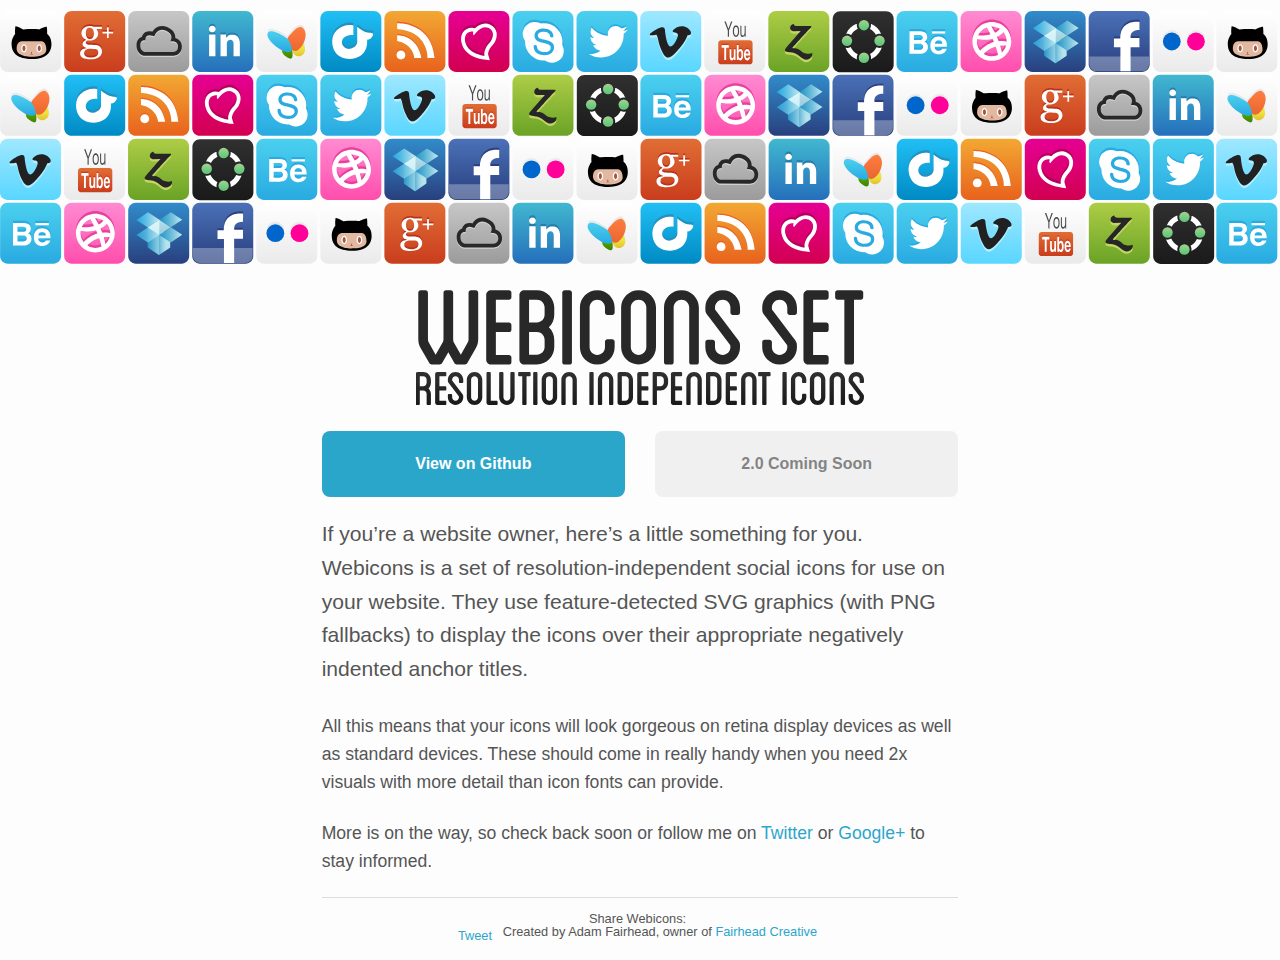
<file: index.html>
<!DOCTYPE html>
<!--[if IE 8]> 				 <html class="no-js lt-ie9" lang="en"> <![endif]-->
<!--[if gt IE 8]><!--> <html class="no-js" lang="en"> <!--<![endif]-->

<head>
	<meta charset="utf-8" />
  <meta name="viewport" content="width=device-width" />
  <title>Webicons</title>

  <link rel="stylesheet" href="/stylesheets/normalize.css" />
  
  <link rel="stylesheet" href="/stylesheets/app.css" />
  

  <script src="/javascripts/vendor/custom.modernizr.js"></script>

</head>
<body>

  <div class="pattern"></div>

	<div class="row">
		<div class="large-8 small-centered columns">
			<h2>Webicons Set - Resolution Independant Icons</h2>
      <div class="row">
        <div class="large-6 columns">
          <a class="button expand" href="http://github.com/adamfairhead/webicons" onClick="_gaq.push(['_trackEvent', 'outbound', 'repo', 'Github Click', 1, false]);">View on Github</a>
        </div>
        <div class="large-6 columns">
          <a class="button disabled expand secondary" href="#">2.0 Coming Soon</a>
        </div>
      </div>

      <p class="lead">If you’re a website owner, here’s a little something for you. Webicons is a set of resolution-independent social icons for use on your website. They use feature-detected SVG graphics (with PNG fallbacks) to display the icons over their appropriate negatively indented anchor titles.</p>

      <p>All this means that your icons will look gorgeous on retina display devices as well as standard devices. These should come in really handy when you need 2x visuals with more detail than icon fonts can provide.</p>

      <p>More is on the way, so check back soon or follow me on <a href="http://twitter.com/adamfairhead">Twitter</a> or <a href="http://plus.google.com/114765637052792459167/">Google+</a> to stay informed.</p>

      <hr />

      <div class="meta">
        <span>Share Webicons: </span>

        <div class="g-plusone" data-size="medium" data-annotation="none"></div>

        <a href="https://twitter.com/share" class="twitter-share-button" data-related="adamfairhead" data-lang="en" data-size="medium" data-count="none">Tweet</a>

        <span> &nbsp; Created by Adam Fairhead, owner of <a href="http://fairheadcreative.com">Fairhead Creative</a></span></p>

		</div>
	</div>

  <script>
  (function(i,s,o,g,r,a,m){i['GoogleAnalyticsObject']=r;i[r]=i[r]||function(){
  (i[r].q=i[r].q||[]).push(arguments)},i[r].l=1*new Date();a=s.createElement(o),
  m=s.getElementsByTagName(o)[0];a.async=1;a.src=g;m.parentNode.insertBefore(a,m)
  })(window,document,'script','//www.google-analytics.com/analytics.js','ga');
  ga('create', 'UA-39778320-1', 'webicons.me');
  ga('send', 'pageview');
  </script>

  <script>
  document.write('<script src=' +
  ('__proto__' in {} ? 'javascripts/vendor/zepto' : 'javascripts/vendor/jquery') +
  '.js><\/script>')
  </script>
  
  <script src="/javascripts/foundation/foundation.js"></script>
	
  <script>
    $(document).foundation();
  </script>

  <!-- Google+ Button -->
  <script type="text/javascript">
    (function() {
      var po = document.createElement('script'); po.type = 'text/javascript'; po.async = true;
      po.src = 'https://apis.google.com/js/plusone.js';
      var s = document.getElementsByTagName('script')[0]; s.parentNode.insertBefore(po, s);
    })();
  </script>

  <!-- Twitter Button -->
  <script>!function(d,s,id){var js,fjs=d.getElementsByTagName(s)[0];if(!d.getElementById(id)){js=d.createElement(s);js.id=id;js.src="https://platform.twitter.com/widgets.js";fjs.parentNode.insertBefore(js,fjs);}}(document,"script","twitter-wjs");</script>
</body>
</html>
</file>
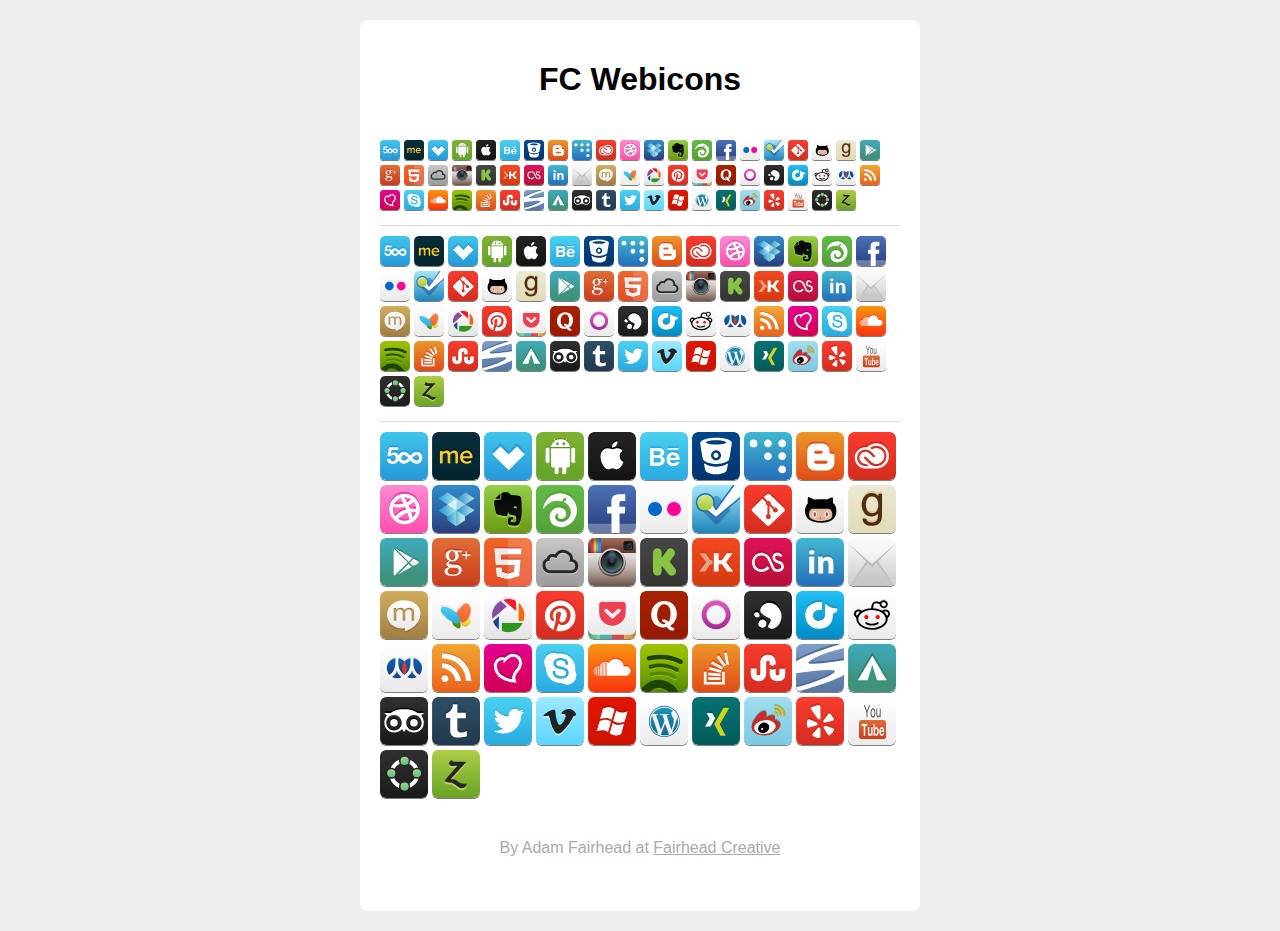
<file: fc-webicons.html>
<!DOCTYPE html>

<!-- FC Webicons by Fairhead Creative http://fairheadcreative.com -->

<html lang="en">
<head>
    <meta charset="utf-8">
    <title>FC Webicons by Adam Fairhead, Fairhead Creative</title>
    <meta name="author" content="Fairhead Creative">
    <link rel="stylesheet" href="fc-webicons.css">
    <!--[if lt IE 9]><script src="http://html5shiv.googlecode.com/svn/trunk/html5.js"></script><![endif]-->
    <style>
        html { background: #eee; padding: 20px; }
        body { background: #fff; padding: 20px; margin: 0 auto; max-width: 520px; border-radius: 8px; }
        h1,p { text-align: center; font-family: helvetica; padding-bottom: 20px; }
        p { padding: 20px 0 0; } p, a { color: #aaa; }
        hr { height: 0; background: none; border: none; border-bottom: 1px solid #ddd; margin: 10px 0; }
    </style>
</head>

<body>
    <h1>FC Webicons</h1>
    
    <!-- START FC Webicons markup ###################################### -->
  
    <a class="fc-webicon f500px small" href="#">500px</a>
    
    <a class="fc-webicon aboutme small" href="#">About.me</a>
    
    <a class="fc-webicon adn small" href="#">ADN (App.net)</a>
    
    <a class="fc-webicon android small" href="#">Android</a>
    
    <a class="fc-webicon apple small" href="#">Apple</a>
    
    <a class="fc-webicon behance small" href="#">Behance</a>
    
    <a class="fc-webicon bitbucket small" href="#">Bitbucket</a>
    
    <a class="fc-webicon blogger small" href="#">Blogger</a>
    
    <a class="fc-webicon coderwall small" href="#">Coderwall</a>
    
    <a class="fc-webicon creativecloud small" href="#">Creative Cloud</a>
    
    <a class="fc-webicon dribbble small" href="#">Dribbble</a>
    
    <a class="fc-webicon dropbox small" href="#">Dropbox</a>
    
    <a class="fc-webicon evernote small" href="#">Evernote</a>
    
    <a class="fc-webicon fairheadcreative small" href="#">Fairhead Creative</a>
    
    <a class="fc-webicon facebook small" href="#">Facebook</a>
    
    <a class="fc-webicon flickr small" href="#">Flickr</a>
    
    <a class="fc-webicon foursquare small" href="#">Foursquare</a>
    
    <a class="fc-webicon git small" href="#">Git</a>
    
    <a class="fc-webicon github small" href="#">Github</a>
    
    <a class="fc-webicon goodreads small" href="#">Goodreads</a>
    
    <a class="fc-webicon googleplay small" href="#">Google Play</a>
    
    <a class="fc-webicon googleplus small" href="#">Google+</a>
    
    <a class="fc-webicon html5 small" href="#">HTML5</a>
    
    <a class="fc-webicon icloud small" href="#">iCloud</a>
    
    <a class="fc-webicon instagram small" href="#">Instagram</a>

    <a class="fc-webicon kickstarter small" href="#">Kickstarter</a>

    <a class="fc-webicon klout small" href="#">Klout</a>
    
    <a class="fc-webicon lastfm small" href="#">Last.fm</a>
    
    <a class="fc-webicon linkedin small" href="#">LinkedIn</a>
    
    <a class="fc-webicon mail small" href="#">Mail</a>
    
    <a class="fc-webicon mixi small" href="#">Mail</a>
    
    <a class="fc-webicon msn small" href="#">MSN</a>
    
    <a class="fc-webicon picasa small" href="#">Picasa</a>
    
    <a class="fc-webicon pinterest small" href="#">Pinterest</a>
    
    <a class="fc-webicon pocket small" href="#">PocketApp</a>
    
    <a class="fc-webicon quora small" href="#">Quora</a>
    
    <a class="fc-webicon orkut small" href="#">Orkut</a>
    
    <a class="fc-webicon mercurial small" href="#">Mercurial</a>
    
    <a class="fc-webicon rdio small" href="#">Rdio</a>

    <a class="fc-webicon reddit small" href="#">Reddit</a>
    
    <a class="fc-webicon renren small" href="#">Renren</a>
    
    <a class="fc-webicon rss small" href="#">RSS</a>
    
    <a class="fc-webicon skitch small" href="#">Skitch</a>
    
    <a class="fc-webicon skype small" href="#">Skype</a>
    
    <a class="fc-webicon soundcloud small" href="#">SoundCloud</a>
    
    <a class="fc-webicon spotify small" href="#">Spotify</a>
    
    <a class="fc-webicon stackoverflow small" href="#">Stack Overflow</a>
    
    <a class="fc-webicon stumbleupon small" href="#">StumbleUpon!</a>
    
    <a class="fc-webicon svn small" href="#">SVN</a>
    
    <a class="fc-webicon tent small" href="#">Tent</a>
    
    <a class="fc-webicon tripadvisor small" href="#">Trip Advisor</a>
    
    <a class="fc-webicon tumblr small" href="#">Tumblr</a>
    
    <a class="fc-webicon twitter small" href="#">Twitter</a>
    
    <a class="fc-webicon vimeo small" href="#">Vimeo</a>
    
    <a class="fc-webicon windows small" href="#">Windows</a>
    
    <a class="fc-webicon wordpress small" href="#">Wordpress</a>
    
    <a class="fc-webicon xing small" href="#">Xing</a>
    
    <a class="fc-webicon weibo small" href="#">Sina Weibo</a>
    
    <a class="fc-webicon yelp small" href="#">Yelp!</a>
    
    <a class="fc-webicon youtube small" href="#">YouTube</a>
    
    <a class="fc-webicon youversion small" href="#">YouVersion</a>
    
    <a class="fc-webicon zerply small" href="#">Zerply</a>
    
    <hr>
    
    <a class="fc-webicon f500px" href="#">500px</a>
    
    <a class="fc-webicon aboutme" href="#">About.me</a>
    
    <a class="fc-webicon adn" href="#">ADN (App.net)</a>
    
    <a class="fc-webicon android" href="#">Android</a>
    
    <a class="fc-webicon apple" href="#">Apple</a>
    
    <a class="fc-webicon behance" href="#">Behance</a>
    
    <a class="fc-webicon bitbucket" href="#">Bitbucket</a>

    <a class="fc-webicon coderwall" href="#">Coderwall</a>
    
    <a class="fc-webicon blogger" href="#">Blogger</a>
    
    <a class="fc-webicon creativecloud" href="#">Creative Cloud</a>
    
    <a class="fc-webicon dribbble" href="#">Dribbble</a>
    
    <a class="fc-webicon dropbox" href="#">Dropbox</a>
    
    <a class="fc-webicon evernote" href="#">Evernote</a>
    
    <a class="fc-webicon fairheadcreative" href="#">Fairhead Creative</a>
    
    <a class="fc-webicon facebook" href="#">Facebook</a>
    
    <a class="fc-webicon flickr" href="#">Flickr</a>
    
    <a class="fc-webicon foursquare" href="#">Foursquare</a>
    
    <a class="fc-webicon git" href="#">Git</a>
    
    <a class="fc-webicon github" href="#">Github</a>
    
    <a class="fc-webicon goodreads" href="#">Goodreads</a>
    
    <a class="fc-webicon googleplay" href="#">Google Play</a>
    
    <a class="fc-webicon googleplus" href="#">Google+</a>
    
    <a class="fc-webicon html5" href="#">HTML5</a>
    
    <a class="fc-webicon icloud" href="#">iCloud</a>
    
    <a class="fc-webicon instagram" href="#">Instagram</a>

    <a class="fc-webicon kickstarter" href="#">Kickstarter</a>

    <a class="fc-webicon klout" href="#">Klout</a>
    
    <a class="fc-webicon lastfm" href="#">Last.fm</a>
    
    <a class="fc-webicon linkedin" href="#">LinkedIn</a>
    
    <a class="fc-webicon mail" href="#">Mail</a>
    
    <a class="fc-webicon mixi" href="#">Mail</a>
    
    <a class="fc-webicon msn" href="#">MSN</a>
    
    <a class="fc-webicon picasa" href="#">Picasa</a>
    
    <a class="fc-webicon pinterest" href="#">Pinterest</a>
    
    <a class="fc-webicon pocket" href="#">PocketApp</a>
    
    <a class="fc-webicon quora" href="#">Quora</a>
    
    <a class="fc-webicon orkut" href="#">Orkut</a>
    
    <a class="fc-webicon mercurial" href="#">Mercurial</a>
    
    <a class="fc-webicon rdio" href="#">Rdio</a>

    <a class="fc-webicon reddit" href="#">Reddit</a>
    
    <a class="fc-webicon renren" href="#">Renren</a>
    
    <a class="fc-webicon rss" href="#">RSS</a>
    
    <a class="fc-webicon skitch" href="#">Skitch</a>
    
    <a class="fc-webicon skype" href="#">Skype</a>
    
    <a class="fc-webicon soundcloud" href="#">SoundCloud</a>
    
    <a class="fc-webicon spotify" href="#">Spotify</a>
    
    <a class="fc-webicon stackoverflow" href="#">Stack Overflow</a>
    
    <a class="fc-webicon stumbleupon" href="#">StumbleUpon!</a>
    
    <a class="fc-webicon svn" href="#">SVN</a>
    
    <a class="fc-webicon tent" href="#">Tent</a>
    
    <a class="fc-webicon tripadvisor" href="#">Trip Advisor</a>
    
    <a class="fc-webicon tumblr" href="#">Tumblr</a>
    
    <a class="fc-webicon twitter" href="#">Twitter</a>
    
    <a class="fc-webicon vimeo" href="#">Vimeo</a>
    
    <a class="fc-webicon windows" href="#">Windows</a>
    
    <a class="fc-webicon wordpress" href="#">Wordpress</a>
    
    <a class="fc-webicon xing" href="#">Xing</a>
    
    <a class="fc-webicon weibo" href="#">Sina Weibo</a>
    
    <a class="fc-webicon yelp" href="#">Yelp!</a>
    
    <a class="fc-webicon youtube" href="#">YouTube</a>
    
    <a class="fc-webicon youversion" href="#">YouVersion</a>
    
    <a class="fc-webicon zerply" href="#">Zerply</a>
    
    <hr>
    
    <a class="fc-webicon f500px large" href="#">500px</a>
    
    <a class="fc-webicon aboutme large" href="#">About.me</a>
    
    <a class="fc-webicon adn large" href="#">ADN (App.net)</a>
    
    <a class="fc-webicon android large" href="#">Android</a>

    <a class="fc-webicon apple large" href="#">Apple</a>
    
    <a class="fc-webicon behance large" href="#">Behance</a>
    
    <a class="fc-webicon bitbucket large" href="#">Bitbucket</a>

    <a class="fc-webicon coderwall large" href="#">Coderwall</a>
    
    <a class="fc-webicon blogger large" href="#">Blogger</a>
    
    <a class="fc-webicon creativecloud large" href="#">Creative Cloud</a>
    
    <a class="fc-webicon dribbble large" href="#">Dribbble</a>
    
    <a class="fc-webicon dropbox large" href="#">Dropbox</a>
    
    <a class="fc-webicon evernote large" href="#">Evernote</a>
    
    <a class="fc-webicon fairheadcreative large" href="#">Fairhead Creative</a>
    
    <a class="fc-webicon facebook large" href="#">Facebook</a>
    
    <a class="fc-webicon flickr large" href="#">Flickr</a>
    
    <a class="fc-webicon foursquare large" href="#">Foursquare</a>
    
    <a class="fc-webicon git large" href="#">Git</a>
    
    <a class="fc-webicon github large" href="#">Github</a>
    
    <a class="fc-webicon goodreads large" href="#">Goodreads</a>
    
    <a class="fc-webicon googleplay large" href="#">Google Play</a>
    
    <a class="fc-webicon googleplus large" href="#">Google+</a>
    
    <a class="fc-webicon html5 large" href="#">HTML5</a>
    
    <a class="fc-webicon icloud large" href="#">iCloud</a>
    
    <a class="fc-webicon instagram large" href="#">Instagram</a>

    <a class="fc-webicon kickstarter large" href="#">Kickstarter</a>

    <a class="fc-webicon klout large" href="#">Klout</a>
    
    <a class="fc-webicon lastfm large" href="#">Last.fm</a>
    
    <a class="fc-webicon linkedin large" href="#">LinkedIn</a>
    
    <a class="fc-webicon mail large" href="#">Mail</a>
    
    <a class="fc-webicon mixi large" href="#">Mail</a>
    
    <a class="fc-webicon msn large" href="#">MSN</a>
    
    <a class="fc-webicon picasa large" href="#">Picasa</a>
    
    <a class="fc-webicon pinterest large" href="#">Pinterest</a>
    
    <a class="fc-webicon pocket large" href="#">PocketApp</a>
    
    <a class="fc-webicon quora large" href="#">Quora</a>
    
    <a class="fc-webicon orkut large" href="#">Orkut</a>
    
    <a class="fc-webicon mercurial large" href="#">Mercurial</a>
    
    <a class="fc-webicon rdio large" href="#">Rdio</a>

    <a class="fc-webicon reddit large" href="#">Reddit</a>
    
    <a class="fc-webicon renren large" href="#">Renren</a>
    
    <a class="fc-webicon rss large" href="#">RSS</a>
    
    <a class="fc-webicon skitch large" href="#">Skitch</a>
    
    <a class="fc-webicon skype large" href="#">Skype</a>
    
    <a class="fc-webicon soundcloud large" href="#">SoundCloud</a>
    
    <a class="fc-webicon spotify large" href="#">Spotify</a>
    
    <a class="fc-webicon stackoverflow large" href="#">Stack Overflow</a>
    
    <a class="fc-webicon stumbleupon large" href="#">StumbleUpon!</a>
    
    <a class="fc-webicon svn large" href="#">SVN</a>
    
    <a class="fc-webicon tent large" href="#">Tent</a>
    
    <a class="fc-webicon tripadvisor large" href="#">Trip Advisor</a>
    
    <a class="fc-webicon tumblr large" href="#">Tumblr</a>
    
    <a class="fc-webicon twitter large" href="#">Twitter</a>
    
    <a class="fc-webicon vimeo large" href="#">Vimeo</a>
    
    <a class="fc-webicon windows large" href="#">Windows</a>
    
    <a class="fc-webicon wordpress large" href="#">Wordpress</a>
    
    <a class="fc-webicon xing large" href="#">Xing</a>
    
    <a class="fc-webicon weibo large" href="#">Sina Weibo</a>
    
    <a class="fc-webicon yelp large" href="#">Yelp!</a>
    
    <a class="fc-webicon youtube large" href="#">YouTube</a>
    
    <a class="fc-webicon youversion large" href="#">YouVersion</a>
    
    <a class="fc-webicon zerply large" href="#">Zerply</a>
    
    <!-- END FC Webicons markup ######################################## -->
    
    
    <p>By Adam Fairhead at <a href="http://fairheadcreative.com">Fairhead Creative</a></p>
    
    <script>
    // Modernizr with SVG detection required. http://modernizr.com
    ;window.Modernizr=function(a,b,c){function B(a){j.cssText=a}function C(a,b){return B(m.join(a+";")+(b||""))}function D(a,b){return typeof a===b}function E(a,b){return!!~(""+a).indexOf(b)}function F(a,b){for(var d in a)if(j[a[d]]!==c)return b=="pfx"?a[d]:!0;return!1}function G(a,b,d){for(var e in a){var f=b[a[e]];if(f!==c)return d===!1?a[e]:D(f,"function")?f.bind(d||b):f}return!1}function H(a,b,c){var d=a.charAt(0).toUpperCase()+a.substr(1),e=(a+" "+o.join(d+" ")+d).split(" ");return D(b,"string")||D(b,"undefined")?F(e,b):(e=(a+" "+p.join(d+" ")+d).split(" "),G(e,b,c))}var d="2.5.3",e={},f=!0,g=b.documentElement,h="modernizr",i=b.createElement(h),j=i.style,k,l={}.toString,m=" -webkit- -moz- -o- -ms- ".split(" "),n="Webkit Moz O ms",o=n.split(" "),p=n.toLowerCase().split(" "),q={svg:"http://www.w3.org/2000/svg"},r={},s={},t={},u=[],v=u.slice,w,x=function(a,c,d,e){var f,i,j,k=b.createElement("div"),l=b.body,m=l?l:b.createElement("body");if(parseInt(d,10))while(d--)j=b.createElement("div"),j.id=e?e[d]:h+(d+1),k.appendChild(j);return f=["&#173;","<style>",a,"</style>"].join(""),k.id=h,m.innerHTML+=f,m.appendChild(k),l||(m.style.background="",g.appendChild(m)),i=c(k,a),l?k.parentNode.removeChild(k):m.parentNode.removeChild(m),!!i},y=function(b){var c=a.matchMedia||a.msMatchMedia;if(c)return c(b).matches;var d;return x("@media "+b+" { #"+h+" { position: absolute; } }",function(b){d=(a.getComputedStyle?getComputedStyle(b,null):b.currentStyle)["position"]=="absolute"}),d},z={}.hasOwnProperty,A;!D(z,"undefined")&&!D(z.call,"undefined")?A=function(a,b){return z.call(a,b)}:A=function(a,b){return b in a&&D(a.constructor.prototype[b],"undefined")},Function.prototype.bind||(Function.prototype.bind=function(b){var c=this;if(typeof c!="function")throw new TypeError;var d=v.call(arguments,1),e=function(){if(this instanceof e){var a=function(){};a.prototype=c.prototype;var f=new a,g=c.apply(f,d.concat(v.call(arguments)));return Object(g)===g?g:f}return c.apply(b,d.concat(v.call(arguments)))};return e});var I=function(c,d){var f=c.join(""),g=d.length;x(f,function(c,d){var f=b.styleSheets[b.styleSheets.length-1],h=f?f.cssRules&&f.cssRules[0]?f.cssRules[0].cssText:f.cssText||"":"",i=c.childNodes,j={};while(g--)j[i[g].id]=i[g];e.touch="ontouchstart"in a||a.DocumentTouch&&b instanceof DocumentTouch||(j.touch&&j.touch.offsetTop)===9},g,d)}([,["@media (",m.join("touch-enabled),("),h,")","{#touch{top:9px;position:absolute}}"].join("")],[,"touch"]);r.touch=function(){return e.touch},r.rgba=function(){return B("background-color:rgba(150,255,150,.5)"),E(j.backgroundColor,"rgba")},r.backgroundsize=function(){return H("backgroundSize")},r.borderradius=function(){return H("borderRadius")},r.textshadow=function(){return b.createElement("div").style.textShadow===""},r.opacity=function(){return C("opacity:.55"),/^0.55$/.test(j.opacity)},r.cssgradients=function(){var a="background-image:",b="gradient(linear,left top,right bottom,from(#9f9),to(white));",c="linear-gradient(left top,#9f9, white);";return B((a+"-webkit- ".split(" ").join(b+a)+m.join(c+a)).slice(0,-a.length)),E(j.backgroundImage,"gradient")},r.csstransitions=function(){return H("transition")},r.svg=function(){return!!b.createElementNS&&!!b.createElementNS(q.svg,"svg").createSVGRect},r.inlinesvg=function(){var a=b.createElement("div");return a.innerHTML="<svg/>",(a.firstChild&&a.firstChild.namespaceURI)==q.svg};for(var J in r)A(r,J)&&(w=J.toLowerCase(),e[w]=r[J](),u.push((e[w]?"":"no-")+w));return B(""),i=k=null,function(a,b){function g(a,b){var c=a.createElement("p"),d=a.getElementsByTagName("head")[0]||a.documentElement;return c.innerHTML="x<style>"+b+"</style>",d.insertBefore(c.lastChild,d.firstChild)}function h(){var a=k.elements;return typeof a=="string"?a.split(" "):a}function i(a){var b={},c=a.createElement,e=a.createDocumentFragment,f=e();a.createElement=function(a){var e=(b[a]||(b[a]=c(a))).cloneNode();return k.shivMethods&&e.canHaveChildren&&!d.test(a)?f.appendChild(e):e},a.createDocumentFragment=Function("h,f","return function(){var n=f.cloneNode(),c=n.createElement;h.shivMethods&&("+h().join().replace(/\w+/g,function(a){return b[a]=c(a),f.createElement(a),'c("'+a+'")'})+");return n}")(k,f)}function j(a){var b;return a.documentShived?a:(k.shivCSS&&!e&&(b=!!g(a,"article,aside,details,figcaption,figure,footer,header,hgroup,nav,section{display:block}audio{display:none}canvas,video{display:inline-block;*display:inline;*zoom:1}[hidden]{display:none}audio[controls]{display:inline-block;*display:inline;*zoom:1}mark{background:#FF0;color:#000}")),f||(b=!i(a)),b&&(a.documentShived=b),a)}var c=a.html5||{},d=/^<|^(?:button|form|map|select|textarea)$/i,e,f;(function(){var a=b.createElement("a");a.innerHTML="<xyz></xyz>",e="hidden"in a,f=a.childNodes.length==1||function(){try{b.createElement("a")}catch(a){return!0}var c=b.createDocumentFragment();return typeof c.cloneNode=="undefined"||typeof c.createDocumentFragment=="undefined"||typeof c.createElement=="undefined"}()})();var k={elements:c.elements||"abbr article aside audio bdi canvas data datalist details figcaption figure footer header hgroup mark meter nav output progress section summary time video",shivCSS:c.shivCSS!==!1,shivMethods:c.shivMethods!==!1,type:"default",shivDocument:j};a.html5=k,j(b)}(this,b),e._version=d,e._prefixes=m,e._domPrefixes=p,e._cssomPrefixes=o,e.mq=y,e.testProp=function(a){return F([a])},e.testAllProps=H,e.testStyles=x,g.className=g.className.replace(/(^|\s)no-js(\s|$)/,"$1$2")+(f?" js "+u.join(" "):""),e}(this,this.document),function(a,b,c){function d(a){return o.call(a)=="[object Function]"}function e(a){return typeof a=="string"}function f(){}function g(a){return!a||a=="loaded"||a=="complete"||a=="uninitialized"}function h(){var a=p.shift();q=1,a?a.t?m(function(){(a.t=="c"?B.injectCss:B.injectJs)(a.s,0,a.a,a.x,a.e,1)},0):(a(),h()):q=0}function i(a,c,d,e,f,i,j){function k(b){if(!o&&g(l.readyState)&&(u.r=o=1,!q&&h(),l.onload=l.onreadystatechange=null,b)){a!="img"&&m(function(){t.removeChild(l)},50);for(var d in y[c])y[c].hasOwnProperty(d)&&y[c][d].onload()}}var j=j||B.errorTimeout,l={},o=0,r=0,u={t:d,s:c,e:f,a:i,x:j};y[c]===1&&(r=1,y[c]=[],l=b.createElement(a)),a=="object"?l.data=c:(l.src=c,l.type=a),l.width=l.height="0",l.onerror=l.onload=l.onreadystatechange=function(){k.call(this,r)},p.splice(e,0,u),a!="img"&&(r||y[c]===2?(t.insertBefore(l,s?null:n),m(k,j)):y[c].push(l))}function j(a,b,c,d,f){return q=0,b=b||"j",e(a)?i(b=="c"?v:u,a,b,this.i++,c,d,f):(p.splice(this.i++,0,a),p.length==1&&h()),this}function k(){var a=B;return a.loader={load:j,i:0},a}var l=b.documentElement,m=a.setTimeout,n=b.getElementsByTagName("script")[0],o={}.toString,p=[],q=0,r="MozAppearance"in l.style,s=r&&!!b.createRange().compareNode,t=s?l:n.parentNode,l=a.opera&&o.call(a.opera)=="[object Opera]",l=!!b.attachEvent&&!l,u=r?"object":l?"script":"img",v=l?"script":u,w=Array.isArray||function(a){return o.call(a)=="[object Array]"},x=[],y={},z={timeout:function(a,b){return b.length&&(a.timeout=b[0]),a}},A,B;B=function(a){function b(a){var a=a.split("!"),b=x.length,c=a.pop(),d=a.length,c={url:c,origUrl:c,prefixes:a},e,f,g;for(f=0;f<d;f++)g=a[f].split("="),(e=z[g.shift()])&&(c=e(c,g));for(f=0;f<b;f++)c=x[f](c);return c}function g(a,e,f,g,i){var j=b(a),l=j.autoCallback;j.url.split(".").pop().split("?").shift(),j.bypass||(e&&(e=d(e)?e:e[a]||e[g]||e[a.split("/").pop().split("?")[0]]||h),j.instead?j.instead(a,e,f,g,i):(y[j.url]?j.noexec=!0:y[j.url]=1,f.load(j.url,j.forceCSS||!j.forceJS&&"css"==j.url.split(".").pop().split("?").shift()?"c":c,j.noexec,j.attrs,j.timeout),(d(e)||d(l))&&f.load(function(){k(),e&&e(j.origUrl,i,g),l&&l(j.origUrl,i,g),y[j.url]=2})))}function i(a,b){function c(a,c){if(a){if(e(a))c||(j=function(){var a=[].slice.call(arguments);k.apply(this,a),l()}),g(a,j,b,0,h);else if(Object(a)===a)for(n in m=function(){var b=0,c;for(c in a)a.hasOwnProperty(c)&&b++;return b}(),a)a.hasOwnProperty(n)&&(!c&&!--m&&(d(j)?j=function(){var a=[].slice.call(arguments);k.apply(this,a),l()}:j[n]=function(a){return function(){var b=[].slice.call(arguments);a&&a.apply(this,b),l()}}(k[n])),g(a[n],j,b,n,h))}else!c&&l()}var h=!!a.test,i=a.load||a.both,j=a.callback||f,k=j,l=a.complete||f,m,n;c(h?a.yep:a.nope,!!i),i&&c(i)}var j,l,m=this.yepnope.loader;if(e(a))g(a,0,m,0);else if(w(a))for(j=0;j<a.length;j++)l=a[j],e(l)?g(l,0,m,0):w(l)?B(l):Object(l)===l&&i(l,m);else Object(a)===a&&i(a,m)},B.addPrefix=function(a,b){z[a]=b},B.addFilter=function(a){x.push(a)},B.errorTimeout=1e4,b.readyState==null&&b.addEventListener&&(b.readyState="loading",b.addEventListener("DOMContentLoaded",A=function(){b.removeEventListener("DOMContentLoaded",A,0),b.readyState="complete"},0)),a.yepnope=k(),a.yepnope.executeStack=h,a.yepnope.injectJs=function(a,c,d,e,i,j){var k=b.createElement("script"),l,o,e=e||B.errorTimeout;k.src=a;for(o in d)k.setAttribute(o,d[o]);c=j?h:c||f,k.onreadystatechange=k.onload=function(){!l&&g(k.readyState)&&(l=1,c(),k.onload=k.onreadystatechange=null)},m(function(){l||(l=1,c(1))},e),i?k.onload():n.parentNode.insertBefore(k,n)},a.yepnope.injectCss=function(a,c,d,e,g,i){var e=b.createElement("link"),j,c=i?h:c||f;e.href=a,e.rel="stylesheet",e.type="text/css";for(j in d)e.setAttribute(j,d[j]);g||(n.parentNode.insertBefore(e,n),m(c,0))}}(this,document),Modernizr.load=function(){yepnope.apply(window,[].slice.call(arguments,0))};
    </script>

</body>
</html>
</file>
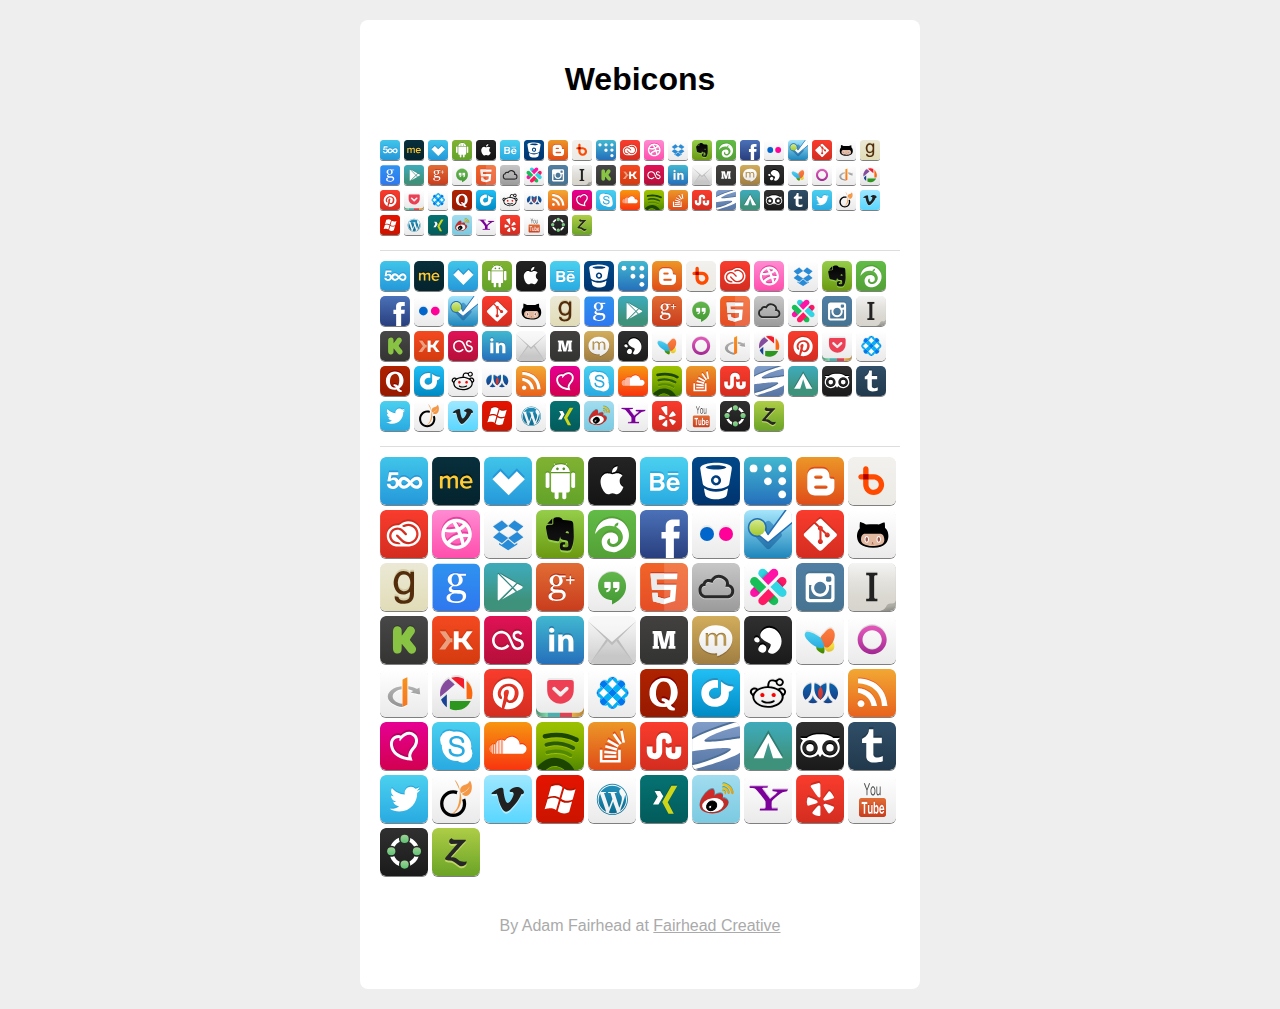
<file: webicons.html>
<!DOCTYPE html>

<!-- Webicons by Fairhead Creative http://fairheadcreative.com -->

<html lang="en">
<head>
    <meta charset="utf-8">
    <title>Webicons by Adam Fairhead, Fairhead Creative</title>
    <meta name="author" content="Fairhead Creative">
    <link rel="stylesheet" href="webicons.css">
    <!--[if lt IE 9]><script src="http://html5shiv.googlecode.com/svn/trunk/html5.js"></script><![endif]-->
    <style>
        html { background: #eee; padding: 20px; }
        body { background: #fff; padding: 20px; margin: 0 auto; max-width: 520px; border-radius: 8px; }
        h1,p { text-align: center; font-family: helvetica; padding-bottom: 20px; }
        p { padding: 20px 0 0; } p, a { color: #aaa; }
        hr { height: 0; background: none; border: none; border-bottom: 1px solid #ddd; margin: 10px 0; }
    </style>
</head>

<body>
    <h1>Webicons</h1>
    
    <!-- START Webicons markup ###################################### -->
  
    <a class="webicon f500px small" href="#">500px</a>
    
    <a class="webicon aboutme small" href="#">About.me</a>
    
    <a class="webicon adn small" href="#">ADN (App.net)</a>
    
    <a class="webicon android small" href="#">Android</a>
    
    <a class="webicon apple small" href="#">Apple</a>
    
    <a class="webicon behance small" href="#">Behance</a>
    
    <a class="webicon bitbucket small" href="#">Bitbucket</a>
    
    <a class="webicon blogger small" href="#">Blogger</a>

    <a class="webicon branch small" href="#">Branch</a>
    
    <a class="webicon coderwall small" href="#">Coderwall</a>
    
    <a class="webicon creativecloud small" href="#">Creative Cloud</a>
    
    <a class="webicon dribbble small" href="#">Dribbble</a>
    
    <a class="webicon dropbox small" href="#">Dropbox</a>
    
    <a class="webicon evernote small" href="#">Evernote</a>
    
    <a class="webicon fairheadcreative small" href="#">Fairhead Creative</a>
    
    <a class="webicon facebook small" href="#">Facebook</a>
    
    <a class="webicon flickr small" href="#">Flickr</a>
    
    <a class="webicon foursquare small" href="#">Foursquare</a>
    
    <a class="webicon git small" href="#">Git</a>
    
    <a class="webicon github small" href="#">Github</a>
    
    <a class="webicon goodreads small" href="#">Goodreads</a>
    
    <a class="webicon google small" href="#">Google</a>

    <a class="webicon googleplay small" href="#">Google Play</a>
    
    <a class="webicon googleplus small" href="#">Google+</a>

    <a class="webicon hangouts small" href="#">Hangouts</a>
    
    <a class="webicon html5 small" href="#">HTML5</a>
    
    <a class="webicon icloud small" href="#">iCloud</a>

    <a class="webicon indiegogo small" href="#">Indiegogo</a>
    
    <a class="webicon instagram small" href="#">Instagram</a>

    <a class="webicon instapaper small" href="#">Instapaper</a>

    <a class="webicon kickstarter small" href="#">Kickstarter</a>

    <a class="webicon klout small" href="#">Klout</a>
    
    <a class="webicon lastfm small" href="#">Last.fm</a>
    
    <a class="webicon linkedin small" href="#">LinkedIn</a>
    
    <a class="webicon mail small" href="#">Mail</a>

    <a class="webicon medium small" href="#">Medium</a>
    
    <a class="webicon mixi small" href="#">Mixi</a>

    <a class="webicon mercurial small" href="#">Mercurial</a>
    
    <a class="webicon msn small" href="#">MSN</a>

    <a class="webicon orkut small" href="#">Orkut</a>

    <a class="webicon openid small" href="#">OpenID</a>
    
    <a class="webicon picasa small" href="#">Picasa</a>
    
    <a class="webicon pinterest small" href="#">Pinterest</a>
    
    <a class="webicon pocketapp small" href="#">PocketApp</a>

    <a class="webicon potluck small" href="#">Potluck</a>
    
    <a class="webicon quora small" href="#">Quora</a>    
    
    <a class="webicon rdio small" href="#">Rdio</a>

    <a class="webicon reddit small" href="#">Reddit</a>
    
    <a class="webicon renren small" href="#">Renren</a>
    
    <a class="webicon rss small" href="#">RSS</a>
    
    <a class="webicon skitch small" href="#">Skitch</a>
    
    <a class="webicon skype small" href="#">Skype</a>
    
    <a class="webicon soundcloud small" href="#">SoundCloud</a>
    
    <a class="webicon spotify small" href="#">Spotify</a>
    
    <a class="webicon stackoverflow small" href="#">Stack Overflow</a>
    
    <a class="webicon stumbleupon small" href="#">StumbleUpon!</a>
    
    <a class="webicon svn small" href="#">SVN</a>
    
    <a class="webicon tent small" href="#">Tent</a>
    
    <a class="webicon tripadvisor small" href="#">Trip Advisor</a>
    
    <a class="webicon tumblr small" href="#">Tumblr</a>
    
    <a class="webicon twitter small" href="#">Twitter</a>
    
    <a class="webicon viadeo small" href="#">Viadeo</a>
    
    <a class="webicon vimeo small" href="#">Vimeo</a>
    
    <a class="webicon windows small" href="#">Windows</a>
    
    <a class="webicon wordpress small" href="#">Wordpress</a>
    
    <a class="webicon xing small" href="#">Xing</a>
    
    <a class="webicon weibo small" href="#">Sina Weibo</a>
    
    <a class="webicon yahoo small" href="#">Yahoo!</a>

    <a class="webicon yelp small" href="#">Yelp!</a>
    
    <a class="webicon youtube small" href="#">YouTube</a>
    
    <a class="webicon youversion small" href="#">YouVersion</a>
    
    <a class="webicon zerply small" href="#">Zerply</a>
    
    <hr>
    
    <a class="webicon f500px" href="#">500px</a>
    
    <a class="webicon aboutme" href="#">About.me</a>
    
    <a class="webicon adn" href="#">ADN (App.net)</a>
    
    <a class="webicon android" href="#">Android</a>
    
    <a class="webicon apple" href="#">Apple</a>
    
    <a class="webicon behance" href="#">Behance</a>
    
    <a class="webicon bitbucket" href="#">Bitbucket</a>

    <a class="webicon coderwall" href="#">Coderwall</a>
    
    <a class="webicon blogger" href="#">Blogger</a>

    <a class="webicon branch" href="#">Branch</a>
    
    <a class="webicon creativecloud" href="#">Creative Cloud</a>
    
    <a class="webicon dribbble" href="#">Dribbble</a>
    
    <a class="webicon dropbox" href="#">Dropbox</a>
    
    <a class="webicon evernote" href="#">Evernote</a>
    
    <a class="webicon fairheadcreative" href="#">Fairhead Creative</a>
    
    <a class="webicon facebook" href="#">Facebook</a>
    
    <a class="webicon flickr" href="#">Flickr</a>
    
    <a class="webicon foursquare" href="#">Foursquare</a>
    
    <a class="webicon git" href="#">Git</a>
    
    <a class="webicon github" href="#">Github</a>
    
    <a class="webicon goodreads" href="#">Goodreads</a>

    <a class="webicon google" href="#">Google</a>
    
    <a class="webicon googleplay" href="#">Google Play</a>
    
    <a class="webicon googleplus" href="#">Google+</a>

    <a class="webicon hangouts" href="#">Hangouts</a>
    
    <a class="webicon html5" href="#">HTML5</a>
    
    <a class="webicon icloud" href="#">iCloud</a>

    <a class="webicon indiegogo" href="#">Indiegogo</a>
    
    <a class="webicon instagram" href="#">Instagram</a>

    <a class="webicon instapaper" href="#">Instapaper</a>

    <a class="webicon kickstarter" href="#">Kickstarter</a>

    <a class="webicon klout" href="#">Klout</a>
    
    <a class="webicon lastfm" href="#">Last.fm</a>
    
    <a class="webicon linkedin" href="#">LinkedIn</a>
    
    <a class="webicon mail" href="#">Mail</a>

    <a class="webicon medium" href="#">Medium</a>
    
    <a class="webicon mixi" href="#">Mixi</a>

    <a class="webicon mercurial" href="#">Mercurial</a>
    
    <a class="webicon msn" href="#">MSN</a>

    <a class="webicon orkut" href="#">Orkut</a>

    <a class="webicon openid" href="#">OpenID</a>
    
    <a class="webicon picasa" href="#">Picasa</a>
    
    <a class="webicon pinterest" href="#">Pinterest</a>
    
    <a class="webicon pocketapp" href="#">PocketApp</a>

    <a class="webicon potluck" href="#">Potluck</a>
    
    <a class="webicon quora" href="#">Quora</a>
    
    <a class="webicon rdio" href="#">Rdio</a>

    <a class="webicon reddit" href="#">Reddit</a>
    
    <a class="webicon renren" href="#">Renren</a>
    
    <a class="webicon rss" href="#">RSS</a>
    
    <a class="webicon skitch" href="#">Skitch</a>
    
    <a class="webicon skype" href="#">Skype</a>
    
    <a class="webicon soundcloud" href="#">SoundCloud</a>
    
    <a class="webicon spotify" href="#">Spotify</a>
    
    <a class="webicon stackoverflow" href="#">Stack Overflow</a>
    
    <a class="webicon stumbleupon" href="#">StumbleUpon!</a>
    
    <a class="webicon svn" href="#">SVN</a>
    
    <a class="webicon tent" href="#">Tent</a>
    
    <a class="webicon tripadvisor" href="#">Trip Advisor</a>
    
    <a class="webicon tumblr" href="#">Tumblr</a>
    
    <a class="webicon twitter" href="#">Twitter</a>
    
    <a class="webicon viadeo" href="#">Viadeo</a>
    
    <a class="webicon vimeo" href="#">Vimeo</a>
    
    <a class="webicon windows" href="#">Windows</a>
    
    <a class="webicon wordpress" href="#">Wordpress</a>
    
    <a class="webicon xing" href="#">Xing</a>
    
    <a class="webicon weibo" href="#">Sina Weibo</a>
    
    <a class="webicon yahoo" href="#">Yahoo!</a>

    <a class="webicon yelp" href="#">Yelp!</a>
    
    <a class="webicon youtube" href="#">YouTube</a>
    
    <a class="webicon youversion" href="#">YouVersion</a>
    
    <a class="webicon zerply" href="#">Zerply</a>
    
    <hr>
    
    <a class="webicon f500px large" href="#">500px</a>
    
    <a class="webicon aboutme large" href="#">About.me</a>
    
    <a class="webicon adn large" href="#">ADN (App.net)</a>
    
    <a class="webicon android large" href="#">Android</a>

    <a class="webicon apple large" href="#">Apple</a>
    
    <a class="webicon behance large" href="#">Behance</a>
    
    <a class="webicon bitbucket large" href="#">Bitbucket</a>

    <a class="webicon coderwall large" href="#">Coderwall</a>
    
    <a class="webicon blogger large" href="#">Blogger</a>

    <a class="webicon branch large" href="#">Branch</a>
    
    <a class="webicon creativecloud large" href="#">Creative Cloud</a>
    
    <a class="webicon dribbble large" href="#">Dribbble</a>
    
    <a class="webicon dropbox large" href="#">Dropbox</a>
    
    <a class="webicon evernote large" href="#">Evernote</a>
    
    <a class="webicon fairheadcreative large" href="#">Fairhead Creative</a>
    
    <a class="webicon facebook large" href="#">Facebook</a>
    
    <a class="webicon flickr large" href="#">Flickr</a>
    
    <a class="webicon foursquare large" href="#">Foursquare</a>
    
    <a class="webicon git large" href="#">Git</a>
    
    <a class="webicon github large" href="#">Github</a>
    
    <a class="webicon goodreads large" href="#">Goodreads</a>

    <a class="webicon google large" href="#">Google</a>
    
    <a class="webicon googleplay large" href="#">Google Play</a>
    
    <a class="webicon googleplus large" href="#">Google+</a>

    <a class="webicon hangouts large" href="#">Hangouts</a>
    
    <a class="webicon html5 large" href="#">HTML5</a>
    
    <a class="webicon icloud large" href="#">iCloud</a>

    <a class="webicon indiegogo large" href="#">Indiegogo</a>
    
    <a class="webicon instagram large" href="#">Instagram</a>

    <a class="webicon instapaper large" href="#">Instapaper</a>

    <a class="webicon kickstarter large" href="#">Kickstarter</a>

    <a class="webicon klout large" href="#">Klout</a>
    
    <a class="webicon lastfm large" href="#">Last.fm</a>
    
    <a class="webicon linkedin large" href="#">LinkedIn</a>
    
    <a class="webicon mail large" href="#">Mail</a>

    <a class="webicon medium large" href="#">Medium</a>
    
    <a class="webicon mixi large" href="#">Mixi</a>

    <a class="webicon mercurial large" href="#">Mercurial</a>
    
    <a class="webicon msn large" href="#">MSN</a>

    <a class="webicon orkut large" href="#">Orkut</a>

    <a class="webicon openid large" href="#">OpenID</a>
    
    <a class="webicon picasa large" href="#">Picasa</a>
    
    <a class="webicon pinterest large" href="#">Pinterest</a>
    
    <a class="webicon pocketapp large" href="#">PocketApp</a>

    <a class="webicon potluck large" href="#">Potluck</a>
    
    <a class="webicon quora large" href="#">Quora</a>
    
    <a class="webicon rdio large" href="#">Rdio</a>

    <a class="webicon reddit large" href="#">Reddit</a>
    
    <a class="webicon renren large" href="#">Renren</a>
    
    <a class="webicon rss large" href="#">RSS</a>
    
    <a class="webicon skitch large" href="#">Skitch</a>
    
    <a class="webicon skype large" href="#">Skype</a>
    
    <a class="webicon soundcloud large" href="#">SoundCloud</a>
    
    <a class="webicon spotify large" href="#">Spotify</a>
    
    <a class="webicon stackoverflow large" href="#">Stack Overflow</a>
    
    <a class="webicon stumbleupon large" href="#">StumbleUpon!</a>
    
    <a class="webicon svn large" href="#">SVN</a>
    
    <a class="webicon tent large" href="#">Tent</a>
    
    <a class="webicon tripadvisor large" href="#">Trip Advisor</a>
    
    <a class="webicon tumblr large" href="#">Tumblr</a>
    
    <a class="webicon twitter large" href="#">Twitter</a>
    
    <a class="webicon viadeo large" href="#">Viadeo</a>
    
    <a class="webicon vimeo large" href="#">Vimeo</a>
    
    <a class="webicon windows large" href="#">Windows</a>
    
    <a class="webicon wordpress large" href="#">Wordpress</a>
    
    <a class="webicon xing large" href="#">Xing</a>
    
    <a class="webicon weibo large" href="#">Sina Weibo</a>
    
    <a class="webicon yahoo large" href="#">Yahoo!</a>

    <a class="webicon yelp large" href="#">Yelp!</a>
    
    <a class="webicon youtube large" href="#">YouTube</a>
    
    <a class="webicon youversion large" href="#">YouVersion</a>
    
    <a class="webicon zerply large" href="#">Zerply</a>
    
    <!-- END Webicons markup ######################################## -->
    
    
    <p>By Adam Fairhead at <a href="http://fairheadcreative.com">Fairhead Creative</a></p>
    
    <script>
    // Modernizr with SVG detection required. http://modernizr.com
    ;window.Modernizr=function(a,b,c){function B(a){j.cssText=a}function C(a,b){return B(m.join(a+";")+(b||""))}function D(a,b){return typeof a===b}function E(a,b){return!!~(""+a).indexOf(b)}function F(a,b){for(var d in a)if(j[a[d]]!==c)return b=="pfx"?a[d]:!0;return!1}function G(a,b,d){for(var e in a){var f=b[a[e]];if(f!==c)return d===!1?a[e]:D(f,"function")?f.bind(d||b):f}return!1}function H(a,b,c){var d=a.charAt(0).toUpperCase()+a.substr(1),e=(a+" "+o.join(d+" ")+d).split(" ");return D(b,"string")||D(b,"undefined")?F(e,b):(e=(a+" "+p.join(d+" ")+d).split(" "),G(e,b,c))}var d="2.5.3",e={},f=!0,g=b.documentElement,h="modernizr",i=b.createElement(h),j=i.style,k,l={}.toString,m=" -webkit- -moz- -o- -ms- ".split(" "),n="Webkit Moz O ms",o=n.split(" "),p=n.toLowerCase().split(" "),q={svg:"http://www.w3.org/2000/svg"},r={},s={},t={},u=[],v=u.slice,w,x=function(a,c,d,e){var f,i,j,k=b.createElement("div"),l=b.body,m=l?l:b.createElement("body");if(parseInt(d,10))while(d--)j=b.createElement("div"),j.id=e?e[d]:h+(d+1),k.appendChild(j);return f=["&#173;","<style>",a,"</style>"].join(""),k.id=h,m.innerHTML+=f,m.appendChild(k),l||(m.style.background="",g.appendChild(m)),i=c(k,a),l?k.parentNode.removeChild(k):m.parentNode.removeChild(m),!!i},y=function(b){var c=a.matchMedia||a.msMatchMedia;if(c)return c(b).matches;var d;return x("@media "+b+" { #"+h+" { position: absolute; } }",function(b){d=(a.getComputedStyle?getComputedStyle(b,null):b.currentStyle)["position"]=="absolute"}),d},z={}.hasOwnProperty,A;!D(z,"undefined")&&!D(z.call,"undefined")?A=function(a,b){return z.call(a,b)}:A=function(a,b){return b in a&&D(a.constructor.prototype[b],"undefined")},Function.prototype.bind||(Function.prototype.bind=function(b){var c=this;if(typeof c!="function")throw new TypeError;var d=v.call(arguments,1),e=function(){if(this instanceof e){var a=function(){};a.prototype=c.prototype;var f=new a,g=c.apply(f,d.concat(v.call(arguments)));return Object(g)===g?g:f}return c.apply(b,d.concat(v.call(arguments)))};return e});var I=function(c,d){var f=c.join(""),g=d.length;x(f,function(c,d){var f=b.styleSheets[b.styleSheets.length-1],h=f?f.cssRules&&f.cssRules[0]?f.cssRules[0].cssText:f.cssText||"":"",i=c.childNodes,j={};while(g--)j[i[g].id]=i[g];e.touch="ontouchstart"in a||a.DocumentTouch&&b instanceof DocumentTouch||(j.touch&&j.touch.offsetTop)===9},g,d)}([,["@media (",m.join("touch-enabled),("),h,")","{#touch{top:9px;position:absolute}}"].join("")],[,"touch"]);r.touch=function(){return e.touch},r.rgba=function(){return B("background-color:rgba(150,255,150,.5)"),E(j.backgroundColor,"rgba")},r.backgroundsize=function(){return H("backgroundSize")},r.borderradius=function(){return H("borderRadius")},r.textshadow=function(){return b.createElement("div").style.textShadow===""},r.opacity=function(){return C("opacity:.55"),/^0.55$/.test(j.opacity)},r.cssgradients=function(){var a="background-image:",b="gradient(linear,left top,right bottom,from(#9f9),to(white));",c="linear-gradient(left top,#9f9, white);";return B((a+"-webkit- ".split(" ").join(b+a)+m.join(c+a)).slice(0,-a.length)),E(j.backgroundImage,"gradient")},r.csstransitions=function(){return H("transition")},r.svg=function(){return!!b.createElementNS&&!!b.createElementNS(q.svg,"svg").createSVGRect},r.inlinesvg=function(){var a=b.createElement("div");return a.innerHTML="<svg/>",(a.firstChild&&a.firstChild.namespaceURI)==q.svg};for(var J in r)A(r,J)&&(w=J.toLowerCase(),e[w]=r[J](),u.push((e[w]?"":"no-")+w));return B(""),i=k=null,function(a,b){function g(a,b){var c=a.createElement("p"),d=a.getElementsByTagName("head")[0]||a.documentElement;return c.innerHTML="x<style>"+b+"</style>",d.insertBefore(c.lastChild,d.firstChild)}function h(){var a=k.elements;return typeof a=="string"?a.split(" "):a}function i(a){var b={},c=a.createElement,e=a.createDocumentFragment,f=e();a.createElement=function(a){var e=(b[a]||(b[a]=c(a))).cloneNode();return k.shivMethods&&e.canHaveChildren&&!d.test(a)?f.appendChild(e):e},a.createDocumentFragment=Function("h,f","return function(){var n=f.cloneNode(),c=n.createElement;h.shivMethods&&("+h().join().replace(/\w+/g,function(a){return b[a]=c(a),f.createElement(a),'c("'+a+'")'})+");return n}")(k,f)}function j(a){var b;return a.documentShived?a:(k.shivCSS&&!e&&(b=!!g(a,"article,aside,details,figcaption,figure,footer,header,hgroup,nav,section{display:block}audio{display:none}canvas,video{display:inline-block;*display:inline;*zoom:1}[hidden]{display:none}audio[controls]{display:inline-block;*display:inline;*zoom:1}mark{background:#FF0;color:#000}")),f||(b=!i(a)),b&&(a.documentShived=b),a)}var c=a.html5||{},d=/^<|^(?:button|form|map|select|textarea)$/i,e,f;(function(){var a=b.createElement("a");a.innerHTML="<xyz></xyz>",e="hidden"in a,f=a.childNodes.length==1||function(){try{b.createElement("a")}catch(a){return!0}var c=b.createDocumentFragment();return typeof c.cloneNode=="undefined"||typeof c.createDocumentFragment=="undefined"||typeof c.createElement=="undefined"}()})();var k={elements:c.elements||"abbr article aside audio bdi canvas data datalist details figcaption figure footer header hgroup mark meter nav output progress section summary time video",shivCSS:c.shivCSS!==!1,shivMethods:c.shivMethods!==!1,type:"default",shivDocument:j};a.html5=k,j(b)}(this,b),e._version=d,e._prefixes=m,e._domPrefixes=p,e._cssomPrefixes=o,e.mq=y,e.testProp=function(a){return F([a])},e.testAllProps=H,e.testStyles=x,g.className=g.className.replace(/(^|\s)no-js(\s|$)/,"$1$2")+(f?" js "+u.join(" "):""),e}(this,this.document),function(a,b,c){function d(a){return o.call(a)=="[object Function]"}function e(a){return typeof a=="string"}function f(){}function g(a){return!a||a=="loaded"||a=="complete"||a=="uninitialized"}function h(){var a=p.shift();q=1,a?a.t?m(function(){(a.t=="c"?B.injectCss:B.injectJs)(a.s,0,a.a,a.x,a.e,1)},0):(a(),h()):q=0}function i(a,c,d,e,f,i,j){function k(b){if(!o&&g(l.readyState)&&(u.r=o=1,!q&&h(),l.onload=l.onreadystatechange=null,b)){a!="img"&&m(function(){t.removeChild(l)},50);for(var d in y[c])y[c].hasOwnProperty(d)&&y[c][d].onload()}}var j=j||B.errorTimeout,l={},o=0,r=0,u={t:d,s:c,e:f,a:i,x:j};y[c]===1&&(r=1,y[c]=[],l=b.createElement(a)),a=="object"?l.data=c:(l.src=c,l.type=a),l.width=l.height="0",l.onerror=l.onload=l.onreadystatechange=function(){k.call(this,r)},p.splice(e,0,u),a!="img"&&(r||y[c]===2?(t.insertBefore(l,s?null:n),m(k,j)):y[c].push(l))}function j(a,b,c,d,f){return q=0,b=b||"j",e(a)?i(b=="c"?v:u,a,b,this.i++,c,d,f):(p.splice(this.i++,0,a),p.length==1&&h()),this}function k(){var a=B;return a.loader={load:j,i:0},a}var l=b.documentElement,m=a.setTimeout,n=b.getElementsByTagName("script")[0],o={}.toString,p=[],q=0,r="MozAppearance"in l.style,s=r&&!!b.createRange().compareNode,t=s?l:n.parentNode,l=a.opera&&o.call(a.opera)=="[object Opera]",l=!!b.attachEvent&&!l,u=r?"object":l?"script":"img",v=l?"script":u,w=Array.isArray||function(a){return o.call(a)=="[object Array]"},x=[],y={},z={timeout:function(a,b){return b.length&&(a.timeout=b[0]),a}},A,B;B=function(a){function b(a){var a=a.split("!"),b=x.length,c=a.pop(),d=a.length,c={url:c,origUrl:c,prefixes:a},e,f,g;for(f=0;f<d;f++)g=a[f].split("="),(e=z[g.shift()])&&(c=e(c,g));for(f=0;f<b;f++)c=x[f](c);return c}function g(a,e,f,g,i){var j=b(a),l=j.autoCallback;j.url.split(".").pop().split("?").shift(),j.bypass||(e&&(e=d(e)?e:e[a]||e[g]||e[a.split("/").pop().split("?")[0]]||h),j.instead?j.instead(a,e,f,g,i):(y[j.url]?j.noexec=!0:y[j.url]=1,f.load(j.url,j.forceCSS||!j.forceJS&&"css"==j.url.split(".").pop().split("?").shift()?"c":c,j.noexec,j.attrs,j.timeout),(d(e)||d(l))&&f.load(function(){k(),e&&e(j.origUrl,i,g),l&&l(j.origUrl,i,g),y[j.url]=2})))}function i(a,b){function c(a,c){if(a){if(e(a))c||(j=function(){var a=[].slice.call(arguments);k.apply(this,a),l()}),g(a,j,b,0,h);else if(Object(a)===a)for(n in m=function(){var b=0,c;for(c in a)a.hasOwnProperty(c)&&b++;return b}(),a)a.hasOwnProperty(n)&&(!c&&!--m&&(d(j)?j=function(){var a=[].slice.call(arguments);k.apply(this,a),l()}:j[n]=function(a){return function(){var b=[].slice.call(arguments);a&&a.apply(this,b),l()}}(k[n])),g(a[n],j,b,n,h))}else!c&&l()}var h=!!a.test,i=a.load||a.both,j=a.callback||f,k=j,l=a.complete||f,m,n;c(h?a.yep:a.nope,!!i),i&&c(i)}var j,l,m=this.yepnope.loader;if(e(a))g(a,0,m,0);else if(w(a))for(j=0;j<a.length;j++)l=a[j],e(l)?g(l,0,m,0):w(l)?B(l):Object(l)===l&&i(l,m);else Object(a)===a&&i(a,m)},B.addPrefix=function(a,b){z[a]=b},B.addFilter=function(a){x.push(a)},B.errorTimeout=1e4,b.readyState==null&&b.addEventListener&&(b.readyState="loading",b.addEventListener("DOMContentLoaded",A=function(){b.removeEventListener("DOMContentLoaded",A,0),b.readyState="complete"},0)),a.yepnope=k(),a.yepnope.executeStack=h,a.yepnope.injectJs=function(a,c,d,e,i,j){var k=b.createElement("script"),l,o,e=e||B.errorTimeout;k.src=a;for(o in d)k.setAttribute(o,d[o]);c=j?h:c||f,k.onreadystatechange=k.onload=function(){!l&&g(k.readyState)&&(l=1,c(),k.onload=k.onreadystatechange=null)},m(function(){l||(l=1,c(1))},e),i?k.onload():n.parentNode.insertBefore(k,n)},a.yepnope.injectCss=function(a,c,d,e,g,i){var e=b.createElement("link"),j,c=i?h:c||f;e.href=a,e.rel="stylesheet",e.type="text/css";for(j in d)e.setAttribute(j,d[j]);g||(n.parentNode.insertBefore(e,n),m(c,0))}}(this,document),Modernizr.load=function(){yepnope.apply(window,[].slice.call(arguments,0))};
    </script>

</body>
</html>
</file>
<file: fc-webicons.css>
/* FC Webicons by Fairhead Creative http://fairheadcreative.com */

.fc-webicon { display: inline-block; background-size: 100%; width: 30px; height: 30px; text-indent: -999em; text-align: left; -moz-box-shadow: 0 1px 0 rgba(0, 0, 0, 0.5); -webkit-box-shadow: 0 1px 0 rgba(0, 0, 0, 0.5); box-shadow: 0 1px 0 rgba(0, 0, 0, 0.5); -moz-border-radius: 5px; -webkit-border-radius: 5px; border-radius: 5px; margin-bottom: 5px; }
.fc-webicon:hover { margin: -1px 0 1px; -moz-box-shadow: 0 2px 0 rgba(0, 0, 0, 0.25); -webkit-box-shadow: 0 2px 0 rgba(0, 0, 0, 0.25); box-shadow: 0 2px 0 rgba(0, 0, 0, 0.25); }
.fc-webicon.small { width: 20px; height: 20px; -moz-border-radius: 3px; -webkit-border-radius: 3px; border-radius: 3px; }
.fc-webicon.large { width: 48px; height: 48px; -moz-border-radius: 6px; -webkit-border-radius: 6px; border-radius: 6px; }

/* 500px */
.no-svg .fc-webicon.f500px { background: url("images/fc-webicon-500px-m.png"); }
.no-svg .fc-webicon.f500px.large { background: url("images/fc-webicon-500px"); }
.no-svg .fc-webicon.f500px.small { background: url("images/fc-webicon-500px-s.png"); }
.svg .fc-webicon.f500px { background: url("images/fc-webicon-500px.svg"); }

/* About.me */
.no-svg .fc-webicon.aboutme { background: url("images/fc-webicon-aboutme-m.png"); }
.no-svg .fc-webicon.aboutme.large { background: url("images/fc-webicon-aboutme.png"); }
.no-svg .fc-webicon.aboutme.small { background: url("images/fc-webicon-aboutme-s.png"); }
.svg .fc-webicon.aboutme { background: url("images/fc-webicon-aboutme.svg"); }

/* ADN (App.net) */
.no-svg .fc-webicon.adn { background: url("images/fc-webicon-adn-m.png"); }
.no-svg .fc-webicon.adn.large { background: url("images/fc-webicon-adn.png"); }
.no-svg .fc-webicon.adn.small { background: url("images/fc-webicon-adn-s.png"); }
.svg .fc-webicon.adn { background: url("images/fc-webicon-adn.svg"); }

/* Android */
.no-svg .fc-webicon.android { background: url("images/fc-webicon-android-m.png"); }
.no-svg .fc-webicon.android.large { background: url("images/fc-webicon-android.png"); }
.no-svg .fc-webicon.android.small { background: url("images/fc-webicon-android-s.png"); }
.svg .fc-webicon.android { background: url("images/fc-webicon-android.svg"); }

/* Apple */
.no-svg .fc-webicon.apple { background: url("images/fc-webicon-apple-m.png"); }
.no-svg .fc-webicon.apple.large { background: url("images/fc-webicon-apple.png"); }
.no-svg .fc-webicon.apple.small { background: url("images/fc-webicon-apple-s.png"); }
.svg .fc-webicon.apple { background: url("images/fc-webicon-apple.svg"); }

/* Behance */
.no-svg .fc-webicon.behance { background: url("images/fc-webicon-behance-m.png"); }
.no-svg .fc-webicon.behance.large { background: url("images/fc-webicon-behance.png"); }
.no-svg .fc-webicon.behance.small { background: url("images/fc-webicon-behance-s.png"); }
.svg .fc-webicon.behance { background: url("images/fc-webicon-behance.svg"); }

/* Bitbucket */
.no-svg .fc-webicon.bitbucket { background: url("images/fc-webicon-bitbucket-m.png"); }
.no-svg .fc-webicon.bitbucket.large { background: url("images/fc-webicon-bitbucket.png"); }
.no-svg .fc-webicon.bitbucket.small { background: url("images/fc-webicon-bitbucket-s.png"); }
.svg .fc-webicon.bitbucket { background: url("images/fc-webicon-bitbucket.svg"); }

/* Blogger */
.no-svg .fc-webicon.blogger { background: url("images/fc-webicon-blogger-m.png"); }
.no-svg .fc-webicon.blogger.large { background: url("images/fc-webicon-blogger.png"); }
.no-svg .fc-webicon.blogger.small { background: url("images/fc-webicon-blogger-s.png"); }
.svg .fc-webicon.blogger { background: url("images/fc-webicon-blogger.svg"); }

/* Coderwall */
.no-svg .fc-webicon.coderwall { background: url("images/fc-webicon-coderwall-m.png"); }
.no-svg .fc-webicon.coderwall.large { background: url("images/fc-webicon-coderwall.png"); }
.no-svg .fc-webicon.coderwall.small { background: url("images/fc-webicon-coderwall-s.png"); }
.svg .fc-webicon.coderwall { background: url("images/fc-webicon-coderwall.svg"); }

/* Creative Cloud */
.no-svg .fc-webicon.creativecloud { background: url("images/fc-webicon-creativecloud-m.png"); }
.no-svg .fc-webicon.creativecloud.large { background: url("images/fc-webicon-creativecloud.png"); }
.no-svg .fc-webicon.creativecloud.small { background: url("images/fc-webicon-creativecloud-s.png"); }
.svg .fc-webicon.creativecloud { background: url("images/fc-webicon-creativecloud.svg"); }

/* Dribbble */
.no-svg .fc-webicon.dribbble { background: url("images/fc-webicon-dribbble-m.png"); }
.no-svg .fc-webicon.dribbble.large { background: url("images/fc-webicon-dribbble.png"); }
.no-svg .fc-webicon.dribbble.small { background: url("images/fc-webicon-dribbble-s.png"); }
.svg .fc-webicon.dribbble { background: url("images/fc-webicon-dribbble.svg"); }

/* Dropbox */
.no-svg .fc-webicon.dropbox { background: url("images/fc-webicon-dropbox-m.png"); }
.no-svg .fc-webicon.dropbox.large { background: url("images/fc-webicon-dropbox.png"); }
.no-svg .fc-webicon.dropbox.small { background: url("images/fc-webicon-dropbox-s.png"); }
.svg .fc-webicon.dropbox { background: url("images/fc-webicon-dropbox.svg"); }

/* Evernote */
.no-svg .fc-webicon.evernote { background: url("images/fc-webicon-evernote-m.png"); }
.no-svg .fc-webicon.evernote.large { background: url("images/fc-webicon-evernote.png"); }
.no-svg .fc-webicon.evernote.small { background: url("images/fc-webicon-evernote-s.png"); }
.svg .fc-webicon.evernote { background: url("images/fc-webicon-evernote.svg"); }

/* Fairhead Creative */
.no-svg .fc-webicon.fairheadcreative { background: url("images/fc-webicon-fairheadcreative-m.png"); }
.no-svg .fc-webicon.fairheadcreative.large { background: url("images/fc-webicon-fairheadcreative"); }
.no-svg .fc-webicon.fairheadcreative.small { background: url("images/fc-webicon-fairheadcreative-s.png"); }
.svg .fc-webicon.fairheadcreative { background: url("images/fc-webicon-fairheadcreative.svg"); }

/* Facebook */
.no-svg .fc-webicon.facebook { background: url("images/fc-webicon-facebook-m.png"); }
.no-svg .fc-webicon.facebook.large { background: url("images/fc-webicon-facebook.png"); }
.no-svg .fc-webicon.facebook.small { background: url("images/fc-webicon-facebook-s.png"); }
.svg .fc-webicon.facebook { background: url("images/fc-webicon-facebook.svg"); }

/* Flickr */
.no-svg .fc-webicon.flickr { background: url("images/fc-webicon-flickr-m.png"); }
.no-svg .fc-webicon.flickr.large { background: url("images/fc-webicon-flickr.png"); }
.no-svg .fc-webicon.flickr.small { background: url("images/fc-webicon-flickr-s.png"); }
.svg .fc-webicon.flickr { background: url("images/fc-webicon-flickr.svg"); }

/* Foursquare */
.no-svg .fc-webicon.foursquare { background: url("images/fc-webicon-foursquare-m.png"); }
.no-svg .fc-webicon.foursquare.large { background: url("images/fc-webicon-foursquare.png"); }
.no-svg .fc-webicon.foursquare.small { background: url("images/fc-webicon-foursquare-s.png"); }
.svg .fc-webicon.foursquare { background: url("images/fc-webicon-foursquare.svg"); }

/* Git */
.no-svg .fc-webicon.git { background: url("images/fc-webicon-git-m.png"); }
.no-svg .fc-webicon.git.large { background: url("images/fc-webicon-git.png"); }
.no-svg .fc-webicon.git.small { background: url("images/fc-webicon-git-s.png"); }
.svg .fc-webicon.git { background: url("images/fc-webicon-git.svg"); }

/* Github */
.no-svg .fc-webicon.github { background: url("images/fc-webicon-github-m.png"); }
.no-svg .fc-webicon.github.large { background: url("images/fc-webicon-github.png"); }
.no-svg .fc-webicon.github.small { background: url("images/fc-webicon-github-s.png"); }
.svg .fc-webicon.github { background: url("images/fc-webicon-github.svg"); }

/* Goodreads */
.no-svg .fc-webicon.goodreads { background: url("images/fc-webicon-goodreads-m.png"); }
.no-svg .fc-webicon.goodreads.large { background: url("images/fc-webicon-goodreads"); }
.no-svg .fc-webicon.goodreads.small { background: url("images/fc-webicon-goodreads-s.png"); }
.svg .fc-webicon.goodreads { background: url("images/fc-webicon-goodreads.svg"); }

/* Google */
.no-svg .fc-webicon.google { background: url("images/fc-webicon-google-m.png"); }
.no-svg .fc-webicon.google.large { background: url("images/fc-webicon-google.png"); }
.no-svg .fc-webicon.google.small { background: url("images/fc-webicon-google-s.png"); }
.svg .fc-webicon.google { background: url("images/fc-webicon-google.svg"); }

/* Google Play */
.no-svg .fc-webicon.googleplay { background: url("images/fc-webicon-googleplay-m.png"); }
.no-svg .fc-webicon.googleplay.large { background: url("images/fc-webicon-googleplay.png"); }
.no-svg .fc-webicon.googleplay.small { background: url("images/fc-webicon-googleplay-s.png"); }
.svg .fc-webicon.googleplay { background: url("images/fc-webicon-googleplay.svg"); }

/* Google+ */
.no-svg .fc-webicon.googleplus { background: url("images/fc-webicon-googleplus-m.png"); }
.no-svg .fc-webicon.googleplus.large { background: url("images/fc-webicon-googleplus.png"); }
.no-svg .fc-webicon.googleplus.small { background: url("images/fc-webicon-googleplus-s.png"); }
.svg .fc-webicon.googleplus { background: url("images/fc-webicon-googleplus.svg"); }

/* Hangouts */
.no-svg .fc-webicon.hangouts { background: url("images/fc-webicon-hangouts-m.png"); }
.no-svg .fc-webicon.hangouts.large { background: url("images/fc-webicon-hangouts.png"); }
.no-svg .fc-webicon.hangouts.small { background: url("images/fc-webicon-hangouts-s.png"); }
.svg .fc-webicon.hangouts { background: url("images/fc-webicon-hangouts.svg"); }

/* HTML5 */
.no-svg .fc-webicon.html5 { background: url("images/fc-webicon-html5-m.png"); }
.no-svg .fc-webicon.html5.large { background: url("images/fc-webicon-html5.png"); }
.no-svg .fc-webicon.html5.small { background: url("images/fc-webicon-html5-s.png"); }
.svg .fc-webicon.html5 { background: url("images/fc-webicon-html5.svg"); }

/* iCloud */
.no-svg .fc-webicon.icloud { background: url("images/fc-webicon-icloud-m.png"); }
.no-svg .fc-webicon.icloud.large { background: url("images/fc-webicon-icloud.png"); }
.no-svg .fc-webicon.icloud.small { background: url("images/fc-webicon-icloud-s.png"); }
.svg .fc-webicon.icloud { background: url("images/fc-webicon-icloud.svg"); }

/* Indiegogo */
.no-svg .fc-webicon.indiegogo { background: url("images/fc-webicon-indiegogo-m.png"); }
.no-svg .fc-webicon.indiegogo.large { background: url("images/fc-webicon-indiegogo.png"); }
.no-svg .fc-webicon.indiegogo.small { background: url("images/fc-webicon-indiegogo-s.png"); }
.svg .fc-webicon.indiegogo { background: url("images/fc-webicon-indiegogo.svg"); }

/* Instagram */
.no-svg .fc-webicon.instagram { background: url("images/fc-webicon-instagram-m.png"); }
.no-svg .fc-webicon.instagram.large { background: url("images/fc-webicon-instagram.png"); }
.no-svg .fc-webicon.instagram.small { background: url("images/fc-webicon-instagram-s.png"); }
.svg .fc-webicon.instagram { background: url("images/fc-webicon-instagram.svg"); }

/* Instapaper */
.no-svg .fc-webicon.instapaper { background: url("images/fc-webicon-instapaper-m.png"); }
.no-svg .fc-webicon.instapaper.large { background: url("images/fc-webicon-instapaper.png"); }
.no-svg .fc-webicon.instapaper.small { background: url("images/fc-webicon-instapaper-s.png"); }
.svg .fc-webicon.instapaper { background: url("images/fc-webicon-instapaper.svg"); }

/* Kickstarter */
.no-svg .fc-webicon.kickstarter { background: url("images/fc-webicon-kickstarter-m.png"); }
.no-svg .fc-webicon.kickstarter.large { background: url("images/fc-webicon-kickstarter.png"); }
.no-svg .fc-webicon.kickstarter.small { background: url("images/fc-webicon-kickstarter-s.png"); }
.svg .fc-webicon.kickstarter { background: url("images/fc-webicon-kickstarter.svg"); }

/* Klout */
.no-svg .fc-webicon.klout { background: url("images/fc-webicon-klout-m.png"); }
.no-svg .fc-webicon.klout.large { background: url("images/fc-webicon-klout.png"); }
.no-svg .fc-webicon.klout.small { background: url("images/fc-webicon-klout-s.png"); }
.svg .fc-webicon.klout { background: url("images/fc-webicon-klout.svg"); }

/* Last.fm */
.no-svg .fc-webicon.lastfm { background: url("images/fc-webicon-lastfm-m.png"); }
.no-svg .fc-webicon.lastfm.large { background: url("images/fc-webicon-lastfm.png"); }
.no-svg .fc-webicon.lastfm.small { background: url("images/fc-webicon-lastfm-s.png"); }
.svg .fc-webicon.lastfm { background: url("images/fc-webicon-lastfm.svg"); }

/* LinkedIn */
.no-svg .fc-webicon.linkedin { background: url("images/fc-webicon-linkedin-m.png"); }
.no-svg .fc-webicon.linkedin.large { background: url("images/fc-webicon-linkedin.png"); }
.no-svg .fc-webicon.linkedin.small { background: url("images/fc-webicon-linkedin-s.png"); }
.svg .fc-webicon.linkedin { background: url("images/fc-webicon-linkedin.svg"); }

/* Mail */
.no-svg .fc-webicon.mail { background: url("images/fc-webicon-mail-m.png"); }
.no-svg .fc-webicon.mail.large { background: url("images/fc-webicon-mail.png"); }
.no-svg .fc-webicon.mail.small { background: url("images/fc-webicon-mail-s.png"); }
.svg .fc-webicon.mail { background: url("images/fc-webicon-mail.svg"); }

/* Mixi */
.no-svg .fc-webicon.mixi { background: url("images/fc-webicon-mixi-m.png"); }
.no-svg .fc-webicon.mixi.large { background: url("images/fc-webicon-mixi.png"); }
.no-svg .fc-webicon.mixi.small { background: url("images/fc-webicon-mixi-s.png"); }
.svg .fc-webicon.mixi { background: url("images/fc-webicon-mixi.svg"); }

/* MSN */
.no-svg .fc-webicon.msn { background: url("images/fc-webicon-msn-m.png"); }
.no-svg .fc-webicon.msn.large { background: url("images/fc-webicon-msn.png"); }
.no-svg .fc-webicon.msn.small { background: url("images/fc-webicon-msn-s.png"); }
.svg .fc-webicon.msn { background: url("images/fc-webicon-msn.svg"); }

/* OpenId */
.no-svg .fc-webicon.openid { background: url("images/fc-webicon-openid-m.png"); }
.no-svg .fc-webicon.openid.large { background: url("images/fc-webicon-openid.png"); }
.no-svg .fc-webicon.openid.small { background: url("images/fc-webicon-openid-s.png"); }
.svg .fc-webicon.openid { background: url("images/fc-webicon-openid.svg"); }

/* Picasa */
.no-svg .fc-webicon.picasa { background: url("images/fc-webicon-picasa-m.png"); }
.no-svg .fc-webicon.picasa.large { background: url("images/fc-webicon-picasa"); }
.no-svg .fc-webicon.picasa.small { background: url("images/fc-webicon-picasa-s.png"); }
.svg .fc-webicon.picasa { background: url("images/fc-webicon-picasa.svg"); }

/* Pinterest */
.no-svg .fc-webicon.pinterest { background: url("images/fc-webicon-pinterest-m.png"); }
.no-svg .fc-webicon.pinterest.large { background: url("images/fc-webicon-pinterest.png"); }
.no-svg .fc-webicon.pinterest.small { background: url("images/fc-webicon-pinterest-s.png"); }
.svg .fc-webicon.pinterest { background: url("images/fc-webicon-pinterest.svg"); }

/* PocketApp */
.no-svg .fc-webicon.pocket { background: url("images/fc-webicon-pocketapp-m.png"); }
.no-svg .fc-webicon.pocket.large { background: url("images/fc-webicon-pocketapp.png"); }
.no-svg .fc-webicon.pocket.small { background: url("images/fc-webicon-pocketapp-s.png"); }
.svg .fc-webicon.pocket { background: url("images/fc-webicon-pocketapp.svg"); }

/* Quora */
.no-svg .fc-webicon.quora { background: url("images/fc-webicon-quora-m.png"); }
.no-svg .fc-webicon.quora.large { background: url("images/fc-webicon-quora.png"); }
.no-svg .fc-webicon.quora.small { background: url("images/fc-webicon-quora-s.png"); }
.svg .fc-webicon.quora { background: url("images/fc-webicon-quora.svg"); }

/* Orkut */
.no-svg .fc-webicon.orkut { background: url("images/fc-webicon-orkut-m.png"); }
.no-svg .fc-webicon.orkut.large { background: url("images/fc-webicon-orkut.png"); }
.no-svg .fc-webicon.orkut.small { background: url("images/fc-webicon-orkut-s.png"); }
.svg .fc-webicon.orkut { background: url("images/fc-webicon-orkut.svg"); }

/* Mercurial */
.no-svg .fc-webicon.mercurial { background: url("images/fc-webicon-mercurial-m.png"); }
.no-svg .fc-webicon.mercurial.large { background: url("images/fc-webicon-mercurial.png"); }
.no-svg .fc-webicon.mercurial.small { background: url("images/fc-webicon-mercurial-s.png"); }
.svg .fc-webicon.mercurial { background: url("images/fc-webicon-mercurial.svg"); }

/* Rdio */
.no-svg .fc-webicon.rdio { background: url("images/fc-webicon-rdio-m.png"); }
.no-svg .fc-webicon.rdio.large { background: url("images/fc-webicon-rdio.png"); }
.no-svg .fc-webicon.rdio.small { background: url("images/fc-webicon-rdio-s.png"); }
.svg .fc-webicon.rdio { background: url("images/fc-webicon-rdio.svg"); }

/* Reddit */
.no-svg .fc-webicon.reddit { background: url("images/fc-webicon-reddit-m.png"); }
.no-svg .fc-webicon.reddit.large { background: url("images/fc-webicon-reddit.png"); }
.no-svg .fc-webicon.reddit.small { background: url("images/fc-webicon-reddit-s.png"); }
.svg .fc-webicon.reddit { background: url("images/fc-webicon-reddit.svg"); }

/* Renren */
.no-svg .fc-webicon.renren { background: url("images/fc-webicon-renren-m.png"); }
.no-svg .fc-webicon.renren.large { background: url("images/fc-webicon-renren.png"); }
.no-svg .fc-webicon.renren.small { background: url("images/fc-webicon-renren-s.png"); }
.svg .fc-webicon.renren { background: url("images/fc-webicon-renren.svg"); }

/* RSS */
.no-svg .fc-webicon.rss { background: url("images/fc-webicon-rss-m.png"); }
.no-svg .fc-webicon.rss.large { background: url("images/fc-webicon-rss.png"); }
.no-svg .fc-webicon.rss.small { background: url("images/fc-webicon-rss-s.png"); }
.svg .fc-webicon.rss { background: url("images/fc-webicon-rss.svg"); }

/* Skitch */
.no-svg .fc-webicon.skitch { background: url("images/fc-webicon-skitch-m.png"); }
.no-svg .fc-webicon.skitch.large { background: url("images/fc-webicon-skitch.png"); }
.no-svg .fc-webicon.skitch.small { background: url("images/fc-webicon-skitch-s.png"); }
.svg .fc-webicon.skitch { background: url("images/fc-webicon-skitch.svg"); }

/* Skype */
.no-svg .fc-webicon.skype { background: url("images/fc-webicon-skype-m.png"); }
.no-svg .fc-webicon.skype.large { background: url("images/fc-webicon-skype.png"); }
.no-svg .fc-webicon.skype.small { background: url("images/fc-webicon-skype-s.png"); }
.svg .fc-webicon.skype { background: url("images/fc-webicon-skype.svg"); }

/* SoundCloud */
.no-svg .fc-webicon.soundcloud { background: url("images/fc-webicon-soundcloud-m.png"); }
.no-svg .fc-webicon.soundcloud.large { background: url("images/fc-webicon-soundcloud.png"); }
.no-svg .fc-webicon.soundcloud.small { background: url("images/fc-webicon-soundcloud-s.png"); }
.svg .fc-webicon.soundcloud { background: url("images/fc-webicon-soundcloud.svg"); }

/* Spotify */
.no-svg .fc-webicon.spotify { background: url("images/fc-webicon-spotify-m.png"); }
.no-svg .fc-webicon.spotify.large { background: url("images/fc-webicon-spotify.png"); }
.no-svg .fc-webicon.spotify.small { background: url("images/fc-webicon-spotify-s.png"); }
.svg .fc-webicon.spotify { background: url("images/fc-webicon-spotify.svg"); }

/* Stack Overflow */
.no-svg .fc-webicon.stackoverflow { background: url("images/fc-webicon-stackoverflow-m.png"); }
.no-svg .fc-webicon.stackoverflow.large { background: url("images/fc-webicon-stackoverflow.png"); }
.no-svg .fc-webicon.stackoverflow.small { background: url("images/fc-webicon-stackoverflow-s.png"); }
.svg .fc-webicon.stackoverflow { background: url("images/fc-webicon-stackoverflow.svg"); }

/* StumbleUpon! */
.no-svg .fc-webicon.stumbleupon { background: url("images/fc-webicon-stumbleupon-m.png"); }
.no-svg .fc-webicon.stumbleupon.large { background: url("images/fc-webicon-stumbleupon.png"); }
.no-svg .fc-webicon.stumbleupon.small { background: url("images/fc-webicon-stumbleupon-s.png"); }
.svg .fc-webicon.stumbleupon { background: url("images/fc-webicon-stumbleupon.svg"); }

/* SVN */
.no-svg .fc-webicon.svn { background: url("images/fc-webicon-svn-m.png"); }
.no-svg .fc-webicon.svn.large { background: url("images/fc-webicon-svn.png"); }
.no-svg .fc-webicon.svn.small { background: url("images/fc-webicon-svn-s.png"); }
.svg .fc-webicon.svn { background: url("images/fc-webicon-svn.svg"); }

/* Tent */
.no-svg .fc-webicon.tent { background: url("images/fc-webicon-tent-m.png"); }
.no-svg .fc-webicon.tent.large { background: url("images/fc-webicon-tent.png"); }
.no-svg .fc-webicon.tent.small { background: url("images/fc-webicon-tent-s.png"); }
.svg .fc-webicon.tent { background: url("images/fc-webicon-tent.svg"); }

/* Trip Advisor */
.no-svg .fc-webicon.tripadvisor { background: url("images/fc-webicon-tripadvisor-m.png"); }
.no-svg .fc-webicon.tripadvisor.large { background: url("images/fc-webicon-tripadvisor.png"); }
.no-svg .fc-webicon.tripadvisor.small { background: url("images/fc-webicon-tripadvisor-s.png"); }
.svg .fc-webicon.tripadvisor { background: url("images/fc-webicon-tripadvisor.svg"); }

/* Tumblr */
.no-svg .fc-webicon.tumblr { background: url("images/fc-webicon-tumblr-m.png"); }
.no-svg .fc-webicon.tumblr.large { background: url("images/fc-webicon-tumblr.png"); }
.no-svg .fc-webicon.tumblr.small { background: url("images/fc-webicon-tumblr-s.png"); }
.svg .fc-webicon.tumblr { background: url("images/fc-webicon-tumblr.svg"); }

/* Twitter */
.no-svg .fc-webicon.twitter { background: url("images/fc-webicon-twitter-m.png"); }
.no-svg .fc-webicon.twitter.large { background: url("images/fc-webicon-twitter.png"); }
.no-svg .fc-webicon.twitter.small { background: url("images/fc-webicon-twitter-s.png"); }
.svg .fc-webicon.twitter { background: url("images/fc-webicon-twitter.svg"); }

/* Vimeo */
.no-svg .fc-webicon.vimeo { background: url("images/fc-webicon-vimeo-m.png"); }
.no-svg .fc-webicon.vimeo.large { background: url("images/fc-webicon-vimeo.png"); }
.no-svg .fc-webicon.vimeo.small { background: url("images/fc-webicon-vimeo-s.png"); }
.svg .fc-webicon.vimeo { background: url("images/fc-webicon-vimeo.svg"); }

/* Sina Weibo */
.no-svg .fc-webicon.weibo { background: url("images/fc-webicon-weibo-m.png"); }
.no-svg .fc-webicon.weibo.large { background: url("images/fc-webicon-weibo.png"); }
.no-svg .fc-webicon.weibo.small { background: url("images/fc-webicon-weibo-s.png"); }
.svg .fc-webicon.weibo { background: url("images/fc-webicon-weibo.svg"); }

/* Windows */
.no-svg .fc-webicon.windows { background: url("images/fc-webicon-windows-m.png"); }
.no-svg .fc-webicon.windows.large { background: url("images/fc-webicon-windows.png"); }
.no-svg .fc-webicon.windows.small { background: url("images/fc-webicon-windows-s.png"); }
.svg .fc-webicon.windows { background: url("images/fc-webicon-windows.svg"); }

/* Wordpress */
.no-svg .fc-webicon.wordpress { background: url("images/fc-webicon-wordpress-m.png"); }
.no-svg .fc-webicon.wordpress.large { background: url("images/fc-webicon-wordpress.png"); }
.no-svg .fc-webicon.wordpress.small { background: url("images/fc-webicon-wordpress-s.png"); }
.svg .fc-webicon.wordpress { background: url("images/fc-webicon-wordpress.svg"); }

/* Xing */
.no-svg .fc-webicon.xing { background: url("images/fc-webicon-xing-m.png"); }
.no-svg .fc-webicon.xing.large { background: url("images/fc-webicon-xing.png"); }
.no-svg .fc-webicon.xing.small { background: url("images/fc-webicon-xing-s.png"); }
.svg .fc-webicon.xing { background: url("images/fc-webicon-xing.svg"); }

/* Yahoo! */
.no-svg .fc-webicon.yahoo { background: url("images/fc-webicon-yahoo-m.png"); }
.no-svg .fc-webicon.yahoo.large { background: url("images/fc-webicon-yahoo.png"); }
.no-svg .fc-webicon.yahoo.small { background: url("images/fc-webicon-yahoo-s.png"); }
.svg .fc-webicon.yahoo { background: url("images/fc-webicon-yahoo.svg"); }

/* Yelp! */
.no-svg .fc-webicon.yelp { background: url("images/fc-webicon-yelp-m.png"); }
.no-svg .fc-webicon.yelp.large { background: url("images/fc-webicon-yelp.png"); }
.no-svg .fc-webicon.yelp.small { background: url("images/fc-webicon-yelp-s.png"); }
.svg .fc-webicon.yelp { background: url("images/fc-webicon-yelp.svg"); }

/* YouTube */
.no-svg .fc-webicon.youtube { background: url("images/fc-webicon-youtube-m.png"); }
.no-svg .fc-webicon.youtube.large { background: url("images/fc-webicon-youtube.png"); }
.no-svg .fc-webicon.youtube.small { background: url("images/fc-webicon-youtube-s.png"); }
.svg .fc-webicon.youtube { background: url("images/fc-webicon-youtube.svg"); }

/* YouVersion */
.no-svg .fc-webicon.youversion { background: url("images/fc-webicon-youversion-m.png"); }
.no-svg .fc-webicon.youversion.large { background: url("images/fc-webicon-youversion.png"); }
.no-svg .fc-webicon.youversion.small { background: url("images/fc-webicon-youversion-s.png"); }
.svg .fc-webicon.youversion { background: url("images/fc-webicon-youversion.svg"); }

/* Zerply */
.no-svg .fc-webicon.zerply { background: url("images/fc-webicon-zerply-m.png"); }
.no-svg .fc-webicon.zerply.large { background: url("images/fc-webicon-zerply.png"); }
.no-svg .fc-webicon.zerply.small { background: url("images/fc-webicon-zerply-s.png"); }
.svg .fc-webicon.zerply { background: url("images/fc-webicon-zerply.svg"); }
</file>
<file: webicons.css>
/* Webicons by Adam Fairhead at Fairhead Creative http://fairheadcreative.com */
.webicon {
  display: inline-block;
  background-size: 100%;
  width: 30px;
  height: 30px;
  text-indent: -999em;
  text-align: left;
  -moz-box-shadow: 0 1px 0 rgba(0, 0, 0, 0.5);
  -webkit-box-shadow: 0 1px 0 rgba(0, 0, 0, 0.5);
  box-shadow: 0 1px 0 rgba(0, 0, 0, 0.5);
  -moz-border-radius: 5px;
  -webkit-border-radius: 5px;
  border-radius: 5px;
  margin-bottom: 5px; }

.webicon:hover {
  margin: -1px 0 1px;
  -moz-box-shadow: 0 2px 0 rgba(0, 0, 0, 0.25);
  -webkit-box-shadow: 0 2px 0 rgba(0, 0, 0, 0.25);
  box-shadow: 0 2px 0 rgba(0, 0, 0, 0.25); }

.webicon.small {
  width: 20px;
  height: 20px;
  -moz-border-radius: 3px;
  -webkit-border-radius: 3px;
  border-radius: 3px; }

.webicon.large {
  width: 48px;
  height: 48px;
  -moz-border-radius: 6px;
  -webkit-border-radius: 6px;
  border-radius: 6px; }

/* restore webicons accessibility for print */
@media print {
  * {
      background: transparent !important;
      color: #000 !important;
      -moz-box-shadow: none !important;
      -webkit-box-shadow: none !important;
      box-shadow: none !important;
      text-shadow: none !important;
  }
  .webicon {
    text-indent: 0;
    width: auto !important;
    height: auto !important;
    -moz-border-radius: 0 !important;
    -webkit-border-radius: 0 !important;
    border-radius: 0 !important;
  }
}

.no-svg .webicon.f500px {
  background: url("webicons/webicon-f500px-m.png"); }

.no-svg .webicon.f500px.large {
  background: url("webicons/webicon-f500px.png"); }

.no-svg .webicon.f500px.small {
  background: url("webicons/webicon-f500px-s.png"); }

.svg .webicon.f500px {
  background: url("webicons/webicon-f500px.svg"); }

.no-svg .webicon.aboutme {
  background: url("webicons/webicon-aboutme-m.png"); }

.no-svg .webicon.aboutme.large {
  background: url("webicons/webicon-aboutme.png"); }

.no-svg .webicon.aboutme.small {
  background: url("webicons/webicon-aboutme-s.png"); }

.svg .webicon.aboutme {
  background: url("webicons/webicon-aboutme.svg"); }

.no-svg .webicon.adn {
  background: url("webicons/webicon-adn-m.png"); }

.no-svg .webicon.adn.large {
  background: url("webicons/webicon-adn.png"); }

.no-svg .webicon.adn.small {
  background: url("webicons/webicon-adn-s.png"); }

.svg .webicon.adn {
  background: url("webicons/webicon-adn.svg"); }

.no-svg .webicon.android {
  background: url("webicons/webicon-android-m.png"); }

.no-svg .webicon.android.large {
  background: url("webicons/webicon-android.png"); }

.no-svg .webicon.android.small {
  background: url("webicons/webicon-android-s.png"); }

.svg .webicon.android {
  background: url("webicons/webicon-android.svg"); }

.no-svg .webicon.apple {
  background: url("webicons/webicon-apple-m.png"); }

.no-svg .webicon.apple.large {
  background: url("webicons/webicon-apple.png"); }

.no-svg .webicon.apple.small {
  background: url("webicons/webicon-apple-s.png"); }

.svg .webicon.apple {
  background: url("webicons/webicon-apple.svg"); }

.no-svg .webicon.behance {
  background: url("webicons/webicon-behance-m.png"); }

.no-svg .webicon.behance.large {
  background: url("webicons/webicon-behance.png"); }

.no-svg .webicon.behance.small {
  background: url("webicons/webicon-behance-s.png"); }

.svg .webicon.behance {
  background: url("webicons/webicon-behance.svg"); }

.no-svg .webicon.bitbucket {
  background: url("webicons/webicon-bitbucket-m.png"); }

.no-svg .webicon.bitbucket.large {
  background: url("webicons/webicon-bitbucket.png"); }

.no-svg .webicon.bitbucket.small {
  background: url("webicons/webicon-bitbucket-s.png"); }

.svg .webicon.bitbucket {
  background: url("webicons/webicon-bitbucket.svg"); }

.no-svg .webicon.blogger {
  background: url("webicons/webicon-blogger-m.png"); }

.no-svg .webicon.blogger.large {
  background: url("webicons/webicon-blogger.png"); }

.no-svg .webicon.blogger.small {
  background: url("webicons/webicon-blogger-s.png"); }

.svg .webicon.blogger {
  background: url("webicons/webicon-blogger.svg"); }

.no-svg .webicon.branch {
  background: url("webicons/webicon-branch-m.png"); }

.no-svg .webicon.branch.large {
  background: url("webicons/webicon-branch.png"); }

.no-svg .webicon.branch.small {
  background: url("webicons/webicon-branch-s.png"); }

.svg .webicon.branch {
  background: url("webicons/webicon-branch.svg"); }

.no-svg .webicon.coderwall {
  background: url("webicons/webicon-coderwall-m.png"); }

.no-svg .webicon.coderwall.large {
  background: url("webicons/webicon-coderwall.png"); }

.no-svg .webicon.coderwall.small {
  background: url("webicons/webicon-coderwall-s.png"); }

.svg .webicon.coderwall {
  background: url("webicons/webicon-coderwall.svg"); }

.no-svg .webicon.creativecloud {
  background: url("webicons/webicon-creativecloud-m.png"); }

.no-svg .webicon.creativecloud.large {
  background: url("webicons/webicon-creativecloud.png"); }

.no-svg .webicon.creativecloud.small {
  background: url("webicons/webicon-creativecloud-s.png"); }

.svg .webicon.creativecloud {
  background: url("webicons/webicon-creativecloud.svg"); }

.no-svg .webicon.delicious {
  background: url("webicons/webicon-delicious-m.png"); }

.no-svg .webicon.delicious.large {
  background: url("webicons/webicon-delicious.png"); }

.no-svg .webicon.delicious.small {
  background: url("webicons/webicon-delicious-s.png"); }

.svg .webicon.delicious {
  background: url("webicons/webicon-delicious.svg"); }

.no-svg .webicon.dribbble {
  background: url("webicons/webicon-dribbble-m.png"); }

.no-svg .webicon.dribbble.large {
  background: url("webicons/webicon-dribbble.png"); }

.no-svg .webicon.dribbble.small {
  background: url("webicons/webicon-dribbble-s.png"); }

.svg .webicon.dribbble {
  background: url("webicons/webicon-dribbble.svg"); }

.no-svg .webicon.deviantart {
  background: url("webicons/webicon-deviantart-m.png"); }

.no-svg .webicon.deviantart.large {
  background: url("webicons/webicon-deviantart.png"); }

.no-svg .webicon.deviantart.small {
  background: url("webicons/webicon-deviantart-s.png"); }

.svg .webicon.deviantart {
  background: url("webicons/webicon-deviantart.svg"); }

.no-svg .webicon.dropbox {
  background: url("webicons/webicon-dropbox-m.png"); }

.no-svg .webicon.dropbox.large {
  background: url("webicons/webicon-dropbox.png"); }

.no-svg .webicon.dropbox.small {
  background: url("webicons/webicon-dropbox-s.png"); }

.svg .webicon.dropbox {
  background: url("webicons/webicon-dropbox.svg"); }

.no-svg .webicon.evernote {
  background: url("webicons/webicon-evernote-m.png"); }

.no-svg .webicon.evernote.large {
  background: url("webicons/webicon-evernote.png"); }

.no-svg .webicon.evernote.small {
  background: url("webicons/webicon-evernote-s.png"); }

.svg .webicon.evernote {
  background: url("webicons/webicon-evernote.svg"); }

.no-svg .webicon.fairheadcreative {
  background: url("webicons/webicon-fairheadcreative-m.png"); }

.no-svg .webicon.fairheadcreative.large {
  background: url("webicons/webicon-fairheadcreative.png"); }

.no-svg .webicon.fairheadcreative.small {
  background: url("webicons/webicon-fairheadcreative-s.png"); }

.svg .webicon.fairheadcreative {
  background: url("webicons/webicon-fairheadcreative.svg"); }

.no-svg .webicon.facebook {
  background: url("webicons/webicon-facebook-m.png"); }

.no-svg .webicon.facebook.large {
  background: url("webicons/webicon-facebook.png"); }

.no-svg .webicon.facebook.small {
  background: url("webicons/webicon-facebook-s.png"); }

.svg .webicon.facebook {
  background: url("webicons/webicon-facebook.svg"); }

.no-svg .webicon.flickr {
  background: url("webicons/webicon-flickr-m.png"); }

.no-svg .webicon.flickr.large {
  background: url("webicons/webicon-flickr.png"); }

.no-svg .webicon.flickr.small {
  background: url("webicons/webicon-flickr-s.png"); }

.svg .webicon.flickr {
  background: url("webicons/webicon-flickr.svg"); }

.no-svg .webicon.foursquare {
  background: url("webicons/webicon-foursquare-m.png"); }

.no-svg .webicon.foursquare.large {
  background: url("webicons/webicon-foursquare.png"); }

.no-svg .webicon.foursquare.small {
  background: url("webicons/webicon-foursquare-s.png"); }

.svg .webicon.foursquare {
  background: url("webicons/webicon-foursquare.svg"); }

.no-svg .webicon.git {
  background: url("webicons/webicon-git-m.png"); }

.no-svg .webicon.git.large {
  background: url("webicons/webicon-git.png"); }

.no-svg .webicon.git.small {
  background: url("webicons/webicon-git-s.png"); }

.svg .webicon.git {
  background: url("webicons/webicon-git.svg"); }

.no-svg .webicon.github {
  background: url("webicons/webicon-github-m.png"); }

.no-svg .webicon.github.large {
  background: url("webicons/webicon-github.png"); }

.no-svg .webicon.github.small {
  background: url("webicons/webicon-github-s.png"); }

.svg .webicon.github {
  background: url("webicons/webicon-github.svg"); }

.no-svg .webicon.goodreads {
  background: url("webicons/webicon-goodreads-m.png"); }

.no-svg .webicon.goodreads.large {
  background: url("webicons/webicon-goodreads.png"); }

.no-svg .webicon.goodreads.small {
  background: url("webicons/webicon-goodreads-s.png"); }

.svg .webicon.goodreads {
  background: url("webicons/webicon-goodreads.svg"); }

.no-svg .webicon.google {
  background: url("webicons/webicon-google-m.png"); }

.no-svg .webicon.google.large {
  background: url("webicons/webicon-google.png"); }

.no-svg .webicon.google.small {
  background: url("webicons/webicon-google-s.png"); }

.svg .webicon.google {
  background: url("webicons/webicon-google.svg"); }

.no-svg .webicon.googleplay {
  background: url("webicons/webicon-googleplay-m.png"); }

.no-svg .webicon.googleplay.large {
  background: url("webicons/webicon-googleplay.png"); }

.no-svg .webicon.googleplay.small {
  background: url("webicons/webicon-googleplay-s.png"); }

.svg .webicon.googleplay {
  background: url("webicons/webicon-googleplay.svg"); }

.no-svg .webicon.googleplus {
  background: url("webicons/webicon-googleplus-m.png"); }

.no-svg .webicon.googleplus.large {
  background: url("webicons/webicon-googleplus.png"); }

.no-svg .webicon.googleplus.small {
  background: url("webicons/webicon-googleplus-s.png"); }

.svg .webicon.googleplus {
  background: url("webicons/webicon-googleplus.svg"); }

.no-svg .webicon.hangouts {
  background: url("webicons/webicon-hangouts-m.png"); }

.no-svg .webicon.hangouts.large {
  background: url("webicons/webicon-hangouts.png"); }

.no-svg .webicon.hangouts.small {
  background: url("webicons/webicon-hangouts-s.png"); }

.svg .webicon.hangouts {
  background: url("webicons/webicon-hangouts.svg"); }

.no-svg .webicon.html5 {
  background: url("webicons/webicon-html5-m.png"); }

.no-svg .webicon.html5.large {
  background: url("webicons/webicon-html5.png"); }

.no-svg .webicon.html5.small {
  background: url("webicons/webicon-html5-s.png"); }

.svg .webicon.html5 {
  background: url("webicons/webicon-html5.svg"); }

.no-svg .webicon.icloud {
  background: url("webicons/webicon-icloud-m.png"); }

.no-svg .webicon.icloud.large {
  background: url("webicons/webicon-icloud.png"); }

.no-svg .webicon.icloud.small {
  background: url("webicons/webicon-icloud-s.png"); }

.svg .webicon.icloud {
  background: url("webicons/webicon-icloud.svg"); }

.no-svg .webicon.indiegogo {
  background: url("webicons/webicon-indiegogo-m.png"); }

.no-svg .webicon.indiegogo.large {
  background: url("webicons/webicon-indiegogo.png"); }

.no-svg .webicon.indiegogo.small {
  background: url("webicons/webicon-indiegogo-s.png"); }

.svg .webicon.indiegogo {
  background: url("webicons/webicon-indiegogo.svg"); }

.no-svg .webicon.instagram {
  background: url("webicons/webicon-instagram-m.png"); }

.no-svg .webicon.instagram.large {
  background: url("webicons/webicon-instagram.png"); }

.no-svg .webicon.instagram.small {
  background: url("webicons/webicon-instagram-s.png"); }

.svg .webicon.instagram {
  background: url("webicons/webicon-instagram.svg"); }

.no-svg .webicon.instapaper {
  background: url("webicons/webicon-instapaper-m.png"); }

.no-svg .webicon.instapaper.large {
  background: url("webicons/webicon-instapaper.png"); }

.no-svg .webicon.instapaper.small {
  background: url("webicons/webicon-instapaper-s.png"); }

.svg .webicon.instapaper {
  background: url("webicons/webicon-instapaper.svg"); }

.no-svg .webicon.kickstarter {
  background: url("webicons/webicon-kickstarter-m.png"); }

.no-svg .webicon.kickstarter.large {
  background: url("webicons/webicon-kickstarter.png"); }

.no-svg .webicon.kickstarter.small {
  background: url("webicons/webicon-kickstarter-s.png"); }

.svg .webicon.kickstarter {
  background: url("webicons/webicon-kickstarter.svg"); }

.no-svg .webicon.klout {
  background: url("webicons/webicon-klout-m.png"); }

.no-svg .webicon.klout.large {
  background: url("webicons/webicon-klout.png"); }

.no-svg .webicon.klout.small {
  background: url("webicons/webicon-klout-s.png"); }

.svg .webicon.klout {
  background: url("webicons/webicon-klout.svg"); }

.no-svg .webicon.lastfm {
  background: url("webicons/webicon-lastfm-m.png"); }

.no-svg .webicon.lastfm.large {
  background: url("webicons/webicon-lastfm.png"); }

.no-svg .webicon.lastfm.small {
  background: url("webicons/webicon-lastfm-s.png"); }

.svg .webicon.lastfm {
  background: url("webicons/webicon-lastfm.svg"); }

.no-svg .webicon.linkedin {
  background: url("webicons/webicon-linkedin-m.png"); }

.no-svg .webicon.linkedin.large {
  background: url("webicons/webicon-linkedin.png"); }

.no-svg .webicon.linkedin.small {
  background: url("webicons/webicon-linkedin-s.png"); }

.svg .webicon.linkedin {
  background: url("webicons/webicon-linkedin.svg"); }

.no-svg .webicon.mail {
  background: url("webicons/webicon-mail-m.png"); }

.no-svg .webicon.mail.large {
  background: url("webicons/webicon-mail.png"); }

.no-svg .webicon.mail.small {
  background: url("webicons/webicon-mail-s.png"); }

.svg .webicon.mail {
  background: url("webicons/webicon-mail.svg"); }

.no-svg .webicon.medium {
  background: url("webicons/webicon-medium-m.png"); }

.no-svg .webicon.medium.large {
  background: url("webicons/webicon-medium.png"); }

.no-svg .webicon.medium.small {
  background: url("webicons/webicon-medium-s.png"); }

.svg .webicon.medium {
  background: url("webicons/webicon-medium.svg"); }

.no-svg .webicon.mixi {
  background: url("webicons/webicon-mixi-m.png"); }

.no-svg .webicon.mixi.large {
  background: url("webicons/webicon-mixi.png"); }

.no-svg .webicon.mixi.small {
  background: url("webicons/webicon-mixi-s.png"); }

.svg .webicon.mixi {
  background: url("webicons/webicon-mixi.svg"); }

.no-svg .webicon.msn {
  background: url("webicons/webicon-msn-m.png"); }

.no-svg .webicon.msn.large {
  background: url("webicons/webicon-msn.png"); }

.no-svg .webicon.msn.small {
  background: url("webicons/webicon-msn-s.png"); }

.svg .webicon.msn {
  background: url("webicons/webicon-msn.svg"); }

.no-svg .webicon.openid {
  background: url("webicons/webicon-openid-m.png"); }

.no-svg .webicon.openid.large {
  background: url("webicons/webicon-openid.png"); }

.no-svg .webicon.openid.small {
  background: url("webicons/webicon-openid-s.png"); }

.svg .webicon.openid {
  background: url("webicons/webicon-openid.svg"); }

.no-svg .webicon.picasa {
  background: url("webicons/webicon-picasa-m.png"); }

.no-svg .webicon.picasa.large {
  background: url("webicons/webicon-picasa.png"); }

.no-svg .webicon.picasa.small {
  background: url("webicons/webicon-picasa-s.png"); }

.svg .webicon.picasa {
  background: url("webicons/webicon-picasa.svg"); }

.no-svg .webicon.pinterest {
  background: url("webicons/webicon-pinterest-m.png"); }

.no-svg .webicon.pinterest.large {
  background: url("webicons/webicon-pinterest.png"); }

.no-svg .webicon.pinterest.small {
  background: url("webicons/webicon-pinterest-s.png"); }

.svg .webicon.pinterest {
  background: url("webicons/webicon-pinterest.svg"); }

.no-svg .webicon.pocketapp {
  background: url("webicons/webicon-pocketapp-m.png"); }

.no-svg .webicon.pocketapp.large {
  background: url("webicons/webicon-pocketapp.png"); }

.no-svg .webicon.pocketapp.small {
  background: url("webicons/webicon-pocketapp-s.png"); }

.svg .webicon.pocketapp {
  background: url("webicons/webicon-pocketapp.svg"); }

.no-svg .webicon.potluck {
  background: url("webicons/webicon-potluck-m.png"); }

.no-svg .webicon.potluck.large {
  background: url("webicons/webicon-potluck.png"); }

.no-svg .webicon.potluck.small {
  background: url("webicons/webicon-potluck-s.png"); }

.svg .webicon.potluck {
  background: url("webicons/webicon-potluck.svg"); }

.no-svg .webicon.quora {
  background: url("webicons/webicon-quora-m.png"); }

.no-svg .webicon.quora.large {
  background: url("webicons/webicon-quora.png"); }

.no-svg .webicon.quora.small {
  background: url("webicons/webicon-quora-s.png"); }

.svg .webicon.quora {
  background: url("webicons/webicon-quora.svg"); }

.no-svg .webicon.orkut {
  background: url("webicons/webicon-orkut-m.png"); }

.no-svg .webicon.orkut.large {
  background: url("webicons/webicon-orkut.png"); }

.no-svg .webicon.orkut.small {
  background: url("webicons/webicon-orkut-s.png"); }

.svg .webicon.orkut {
  background: url("webicons/webicon-orkut.svg"); }

.no-svg .webicon.mercurial {
  background: url("webicons/webicon-mercurial-m.png"); }

.no-svg .webicon.mercurial.large {
  background: url("webicons/webicon-mercurial.png"); }

.no-svg .webicon.mercurial.small {
  background: url("webicons/webicon-mercurial-s.png"); }

.svg .webicon.mercurial {
  background: url("webicons/webicon-mercurial.svg"); }

.no-svg .webicon.rdio {
  background: url("webicons/webicon-rdio-m.png"); }

.no-svg .webicon.rdio.large {
  background: url("webicons/webicon-rdio.png"); }

.no-svg .webicon.rdio.small {
  background: url("webicons/webicon-rdio-s.png"); }

.svg .webicon.rdio {
  background: url("webicons/webicon-rdio.svg"); }

.no-svg .webicon.reddit {
  background: url("webicons/webicon-reddit-m.png"); }

.no-svg .webicon.reddit.large {
  background: url("webicons/webicon-reddit.png"); }

.no-svg .webicon.reddit.small {
  background: url("webicons/webicon-reddit-s.png"); }

.svg .webicon.reddit {
  background: url("webicons/webicon-reddit.svg"); }

.no-svg .webicon.renren {
  background: url("webicons/webicon-renren-m.png"); }

.no-svg .webicon.renren.large {
  background: url("webicons/webicon-renren.png"); }

.no-svg .webicon.renren.small {
  background: url("webicons/webicon-renren-s.png"); }

.svg .webicon.renren {
  background: url("webicons/webicon-renren.svg"); }

.no-svg .webicon.rss {
  background: url("webicons/webicon-rss-m.png"); }

.no-svg .webicon.rss.large {
  background: url("webicons/webicon-rss.png"); }

.no-svg .webicon.rss.small {
  background: url("webicons/webicon-rss-s.png"); }

.svg .webicon.rss {
  background: url("webicons/webicon-rss.svg"); }

.no-svg .webicon.skitch {
  background: url("webicons/webicon-skitch-m.png"); }

.no-svg .webicon.skitch.large {
  background: url("webicons/webicon-skitch.png"); }

.no-svg .webicon.skitch.small {
  background: url("webicons/webicon-skitch-s.png"); }

.svg .webicon.skitch {
  background: url("webicons/webicon-skitch.svg"); }

.no-svg .webicon.skype {
  background: url("webicons/webicon-skype-m.png"); }

.no-svg .webicon.skype.large {
  background: url("webicons/webicon-skype.png"); }

.no-svg .webicon.skype.small {
  background: url("webicons/webicon-skype-s.png"); }

.svg .webicon.skype {
  background: url("webicons/webicon-skype.svg"); }

.no-svg .webicon.soundcloud {
  background: url("webicons/webicon-soundcloud-m.png"); }

.no-svg .webicon.soundcloud.large {
  background: url("webicons/webicon-soundcloud.png"); }

.no-svg .webicon.soundcloud.small {
  background: url("webicons/webicon-soundcloud-s.png"); }

.svg .webicon.soundcloud {
  background: url("webicons/webicon-soundcloud.svg"); }

.no-svg .webicon.spotify {
  background: url("webicons/webicon-spotify-m.png"); }

.no-svg .webicon.spotify.large {
  background: url("webicons/webicon-spotify.png"); }

.no-svg .webicon.spotify.small {
  background: url("webicons/webicon-spotify-s.png"); }

.svg .webicon.spotify {
  background: url("webicons/webicon-spotify.svg"); }

.no-svg .webicon.stackoverflow {
  background: url("webicons/webicon-stackoverflow-m.png"); }

.no-svg .webicon.stackoverflow.large {
  background: url("webicons/webicon-stackoverflow.png"); }

.no-svg .webicon.stackoverflow.small {
  background: url("webicons/webicon-stackoverflow-s.png"); }

.svg .webicon.stackoverflow {
  background: url("webicons/webicon-stackoverflow.svg"); }

.no-svg .webicon.stumbleupon {
  background: url("webicons/webicon-stumbleupon-m.png"); }

.no-svg .webicon.stumbleupon.large {
  background: url("webicons/webicon-stumbleupon.png"); }

.no-svg .webicon.stumbleupon.small {
  background: url("webicons/webicon-stumbleupon-s.png"); }

.svg .webicon.stumbleupon {
  background: url("webicons/webicon-stumbleupon.svg"); }

.no-svg .webicon.svtle {
  background: url("webicons/webicon-svtle-m.png"); }

.no-svg .webicon.svtle.large {
  background: url("webicons/webicon-svtle.png"); }

.no-svg .webicon.svtle.small {
  background: url("webicons/webicon-svtle-s.png"); }

.svg .webicon.svtle {
  background: url("webicons/webicon-svtle.svg"); }

.no-svg .webicon.svn {
  background: url("webicons/webicon-svn-m.png"); }

.no-svg .webicon.svn.large {
  background: url("webicons/webicon-svn.png"); }

.no-svg .webicon.svn.small {
  background: url("webicons/webicon-svn-s.png"); }

.svg .webicon.svn {
  background: url("webicons/webicon-svn.svg"); }

.no-svg .webicon.tent {
  background: url("webicons/webicon-tent-m.png"); }

.no-svg .webicon.tent.large {
  background: url("webicons/webicon-tent.png"); }

.no-svg .webicon.tent.small {
  background: url("webicons/webicon-tent-s.png"); }

.svg .webicon.tent {
  background: url("webicons/webicon-tent.svg"); }

.no-svg .webicon.tripadvisor {
  background: url("webicons/webicon-tripadvisor-m.png"); }

.no-svg .webicon.tripadvisor.large {
  background: url("webicons/webicon-tripadvisor.png"); }

.no-svg .webicon.tripadvisor.small {
  background: url("webicons/webicon-tripadvisor-s.png"); }

.svg .webicon.tripadvisor {
  background: url("webicons/webicon-tripadvisor.svg"); }

.no-svg .webicon.tumblr {
  background: url("webicons/webicon-tumblr-m.png"); }

.no-svg .webicon.tumblr.large {
  background: url("webicons/webicon-tumblr.png"); }

.no-svg .webicon.tumblr.small {
  background: url("webicons/webicon-tumblr-s.png"); }

.svg .webicon.tumblr {
  background: url("webicons/webicon-tumblr.svg"); }

.no-svg .webicon.twitter {
  background: url("webicons/webicon-twitter-m.png"); }

.no-svg .webicon.twitter.large {
  background: url("webicons/webicon-twitter.png"); }

.no-svg .webicon.twitter.small {
  background: url("webicons/webicon-twitter-s.png"); }

.svg .webicon.twitter {
  background: url("webicons/webicon-twitter.svg"); }

.no-svg .webicon.viadeo {
  background: url("webicons/webicon-viadeo-m.png"); }

.no-svg .webicon.viadeo.large {
  background: url("webicons/webicon-viadeo.png"); }

.no-svg .webicon.viadeo.small {
  background: url("webicons/webicon-viadeo-s.png"); }

.svg .webicon.viadeo {
  background: url("webicons/webicon-viadeo.svg"); }

.no-svg .webicon.vine {
  background: url("webicons/webicon-vine-m.png"); }

.no-svg .webicon.vine.large {
  background: url("webicons/webicon-vine.png"); }

.no-svg .webicon.vine.small {
  background: url("webicons/webicon-vine-s.png"); }

.svg .webicon.vine {
  background: url("webicons/webicon-vine.svg"); }

.no-svg .webicon.vimeo {
  background: url("webicons/webicon-vimeo-m.png"); }

.no-svg .webicon.vimeo.large {
  background: url("webicons/webicon-vimeo.png"); }

.no-svg .webicon.vimeo.small {
  background: url("webicons/webicon-vimeo-s.png"); }

.svg .webicon.vimeo {
  background: url("webicons/webicon-vimeo.svg"); }

.no-svg .webicon.weibo {
  background: url("webicons/webicon-weibo-m.png"); }

.no-svg .webicon.weibo.large {
  background: url("webicons/webicon-weibo.png"); }

.no-svg .webicon.weibo.small {
  background: url("webicons/webicon-weibo-s.png"); }

.svg .webicon.weibo {
  background: url("webicons/webicon-weibo.svg"); }

.no-svg .webicon.windows {
  background: url("webicons/webicon-windows-m.png"); }

.no-svg .webicon.windows.large {
  background: url("webicons/webicon-windows.png"); }

.no-svg .webicon.windows.small {
  background: url("webicons/webicon-windows-s.png"); }

.svg .webicon.windows {
  background: url("webicons/webicon-windows.svg"); }

.no-svg .webicon.wordpress {
  background: url("webicons/webicon-wordpress-m.png"); }

.no-svg .webicon.wordpress.large {
  background: url("webicons/webicon-wordpress.png"); }

.no-svg .webicon.wordpress.small {
  background: url("webicons/webicon-wordpress-s.png"); }

.svg .webicon.wordpress {
  background: url("webicons/webicon-wordpress.svg"); }

.no-svg .webicon.xing {
  background: url("webicons/webicon-xing-m.png"); }

.no-svg .webicon.xing.large {
  background: url("webicons/webicon-xing.png"); }

.no-svg .webicon.xing.small {
  background: url("webicons/webicon-xing-s.png"); }

.svg .webicon.xing {
  background: url("webicons/webicon-xing.svg"); }

.no-svg .webicon.yahoo {
  background: url("webicons/webicon-yahoo-m.png"); }

.no-svg .webicon.yahoo.large {
  background: url("webicons/webicon-yahoo.png"); }

.no-svg .webicon.yahoo.small {
  background: url("webicons/webicon-yahoo-s.png"); }

.svg .webicon.yahoo {
  background: url("webicons/webicon-yahoo.svg"); }

.no-svg .webicon.yelp {
  background: url("webicons/webicon-yelp-m.png"); }

.no-svg .webicon.yelp.large {
  background: url("webicons/webicon-yelp.png"); }

.no-svg .webicon.yelp.small {
  background: url("webicons/webicon-yelp-s.png"); }

.svg .webicon.yelp {
  background: url("webicons/webicon-yelp.svg"); }

.no-svg .webicon.youtube {
  background: url("webicons/webicon-youtube-m.png"); }

.no-svg .webicon.youtube.large {
  background: url("webicons/webicon-youtube.png"); }

.no-svg .webicon.youtube.small {
  background: url("webicons/webicon-youtube-s.png"); }

.svg .webicon.youtube {
  background: url("webicons/webicon-youtube.svg"); }

.no-svg .webicon.youversion {
  background: url("webicons/webicon-youversion-m.png"); }

.no-svg .webicon.youversion.large {
  background: url("webicons/webicon-youversion.png"); }

.no-svg .webicon.youversion.small {
  background: url("webicons/webicon-youversion-s.png"); }

.svg .webicon.youversion {
  background: url("webicons/webicon-youversion.svg"); }

.no-svg .webicon.zerply {
  background: url("webicons/webicon-zerply-m.png"); }

.no-svg .webicon.zerply.large {
  background: url("webicons/webicon-zerply.png"); }

.no-svg .webicon.zerply.small {
  background: url("webicons/webicon-zerply-s.png"); }

.svg .webicon.zerply {
  background: url("webicons/webicon-zerply.svg"); }
</file>
<file: stylesheets/app.css>
/* line 4, ../../../../../../.rvm/gems/ruby-1.9.3-p385/gems/zurb-foundation-4.0.8/scss/foundation/components/_global.scss */
*,
*:before,
*:after {
  -moz-box-sizing: border-box;
  -webkit-box-sizing: border-box;
  box-sizing: border-box;
}

/* line 9, ../../../../../../.rvm/gems/ruby-1.9.3-p385/gems/zurb-foundation-4.0.8/scss/foundation/components/_global.scss */
html,
body {
  font-size: 100%;
}

/* line 12, ../../../../../../.rvm/gems/ruby-1.9.3-p385/gems/zurb-foundation-4.0.8/scss/foundation/components/_global.scss */
body {
  background: #fdfdfd;
  color: #555555;
  padding: 0;
  margin: 0;
  font-family: "Helvetica Neue", "Helvetica", Helvetica, Arial, sans-serif;
  font-weight: normal;
  font-style: normal;
  line-height: 1;
  position: relative;
}

/* line 25, ../../../../../../.rvm/gems/ruby-1.9.3-p385/gems/zurb-foundation-4.0.8/scss/foundation/components/_global.scss */
a:focus {
  outline: none;
}

/* line 30, ../../../../../../.rvm/gems/ruby-1.9.3-p385/gems/zurb-foundation-4.0.8/scss/foundation/components/_global.scss */
img,
object,
embed {
  max-width: 100%;
  height: auto;
}

/* line 33, ../../../../../../.rvm/gems/ruby-1.9.3-p385/gems/zurb-foundation-4.0.8/scss/foundation/components/_global.scss */
object,
embed {
  height: 100%;
}

/* line 34, ../../../../../../.rvm/gems/ruby-1.9.3-p385/gems/zurb-foundation-4.0.8/scss/foundation/components/_global.scss */
img {
  -ms-interpolation-mode: bicubic;
}

/* line 40, ../../../../../../.rvm/gems/ruby-1.9.3-p385/gems/zurb-foundation-4.0.8/scss/foundation/components/_global.scss */
#map_canvas img,
#map_canvas embed,
#map_canvas object,
.map_canvas img,
.map_canvas embed,
.map_canvas object {
  max-width: none !important;
}

/* line 45, ../../../../../../.rvm/gems/ruby-1.9.3-p385/gems/zurb-foundation-4.0.8/scss/foundation/components/_global.scss */
.left {
  float: left !important;
}

/* line 46, ../../../../../../.rvm/gems/ruby-1.9.3-p385/gems/zurb-foundation-4.0.8/scss/foundation/components/_global.scss */
.right {
  float: right !important;
}

/* line 47, ../../../../../../.rvm/gems/ruby-1.9.3-p385/gems/zurb-foundation-4.0.8/scss/foundation/components/_global.scss */
.text-left {
  text-align: left !important;
}

/* line 48, ../../../../../../.rvm/gems/ruby-1.9.3-p385/gems/zurb-foundation-4.0.8/scss/foundation/components/_global.scss */
.text-right {
  text-align: right !important;
}

/* line 49, ../../../../../../.rvm/gems/ruby-1.9.3-p385/gems/zurb-foundation-4.0.8/scss/foundation/components/_global.scss */
.text-center {
  text-align: center !important;
}

/* line 50, ../../../../../../.rvm/gems/ruby-1.9.3-p385/gems/zurb-foundation-4.0.8/scss/foundation/components/_global.scss */
.text-justify {
  text-align: justify !important;
}

/* line 51, ../../../../../../.rvm/gems/ruby-1.9.3-p385/gems/zurb-foundation-4.0.8/scss/foundation/components/_global.scss */
.hide {
  display: none;
}

/* line 57, ../../../../../../.rvm/gems/ruby-1.9.3-p385/gems/zurb-foundation-4.0.8/scss/foundation/components/_global.scss */
.antialiased {
  -webkit-font-smoothing: antialiased;
}

/* line 60, ../../../../../../.rvm/gems/ruby-1.9.3-p385/gems/zurb-foundation-4.0.8/scss/foundation/components/_global.scss */
img {
  display: inline-block;
}

/* line 67, ../../../../../../.rvm/gems/ruby-1.9.3-p385/gems/zurb-foundation-4.0.8/scss/foundation/components/_global.scss */
textarea {
  height: auto;
  min-height: 50px;
}

/* line 70, ../../../../../../.rvm/gems/ruby-1.9.3-p385/gems/zurb-foundation-4.0.8/scss/foundation/components/_global.scss */
select {
  width: 100%;
}

/* Grid HTML Classes */
/* line 106, ../../../../../../.rvm/gems/ruby-1.9.3-p385/gems/zurb-foundation-4.0.8/scss/foundation/components/_grid.scss */
.row {
  width: 100%;
  margin-left: auto;
  margin-right: auto;
  margin-top: 0;
  margin-bottom: 0;
  max-width: 62.5em;
  *zoom: 1;
}
/* line 184, ../../../../../../.rvm/gems/ruby-1.9.3-p385/gems/zurb-foundation-4.0.8/scss/foundation/_foundation-global.scss */
.row:before, .row:after {
  content: " ";
  display: table;
}
/* line 185, ../../../../../../.rvm/gems/ruby-1.9.3-p385/gems/zurb-foundation-4.0.8/scss/foundation/_foundation-global.scss */
.row:after {
  clear: both;
}
/* line 110, ../../../../../../.rvm/gems/ruby-1.9.3-p385/gems/zurb-foundation-4.0.8/scss/foundation/components/_grid.scss */
.row .column,
.row .columns {
  position: relative;
  padding-left: 0.9375em;
  padding-right: 0.9375em;
  width: 100%;
  float: left;
}
/* line 114, ../../../../../../.rvm/gems/ruby-1.9.3-p385/gems/zurb-foundation-4.0.8/scss/foundation/components/_grid.scss */
.row.collapse .column,
.row.collapse .columns {
  position: relative;
  padding-left: 0;
  padding-right: 0;
  float: left;
}
/* line 117, ../../../../../../.rvm/gems/ruby-1.9.3-p385/gems/zurb-foundation-4.0.8/scss/foundation/components/_grid.scss */
.row .row {
  width: auto;
  margin-left: -0.9375em;
  margin-right: -0.9375em;
  margin-top: 0;
  margin-bottom: 0;
  max-width: none;
  *zoom: 1;
}
/* line 184, ../../../../../../.rvm/gems/ruby-1.9.3-p385/gems/zurb-foundation-4.0.8/scss/foundation/_foundation-global.scss */
.row .row:before, .row .row:after {
  content: " ";
  display: table;
}
/* line 185, ../../../../../../.rvm/gems/ruby-1.9.3-p385/gems/zurb-foundation-4.0.8/scss/foundation/_foundation-global.scss */
.row .row:after {
  clear: both;
}
/* line 118, ../../../../../../.rvm/gems/ruby-1.9.3-p385/gems/zurb-foundation-4.0.8/scss/foundation/components/_grid.scss */
.row .row.collapse {
  width: auto;
  margin: 0;
  max-width: none;
  *zoom: 1;
}
/* line 184, ../../../../../../.rvm/gems/ruby-1.9.3-p385/gems/zurb-foundation-4.0.8/scss/foundation/_foundation-global.scss */
.row .row.collapse:before, .row .row.collapse:after {
  content: " ";
  display: table;
}
/* line 185, ../../../../../../.rvm/gems/ruby-1.9.3-p385/gems/zurb-foundation-4.0.8/scss/foundation/_foundation-global.scss */
.row .row.collapse:after {
  clear: both;
}

@media only screen {
  /* line 125, ../../../../../../.rvm/gems/ruby-1.9.3-p385/gems/zurb-foundation-4.0.8/scss/foundation/components/_grid.scss */
  .row .column,
  .row .columns {
    position: relative;
    padding-left: 0.9375em;
    padding-right: 0.9375em;
    float: left;
  }

  /* line 128, ../../../../../../.rvm/gems/ruby-1.9.3-p385/gems/zurb-foundation-4.0.8/scss/foundation/components/_grid.scss */
  .row .small-1 {
    position: relative;
    width: 8.33333%;
  }

  /* line 128, ../../../../../../.rvm/gems/ruby-1.9.3-p385/gems/zurb-foundation-4.0.8/scss/foundation/components/_grid.scss */
  .row .small-2 {
    position: relative;
    width: 16.66667%;
  }

  /* line 128, ../../../../../../.rvm/gems/ruby-1.9.3-p385/gems/zurb-foundation-4.0.8/scss/foundation/components/_grid.scss */
  .row .small-3 {
    position: relative;
    width: 25%;
  }

  /* line 128, ../../../../../../.rvm/gems/ruby-1.9.3-p385/gems/zurb-foundation-4.0.8/scss/foundation/components/_grid.scss */
  .row .small-4 {
    position: relative;
    width: 33.33333%;
  }

  /* line 128, ../../../../../../.rvm/gems/ruby-1.9.3-p385/gems/zurb-foundation-4.0.8/scss/foundation/components/_grid.scss */
  .row .small-5 {
    position: relative;
    width: 41.66667%;
  }

  /* line 128, ../../../../../../.rvm/gems/ruby-1.9.3-p385/gems/zurb-foundation-4.0.8/scss/foundation/components/_grid.scss */
  .row .small-6 {
    position: relative;
    width: 50%;
  }

  /* line 128, ../../../../../../.rvm/gems/ruby-1.9.3-p385/gems/zurb-foundation-4.0.8/scss/foundation/components/_grid.scss */
  .row .small-7 {
    position: relative;
    width: 58.33333%;
  }

  /* line 128, ../../../../../../.rvm/gems/ruby-1.9.3-p385/gems/zurb-foundation-4.0.8/scss/foundation/components/_grid.scss */
  .row .small-8 {
    position: relative;
    width: 66.66667%;
  }

  /* line 128, ../../../../../../.rvm/gems/ruby-1.9.3-p385/gems/zurb-foundation-4.0.8/scss/foundation/components/_grid.scss */
  .row .small-9 {
    position: relative;
    width: 75%;
  }

  /* line 128, ../../../../../../.rvm/gems/ruby-1.9.3-p385/gems/zurb-foundation-4.0.8/scss/foundation/components/_grid.scss */
  .row .small-10 {
    position: relative;
    width: 83.33333%;
  }

  /* line 128, ../../../../../../.rvm/gems/ruby-1.9.3-p385/gems/zurb-foundation-4.0.8/scss/foundation/components/_grid.scss */
  .row .small-11 {
    position: relative;
    width: 91.66667%;
  }

  /* line 128, ../../../../../../.rvm/gems/ruby-1.9.3-p385/gems/zurb-foundation-4.0.8/scss/foundation/components/_grid.scss */
  .row .small-12 {
    position: relative;
    width: 100%;
  }

  /* line 132, ../../../../../../.rvm/gems/ruby-1.9.3-p385/gems/zurb-foundation-4.0.8/scss/foundation/components/_grid.scss */
  .row .small-offset-1 {
    position: relative;
    margin-left: 8.33333%;
  }

  /* line 132, ../../../../../../.rvm/gems/ruby-1.9.3-p385/gems/zurb-foundation-4.0.8/scss/foundation/components/_grid.scss */
  .row .small-offset-2 {
    position: relative;
    margin-left: 16.66667%;
  }

  /* line 132, ../../../../../../.rvm/gems/ruby-1.9.3-p385/gems/zurb-foundation-4.0.8/scss/foundation/components/_grid.scss */
  .row .small-offset-3 {
    position: relative;
    margin-left: 25%;
  }

  /* line 132, ../../../../../../.rvm/gems/ruby-1.9.3-p385/gems/zurb-foundation-4.0.8/scss/foundation/components/_grid.scss */
  .row .small-offset-4 {
    position: relative;
    margin-left: 33.33333%;
  }

  /* line 132, ../../../../../../.rvm/gems/ruby-1.9.3-p385/gems/zurb-foundation-4.0.8/scss/foundation/components/_grid.scss */
  .row .small-offset-5 {
    position: relative;
    margin-left: 41.66667%;
  }

  /* line 132, ../../../../../../.rvm/gems/ruby-1.9.3-p385/gems/zurb-foundation-4.0.8/scss/foundation/components/_grid.scss */
  .row .small-offset-6 {
    position: relative;
    margin-left: 50%;
  }

  /* line 132, ../../../../../../.rvm/gems/ruby-1.9.3-p385/gems/zurb-foundation-4.0.8/scss/foundation/components/_grid.scss */
  .row .small-offset-7 {
    position: relative;
    margin-left: 58.33333%;
  }

  /* line 132, ../../../../../../.rvm/gems/ruby-1.9.3-p385/gems/zurb-foundation-4.0.8/scss/foundation/components/_grid.scss */
  .row .small-offset-8 {
    position: relative;
    margin-left: 66.66667%;
  }

  /* line 132, ../../../../../../.rvm/gems/ruby-1.9.3-p385/gems/zurb-foundation-4.0.8/scss/foundation/components/_grid.scss */
  .row .small-offset-9 {
    position: relative;
    margin-left: 75%;
  }

  /* line 132, ../../../../../../.rvm/gems/ruby-1.9.3-p385/gems/zurb-foundation-4.0.8/scss/foundation/components/_grid.scss */
  .row .small-offset-10 {
    position: relative;
    margin-left: 83.33333%;
  }

  /* line 135, ../../../../../../.rvm/gems/ruby-1.9.3-p385/gems/zurb-foundation-4.0.8/scss/foundation/components/_grid.scss */
  [class*="column"] + [class*="column"]:last-child {
    float: right;
  }

  /* line 136, ../../../../../../.rvm/gems/ruby-1.9.3-p385/gems/zurb-foundation-4.0.8/scss/foundation/components/_grid.scss */
  [class*="column"] + [class*="column"].end {
    float: left;
  }

  /* line 139, ../../../../../../.rvm/gems/ruby-1.9.3-p385/gems/zurb-foundation-4.0.8/scss/foundation/components/_grid.scss */
  .column.small-centered,
  .columns.small-centered {
    position: relative;
    margin-left: auto;
    margin-right: auto;
    float: none !important;
  }
}
/* Styles for screens that are atleast 768px; */
@media only screen and (min-width: 48em) {
  /* line 146, ../../../../../../.rvm/gems/ruby-1.9.3-p385/gems/zurb-foundation-4.0.8/scss/foundation/components/_grid.scss */
  .row .large-1 {
    position: relative;
    width: 8.33333%;
  }

  /* line 146, ../../../../../../.rvm/gems/ruby-1.9.3-p385/gems/zurb-foundation-4.0.8/scss/foundation/components/_grid.scss */
  .row .large-2 {
    position: relative;
    width: 16.66667%;
  }

  /* line 146, ../../../../../../.rvm/gems/ruby-1.9.3-p385/gems/zurb-foundation-4.0.8/scss/foundation/components/_grid.scss */
  .row .large-3 {
    position: relative;
    width: 25%;
  }

  /* line 146, ../../../../../../.rvm/gems/ruby-1.9.3-p385/gems/zurb-foundation-4.0.8/scss/foundation/components/_grid.scss */
  .row .large-4 {
    position: relative;
    width: 33.33333%;
  }

  /* line 146, ../../../../../../.rvm/gems/ruby-1.9.3-p385/gems/zurb-foundation-4.0.8/scss/foundation/components/_grid.scss */
  .row .large-5 {
    position: relative;
    width: 41.66667%;
  }

  /* line 146, ../../../../../../.rvm/gems/ruby-1.9.3-p385/gems/zurb-foundation-4.0.8/scss/foundation/components/_grid.scss */
  .row .large-6 {
    position: relative;
    width: 50%;
  }

  /* line 146, ../../../../../../.rvm/gems/ruby-1.9.3-p385/gems/zurb-foundation-4.0.8/scss/foundation/components/_grid.scss */
  .row .large-7 {
    position: relative;
    width: 58.33333%;
  }

  /* line 146, ../../../../../../.rvm/gems/ruby-1.9.3-p385/gems/zurb-foundation-4.0.8/scss/foundation/components/_grid.scss */
  .row .large-8 {
    position: relative;
    width: 66.66667%;
  }

  /* line 146, ../../../../../../.rvm/gems/ruby-1.9.3-p385/gems/zurb-foundation-4.0.8/scss/foundation/components/_grid.scss */
  .row .large-9 {
    position: relative;
    width: 75%;
  }

  /* line 146, ../../../../../../.rvm/gems/ruby-1.9.3-p385/gems/zurb-foundation-4.0.8/scss/foundation/components/_grid.scss */
  .row .large-10 {
    position: relative;
    width: 83.33333%;
  }

  /* line 146, ../../../../../../.rvm/gems/ruby-1.9.3-p385/gems/zurb-foundation-4.0.8/scss/foundation/components/_grid.scss */
  .row .large-11 {
    position: relative;
    width: 91.66667%;
  }

  /* line 146, ../../../../../../.rvm/gems/ruby-1.9.3-p385/gems/zurb-foundation-4.0.8/scss/foundation/components/_grid.scss */
  .row .large-12 {
    position: relative;
    width: 100%;
  }

  /* line 150, ../../../../../../.rvm/gems/ruby-1.9.3-p385/gems/zurb-foundation-4.0.8/scss/foundation/components/_grid.scss */
  .row .large-offset-1 {
    position: relative;
    margin-left: 8.33333%;
  }

  /* line 150, ../../../../../../.rvm/gems/ruby-1.9.3-p385/gems/zurb-foundation-4.0.8/scss/foundation/components/_grid.scss */
  .row .large-offset-2 {
    position: relative;
    margin-left: 16.66667%;
  }

  /* line 150, ../../../../../../.rvm/gems/ruby-1.9.3-p385/gems/zurb-foundation-4.0.8/scss/foundation/components/_grid.scss */
  .row .large-offset-3 {
    position: relative;
    margin-left: 25%;
  }

  /* line 150, ../../../../../../.rvm/gems/ruby-1.9.3-p385/gems/zurb-foundation-4.0.8/scss/foundation/components/_grid.scss */
  .row .large-offset-4 {
    position: relative;
    margin-left: 33.33333%;
  }

  /* line 150, ../../../../../../.rvm/gems/ruby-1.9.3-p385/gems/zurb-foundation-4.0.8/scss/foundation/components/_grid.scss */
  .row .large-offset-5 {
    position: relative;
    margin-left: 41.66667%;
  }

  /* line 150, ../../../../../../.rvm/gems/ruby-1.9.3-p385/gems/zurb-foundation-4.0.8/scss/foundation/components/_grid.scss */
  .row .large-offset-6 {
    position: relative;
    margin-left: 50%;
  }

  /* line 150, ../../../../../../.rvm/gems/ruby-1.9.3-p385/gems/zurb-foundation-4.0.8/scss/foundation/components/_grid.scss */
  .row .large-offset-7 {
    position: relative;
    margin-left: 58.33333%;
  }

  /* line 150, ../../../../../../.rvm/gems/ruby-1.9.3-p385/gems/zurb-foundation-4.0.8/scss/foundation/components/_grid.scss */
  .row .large-offset-8 {
    position: relative;
    margin-left: 66.66667%;
  }

  /* line 150, ../../../../../../.rvm/gems/ruby-1.9.3-p385/gems/zurb-foundation-4.0.8/scss/foundation/components/_grid.scss */
  .row .large-offset-9 {
    position: relative;
    margin-left: 75%;
  }

  /* line 150, ../../../../../../.rvm/gems/ruby-1.9.3-p385/gems/zurb-foundation-4.0.8/scss/foundation/components/_grid.scss */
  .row .large-offset-10 {
    position: relative;
    margin-left: 83.33333%;
  }

  /* line 154, ../../../../../../.rvm/gems/ruby-1.9.3-p385/gems/zurb-foundation-4.0.8/scss/foundation/components/_grid.scss */
  .push-2 {
    position: relative;
    left: 16.66667%;
    right: auto;
  }

  /* line 155, ../../../../../../.rvm/gems/ruby-1.9.3-p385/gems/zurb-foundation-4.0.8/scss/foundation/components/_grid.scss */
  .pull-2 {
    position: relative;
    right: 16.66667%;
    left: auto;
  }

  /* line 154, ../../../../../../.rvm/gems/ruby-1.9.3-p385/gems/zurb-foundation-4.0.8/scss/foundation/components/_grid.scss */
  .push-3 {
    position: relative;
    left: 25%;
    right: auto;
  }

  /* line 155, ../../../../../../.rvm/gems/ruby-1.9.3-p385/gems/zurb-foundation-4.0.8/scss/foundation/components/_grid.scss */
  .pull-3 {
    position: relative;
    right: 25%;
    left: auto;
  }

  /* line 154, ../../../../../../.rvm/gems/ruby-1.9.3-p385/gems/zurb-foundation-4.0.8/scss/foundation/components/_grid.scss */
  .push-4 {
    position: relative;
    left: 33.33333%;
    right: auto;
  }

  /* line 155, ../../../../../../.rvm/gems/ruby-1.9.3-p385/gems/zurb-foundation-4.0.8/scss/foundation/components/_grid.scss */
  .pull-4 {
    position: relative;
    right: 33.33333%;
    left: auto;
  }

  /* line 154, ../../../../../../.rvm/gems/ruby-1.9.3-p385/gems/zurb-foundation-4.0.8/scss/foundation/components/_grid.scss */
  .push-5 {
    position: relative;
    left: 41.66667%;
    right: auto;
  }

  /* line 155, ../../../../../../.rvm/gems/ruby-1.9.3-p385/gems/zurb-foundation-4.0.8/scss/foundation/components/_grid.scss */
  .pull-5 {
    position: relative;
    right: 41.66667%;
    left: auto;
  }

  /* line 154, ../../../../../../.rvm/gems/ruby-1.9.3-p385/gems/zurb-foundation-4.0.8/scss/foundation/components/_grid.scss */
  .push-6 {
    position: relative;
    left: 50%;
    right: auto;
  }

  /* line 155, ../../../../../../.rvm/gems/ruby-1.9.3-p385/gems/zurb-foundation-4.0.8/scss/foundation/components/_grid.scss */
  .pull-6 {
    position: relative;
    right: 50%;
    left: auto;
  }

  /* line 154, ../../../../../../.rvm/gems/ruby-1.9.3-p385/gems/zurb-foundation-4.0.8/scss/foundation/components/_grid.scss */
  .push-7 {
    position: relative;
    left: 58.33333%;
    right: auto;
  }

  /* line 155, ../../../../../../.rvm/gems/ruby-1.9.3-p385/gems/zurb-foundation-4.0.8/scss/foundation/components/_grid.scss */
  .pull-7 {
    position: relative;
    right: 58.33333%;
    left: auto;
  }

  /* line 154, ../../../../../../.rvm/gems/ruby-1.9.3-p385/gems/zurb-foundation-4.0.8/scss/foundation/components/_grid.scss */
  .push-8 {
    position: relative;
    left: 66.66667%;
    right: auto;
  }

  /* line 155, ../../../../../../.rvm/gems/ruby-1.9.3-p385/gems/zurb-foundation-4.0.8/scss/foundation/components/_grid.scss */
  .pull-8 {
    position: relative;
    right: 66.66667%;
    left: auto;
  }

  /* line 154, ../../../../../../.rvm/gems/ruby-1.9.3-p385/gems/zurb-foundation-4.0.8/scss/foundation/components/_grid.scss */
  .push-9 {
    position: relative;
    left: 75%;
    right: auto;
  }

  /* line 155, ../../../../../../.rvm/gems/ruby-1.9.3-p385/gems/zurb-foundation-4.0.8/scss/foundation/components/_grid.scss */
  .pull-9 {
    position: relative;
    right: 75%;
    left: auto;
  }

  /* line 154, ../../../../../../.rvm/gems/ruby-1.9.3-p385/gems/zurb-foundation-4.0.8/scss/foundation/components/_grid.scss */
  .push-10 {
    position: relative;
    left: 83.33333%;
    right: auto;
  }

  /* line 155, ../../../../../../.rvm/gems/ruby-1.9.3-p385/gems/zurb-foundation-4.0.8/scss/foundation/components/_grid.scss */
  .pull-10 {
    position: relative;
    right: 83.33333%;
    left: auto;
  }

  /* line 159, ../../../../../../.rvm/gems/ruby-1.9.3-p385/gems/zurb-foundation-4.0.8/scss/foundation/components/_grid.scss */
  .small-push-2 {
    left: inherit;
  }

  /* line 160, ../../../../../../.rvm/gems/ruby-1.9.3-p385/gems/zurb-foundation-4.0.8/scss/foundation/components/_grid.scss */
  .small-pull-2 {
    right: inherit;
  }

  /* line 159, ../../../../../../.rvm/gems/ruby-1.9.3-p385/gems/zurb-foundation-4.0.8/scss/foundation/components/_grid.scss */
  .small-push-3 {
    left: inherit;
  }

  /* line 160, ../../../../../../.rvm/gems/ruby-1.9.3-p385/gems/zurb-foundation-4.0.8/scss/foundation/components/_grid.scss */
  .small-pull-3 {
    right: inherit;
  }

  /* line 159, ../../../../../../.rvm/gems/ruby-1.9.3-p385/gems/zurb-foundation-4.0.8/scss/foundation/components/_grid.scss */
  .small-push-4 {
    left: inherit;
  }

  /* line 160, ../../../../../../.rvm/gems/ruby-1.9.3-p385/gems/zurb-foundation-4.0.8/scss/foundation/components/_grid.scss */
  .small-pull-4 {
    right: inherit;
  }

  /* line 159, ../../../../../../.rvm/gems/ruby-1.9.3-p385/gems/zurb-foundation-4.0.8/scss/foundation/components/_grid.scss */
  .small-push-5 {
    left: inherit;
  }

  /* line 160, ../../../../../../.rvm/gems/ruby-1.9.3-p385/gems/zurb-foundation-4.0.8/scss/foundation/components/_grid.scss */
  .small-pull-5 {
    right: inherit;
  }

  /* line 159, ../../../../../../.rvm/gems/ruby-1.9.3-p385/gems/zurb-foundation-4.0.8/scss/foundation/components/_grid.scss */
  .small-push-6 {
    left: inherit;
  }

  /* line 160, ../../../../../../.rvm/gems/ruby-1.9.3-p385/gems/zurb-foundation-4.0.8/scss/foundation/components/_grid.scss */
  .small-pull-6 {
    right: inherit;
  }

  /* line 159, ../../../../../../.rvm/gems/ruby-1.9.3-p385/gems/zurb-foundation-4.0.8/scss/foundation/components/_grid.scss */
  .small-push-7 {
    left: inherit;
  }

  /* line 160, ../../../../../../.rvm/gems/ruby-1.9.3-p385/gems/zurb-foundation-4.0.8/scss/foundation/components/_grid.scss */
  .small-pull-7 {
    right: inherit;
  }

  /* line 159, ../../../../../../.rvm/gems/ruby-1.9.3-p385/gems/zurb-foundation-4.0.8/scss/foundation/components/_grid.scss */
  .small-push-8 {
    left: inherit;
  }

  /* line 160, ../../../../../../.rvm/gems/ruby-1.9.3-p385/gems/zurb-foundation-4.0.8/scss/foundation/components/_grid.scss */
  .small-pull-8 {
    right: inherit;
  }

  /* line 159, ../../../../../../.rvm/gems/ruby-1.9.3-p385/gems/zurb-foundation-4.0.8/scss/foundation/components/_grid.scss */
  .small-push-9 {
    left: inherit;
  }

  /* line 160, ../../../../../../.rvm/gems/ruby-1.9.3-p385/gems/zurb-foundation-4.0.8/scss/foundation/components/_grid.scss */
  .small-pull-9 {
    right: inherit;
  }

  /* line 159, ../../../../../../.rvm/gems/ruby-1.9.3-p385/gems/zurb-foundation-4.0.8/scss/foundation/components/_grid.scss */
  .small-push-10 {
    left: inherit;
  }

  /* line 160, ../../../../../../.rvm/gems/ruby-1.9.3-p385/gems/zurb-foundation-4.0.8/scss/foundation/components/_grid.scss */
  .small-pull-10 {
    right: inherit;
  }

  /* line 164, ../../../../../../.rvm/gems/ruby-1.9.3-p385/gems/zurb-foundation-4.0.8/scss/foundation/components/_grid.scss */
  .column.large-centered,
  .columns.large-centered {
    position: relative;
    margin-left: auto;
    margin-right: auto;
    float: none !important;
  }
}
/* Foundation Visibility HTML Classes */
/* line 9, ../../../../../../.rvm/gems/ruby-1.9.3-p385/gems/zurb-foundation-4.0.8/scss/foundation/components/_visibility.scss */
.show-for-small,
.show-for-medium-down,
.show-for-large-down {
  display: inherit !important;
}

/* line 15, ../../../../../../.rvm/gems/ruby-1.9.3-p385/gems/zurb-foundation-4.0.8/scss/foundation/components/_visibility.scss */
.show-for-medium,
.show-for-medium-up,
.show-for-large,
.show-for-large-up,
.show-for-xlarge {
  display: none !important;
}

/* line 21, ../../../../../../.rvm/gems/ruby-1.9.3-p385/gems/zurb-foundation-4.0.8/scss/foundation/components/_visibility.scss */
.hide-for-medium,
.hide-for-medium-up,
.hide-for-large,
.hide-for-large-up,
.hide-for-xlarge {
  display: inherit !important;
}

/* line 25, ../../../../../../.rvm/gems/ruby-1.9.3-p385/gems/zurb-foundation-4.0.8/scss/foundation/components/_visibility.scss */
.hide-for-small,
.hide-for-medium-down,
.hide-for-large-down {
  display: none !important;
}

/* Specific visilbity for tables */
/* line 36, ../../../../../../.rvm/gems/ruby-1.9.3-p385/gems/zurb-foundation-4.0.8/scss/foundation/components/_visibility.scss */
table.show-for-small, table.show-for-medium-down, table.show-for-large-down, table.hide-for-medium, table.hide-for-medium-up, table.hide-for-large, table.hide-for-large-up, table.hide-for-xlarge {
  display: table;
}

/* line 46, ../../../../../../.rvm/gems/ruby-1.9.3-p385/gems/zurb-foundation-4.0.8/scss/foundation/components/_visibility.scss */
thead.show-for-small, thead.show-for-medium-down, thead.show-for-large-down, thead.hide-for-medium, thead.hide-for-medium-up, thead.hide-for-large, thead.hide-for-large-up, thead.hide-for-xlarge {
  display: table-header-group !important;
}

/* line 56, ../../../../../../.rvm/gems/ruby-1.9.3-p385/gems/zurb-foundation-4.0.8/scss/foundation/components/_visibility.scss */
tbody.show-for-small, tbody.show-for-medium-down, tbody.show-for-large-down, tbody.hide-for-medium, tbody.hide-for-medium-up, tbody.hide-for-large, tbody.hide-for-large-up, tbody.hide-for-xlarge {
  display: table-row-group !important;
}

/* line 66, ../../../../../../.rvm/gems/ruby-1.9.3-p385/gems/zurb-foundation-4.0.8/scss/foundation/components/_visibility.scss */
tr.show-for-small, tr.show-for-medium-down, tr.show-for-large-down, tr.hide-for-medium, tr.hide-for-medium-up, tr.hide-for-large, tr.hide-for-large-up, tr.hide-for-xlarge {
  display: table-row !important;
}

/* line 77, ../../../../../../.rvm/gems/ruby-1.9.3-p385/gems/zurb-foundation-4.0.8/scss/foundation/components/_visibility.scss */
td.show-for-small, td.show-for-medium-down, td.show-for-large-down, td.hide-for-medium, td.hide-for-medium-up, td.hide-for-large, td.hide-for-large-up, td.hide-for-xlarge,
th.show-for-small,
th.show-for-medium-down,
th.show-for-large-down,
th.hide-for-medium,
th.hide-for-medium-up,
th.hide-for-large,
th.hide-for-large-up,
th.hide-for-xlarge {
  display: table-cell !important;
}

/* Medium Displays: 768px - 1279px */
@media only screen and (min-width: 48em) {
  /* line 83, ../../../../../../.rvm/gems/ruby-1.9.3-p385/gems/zurb-foundation-4.0.8/scss/foundation/components/_visibility.scss */
  .show-for-medium,
  .show-for-medium-up {
    display: inherit !important;
  }

  /* line 85, ../../../../../../.rvm/gems/ruby-1.9.3-p385/gems/zurb-foundation-4.0.8/scss/foundation/components/_visibility.scss */
  .show-for-small {
    display: none !important;
  }

  /* line 87, ../../../../../../.rvm/gems/ruby-1.9.3-p385/gems/zurb-foundation-4.0.8/scss/foundation/components/_visibility.scss */
  .hide-for-small {
    display: inherit !important;
  }

  /* line 90, ../../../../../../.rvm/gems/ruby-1.9.3-p385/gems/zurb-foundation-4.0.8/scss/foundation/components/_visibility.scss */
  .hide-for-medium,
  .hide-for-medium-up {
    display: none !important;
  }

  /* Specific visilbity for tables */
  /* line 96, ../../../../../../.rvm/gems/ruby-1.9.3-p385/gems/zurb-foundation-4.0.8/scss/foundation/components/_visibility.scss */
  table.show-for-medium, table.show-for-medium-up, table.hide-for-small {
    display: table;
  }

  /* line 101, ../../../../../../.rvm/gems/ruby-1.9.3-p385/gems/zurb-foundation-4.0.8/scss/foundation/components/_visibility.scss */
  thead.show-for-medium, thead.show-for-medium-up, thead.hide-for-small {
    display: table-header-group !important;
  }

  /* line 106, ../../../../../../.rvm/gems/ruby-1.9.3-p385/gems/zurb-foundation-4.0.8/scss/foundation/components/_visibility.scss */
  tbody.show-for-medium, tbody.show-for-medium-up, tbody.hide-for-small {
    display: table-row-group !important;
  }

  /* line 111, ../../../../../../.rvm/gems/ruby-1.9.3-p385/gems/zurb-foundation-4.0.8/scss/foundation/components/_visibility.scss */
  tr.show-for-medium, tr.show-for-medium-up, tr.hide-for-small {
    display: table-row !important;
  }

  /* line 117, ../../../../../../.rvm/gems/ruby-1.9.3-p385/gems/zurb-foundation-4.0.8/scss/foundation/components/_visibility.scss */
  td.show-for-medium, td.show-for-medium-up, td.hide-for-small,
  th.show-for-medium,
  th.show-for-medium-up,
  th.hide-for-small {
    display: table-cell !important;
  }
}
/* Large Displays: 1280px - 1440px */
@media only screen and (min-width: 80em) {
  /* line 124, ../../../../../../.rvm/gems/ruby-1.9.3-p385/gems/zurb-foundation-4.0.8/scss/foundation/components/_visibility.scss */
  .show-for-large,
  .show-for-large-up {
    display: inherit !important;
  }

  /* line 127, ../../../../../../.rvm/gems/ruby-1.9.3-p385/gems/zurb-foundation-4.0.8/scss/foundation/components/_visibility.scss */
  .show-for-medium,
  .show-for-medium-down {
    display: none !important;
  }

  /* line 130, ../../../../../../.rvm/gems/ruby-1.9.3-p385/gems/zurb-foundation-4.0.8/scss/foundation/components/_visibility.scss */
  .hide-for-medium,
  .hide-for-medium-down {
    display: inherit !important;
  }

  /* line 133, ../../../../../../.rvm/gems/ruby-1.9.3-p385/gems/zurb-foundation-4.0.8/scss/foundation/components/_visibility.scss */
  .hide-for-large,
  .hide-for-large-up {
    display: none !important;
  }

  /* Specific visilbity for tables */
  /* line 140, ../../../../../../.rvm/gems/ruby-1.9.3-p385/gems/zurb-foundation-4.0.8/scss/foundation/components/_visibility.scss */
  table.show-for-large, table.show-for-large-up, table.hide-for-medium, table.hide-for-medium-down {
    display: table;
  }

  /* line 146, ../../../../../../.rvm/gems/ruby-1.9.3-p385/gems/zurb-foundation-4.0.8/scss/foundation/components/_visibility.scss */
  thead.show-for-large, thead.show-for-large-up, thead.hide-for-medium, thead.hide-for-medium-down {
    display: table-header-group !important;
  }

  /* line 152, ../../../../../../.rvm/gems/ruby-1.9.3-p385/gems/zurb-foundation-4.0.8/scss/foundation/components/_visibility.scss */
  tbody.show-for-large, tbody.show-for-large-up, tbody.hide-for-medium, tbody.hide-for-medium-down {
    display: table-row-group !important;
  }

  /* line 158, ../../../../../../.rvm/gems/ruby-1.9.3-p385/gems/zurb-foundation-4.0.8/scss/foundation/components/_visibility.scss */
  tr.show-for-large, tr.show-for-large-up, tr.hide-for-medium, tr.hide-for-medium-down {
    display: table-row !important;
  }

  /* line 165, ../../../../../../.rvm/gems/ruby-1.9.3-p385/gems/zurb-foundation-4.0.8/scss/foundation/components/_visibility.scss */
  td.show-for-large, td.show-for-large-up, td.hide-for-medium, td.hide-for-medium-down,
  th.show-for-large,
  th.show-for-large-up,
  th.hide-for-medium,
  th.hide-for-medium-down {
    display: table-cell !important;
  }
}
/* X-Large Displays: 1400px and up */
@media only screen and (min-width: 90em) {
  /* line 171, ../../../../../../.rvm/gems/ruby-1.9.3-p385/gems/zurb-foundation-4.0.8/scss/foundation/components/_visibility.scss */
  .show-for-xlarge {
    display: inherit !important;
  }

  /* line 174, ../../../../../../.rvm/gems/ruby-1.9.3-p385/gems/zurb-foundation-4.0.8/scss/foundation/components/_visibility.scss */
  .show-for-large,
  .show-for-large-down {
    display: none !important;
  }

  /* line 177, ../../../../../../.rvm/gems/ruby-1.9.3-p385/gems/zurb-foundation-4.0.8/scss/foundation/components/_visibility.scss */
  .hide-for-large,
  .hide-for-large-down {
    display: inherit !important;
  }

  /* line 179, ../../../../../../.rvm/gems/ruby-1.9.3-p385/gems/zurb-foundation-4.0.8/scss/foundation/components/_visibility.scss */
  .hide-for-xlarge {
    display: none !important;
  }

  /* Specific visilbity for tables */
  /* line 185, ../../../../../../.rvm/gems/ruby-1.9.3-p385/gems/zurb-foundation-4.0.8/scss/foundation/components/_visibility.scss */
  table.show-for-xlarge, table.hide-for-large, table.hide-for-large-down {
    display: table;
  }

  /* line 190, ../../../../../../.rvm/gems/ruby-1.9.3-p385/gems/zurb-foundation-4.0.8/scss/foundation/components/_visibility.scss */
  thead.show-for-xlarge, thead.hide-for-large, thead.hide-for-large-down {
    display: table-header-group !important;
  }

  /* line 195, ../../../../../../.rvm/gems/ruby-1.9.3-p385/gems/zurb-foundation-4.0.8/scss/foundation/components/_visibility.scss */
  tbody.show-for-xlarge, tbody.hide-for-large, tbody.hide-for-large-down {
    display: table-row-group !important;
  }

  /* line 200, ../../../../../../.rvm/gems/ruby-1.9.3-p385/gems/zurb-foundation-4.0.8/scss/foundation/components/_visibility.scss */
  tr.show-for-xlarge, tr.hide-for-large, tr.hide-for-large-down {
    display: table-row !important;
  }

  /* line 206, ../../../../../../.rvm/gems/ruby-1.9.3-p385/gems/zurb-foundation-4.0.8/scss/foundation/components/_visibility.scss */
  td.show-for-xlarge, td.hide-for-large, td.hide-for-large-down,
  th.show-for-xlarge,
  th.hide-for-large,
  th.hide-for-large-down {
    display: table-cell !important;
  }
}
/* Orientation targeting */
/* line 213, ../../../../../../.rvm/gems/ruby-1.9.3-p385/gems/zurb-foundation-4.0.8/scss/foundation/components/_visibility.scss */
.show-for-landscape,
.hide-for-portrait {
  display: inherit !important;
}

/* line 215, ../../../../../../.rvm/gems/ruby-1.9.3-p385/gems/zurb-foundation-4.0.8/scss/foundation/components/_visibility.scss */
.hide-for-landscape,
.show-for-portrait {
  display: none !important;
}

/* Specific visilbity for tables */
/* line 220, ../../../../../../.rvm/gems/ruby-1.9.3-p385/gems/zurb-foundation-4.0.8/scss/foundation/components/_visibility.scss */
table.hide-for-landscape, table.show-for-portrait {
  display: table;
}

/* line 224, ../../../../../../.rvm/gems/ruby-1.9.3-p385/gems/zurb-foundation-4.0.8/scss/foundation/components/_visibility.scss */
thead.hide-for-landscape, thead.show-for-portrait {
  display: table-header-group !important;
}

/* line 228, ../../../../../../.rvm/gems/ruby-1.9.3-p385/gems/zurb-foundation-4.0.8/scss/foundation/components/_visibility.scss */
tbody.hide-for-landscape, tbody.show-for-portrait {
  display: table-row-group !important;
}

/* line 232, ../../../../../../.rvm/gems/ruby-1.9.3-p385/gems/zurb-foundation-4.0.8/scss/foundation/components/_visibility.scss */
tr.hide-for-landscape, tr.show-for-portrait {
  display: table-row !important;
}

/* line 237, ../../../../../../.rvm/gems/ruby-1.9.3-p385/gems/zurb-foundation-4.0.8/scss/foundation/components/_visibility.scss */
td.hide-for-landscape, td.show-for-portrait,
th.hide-for-landscape,
th.show-for-portrait {
  display: table-cell !important;
}

@media only screen and (orientation: landscape) {
  /* line 242, ../../../../../../.rvm/gems/ruby-1.9.3-p385/gems/zurb-foundation-4.0.8/scss/foundation/components/_visibility.scss */
  .show-for-landscape,
  .hide-for-portrait {
    display: inherit !important;
  }

  /* line 244, ../../../../../../.rvm/gems/ruby-1.9.3-p385/gems/zurb-foundation-4.0.8/scss/foundation/components/_visibility.scss */
  .hide-for-landscape,
  .show-for-portrait {
    display: none !important;
  }

  /* Specific visilbity for tables */
  /* line 249, ../../../../../../.rvm/gems/ruby-1.9.3-p385/gems/zurb-foundation-4.0.8/scss/foundation/components/_visibility.scss */
  table.show-for-landscape, table.hide-for-portrait {
    display: table;
  }

  /* line 253, ../../../../../../.rvm/gems/ruby-1.9.3-p385/gems/zurb-foundation-4.0.8/scss/foundation/components/_visibility.scss */
  thead.show-for-landscape, thead.hide-for-portrait {
    display: table-header-group !important;
  }

  /* line 257, ../../../../../../.rvm/gems/ruby-1.9.3-p385/gems/zurb-foundation-4.0.8/scss/foundation/components/_visibility.scss */
  tbody.show-for-landscape, tbody.hide-for-portrait {
    display: table-row-group !important;
  }

  /* line 261, ../../../../../../.rvm/gems/ruby-1.9.3-p385/gems/zurb-foundation-4.0.8/scss/foundation/components/_visibility.scss */
  tr.show-for-landscape, tr.hide-for-portrait {
    display: table-row !important;
  }

  /* line 266, ../../../../../../.rvm/gems/ruby-1.9.3-p385/gems/zurb-foundation-4.0.8/scss/foundation/components/_visibility.scss */
  td.show-for-landscape, td.hide-for-portrait,
  th.show-for-landscape,
  th.hide-for-portrait {
    display: table-cell !important;
  }
}
@media only screen and (orientation: portrait) {
  /* line 272, ../../../../../../.rvm/gems/ruby-1.9.3-p385/gems/zurb-foundation-4.0.8/scss/foundation/components/_visibility.scss */
  .show-for-portrait,
  .hide-for-landscape {
    display: inherit !important;
  }

  /* line 274, ../../../../../../.rvm/gems/ruby-1.9.3-p385/gems/zurb-foundation-4.0.8/scss/foundation/components/_visibility.scss */
  .hide-for-portrait,
  .show-for-landscape {
    display: none !important;
  }

  /* Specific visilbity for tables */
  /* line 279, ../../../../../../.rvm/gems/ruby-1.9.3-p385/gems/zurb-foundation-4.0.8/scss/foundation/components/_visibility.scss */
  table.show-for-portrait, table.hide-for-landscape {
    display: table;
  }

  /* line 283, ../../../../../../.rvm/gems/ruby-1.9.3-p385/gems/zurb-foundation-4.0.8/scss/foundation/components/_visibility.scss */
  thead.show-for-portrait, thead.hide-for-landscape {
    display: table-header-group !important;
  }

  /* line 287, ../../../../../../.rvm/gems/ruby-1.9.3-p385/gems/zurb-foundation-4.0.8/scss/foundation/components/_visibility.scss */
  tbody.show-for-portrait, tbody.hide-for-landscape {
    display: table-row-group !important;
  }

  /* line 291, ../../../../../../.rvm/gems/ruby-1.9.3-p385/gems/zurb-foundation-4.0.8/scss/foundation/components/_visibility.scss */
  tr.show-for-portrait, tr.hide-for-landscape {
    display: table-row !important;
  }

  /* line 296, ../../../../../../.rvm/gems/ruby-1.9.3-p385/gems/zurb-foundation-4.0.8/scss/foundation/components/_visibility.scss */
  td.show-for-portrait, td.hide-for-landscape,
  th.show-for-portrait,
  th.hide-for-landscape {
    display: table-cell !important;
  }
}
/* Touch-enabled device targeting */
/* line 301, ../../../../../../.rvm/gems/ruby-1.9.3-p385/gems/zurb-foundation-4.0.8/scss/foundation/components/_visibility.scss */
.show-for-touch {
  display: none !important;
}

/* line 302, ../../../../../../.rvm/gems/ruby-1.9.3-p385/gems/zurb-foundation-4.0.8/scss/foundation/components/_visibility.scss */
.hide-for-touch {
  display: inherit !important;
}

/* line 303, ../../../../../../.rvm/gems/ruby-1.9.3-p385/gems/zurb-foundation-4.0.8/scss/foundation/components/_visibility.scss */
.touch .show-for-touch {
  display: inherit !important;
}

/* line 304, ../../../../../../.rvm/gems/ruby-1.9.3-p385/gems/zurb-foundation-4.0.8/scss/foundation/components/_visibility.scss */
.touch .hide-for-touch {
  display: none !important;
}

/* Specific visilbity for tables */
/* line 307, ../../../../../../.rvm/gems/ruby-1.9.3-p385/gems/zurb-foundation-4.0.8/scss/foundation/components/_visibility.scss */
table.hide-for-touch {
  display: table;
}

/* line 308, ../../../../../../.rvm/gems/ruby-1.9.3-p385/gems/zurb-foundation-4.0.8/scss/foundation/components/_visibility.scss */
.touch table.show-for-touch {
  display: table;
}

/* line 309, ../../../../../../.rvm/gems/ruby-1.9.3-p385/gems/zurb-foundation-4.0.8/scss/foundation/components/_visibility.scss */
thead.hide-for-touch {
  display: table-header-group !important;
}

/* line 310, ../../../../../../.rvm/gems/ruby-1.9.3-p385/gems/zurb-foundation-4.0.8/scss/foundation/components/_visibility.scss */
.touch thead.show-for-touch {
  display: table-header-group !important;
}

/* line 311, ../../../../../../.rvm/gems/ruby-1.9.3-p385/gems/zurb-foundation-4.0.8/scss/foundation/components/_visibility.scss */
tbody.hide-for-touch {
  display: table-row-group !important;
}

/* line 312, ../../../../../../.rvm/gems/ruby-1.9.3-p385/gems/zurb-foundation-4.0.8/scss/foundation/components/_visibility.scss */
.touch tbody.show-for-touch {
  display: table-row-group !important;
}

/* line 313, ../../../../../../.rvm/gems/ruby-1.9.3-p385/gems/zurb-foundation-4.0.8/scss/foundation/components/_visibility.scss */
tr.hide-for-touch {
  display: table-row !important;
}

/* line 314, ../../../../../../.rvm/gems/ruby-1.9.3-p385/gems/zurb-foundation-4.0.8/scss/foundation/components/_visibility.scss */
.touch tr.show-for-touch {
  display: table-row !important;
}

/* line 315, ../../../../../../.rvm/gems/ruby-1.9.3-p385/gems/zurb-foundation-4.0.8/scss/foundation/components/_visibility.scss */
td.hide-for-touch {
  display: table-cell !important;
}

/* line 316, ../../../../../../.rvm/gems/ruby-1.9.3-p385/gems/zurb-foundation-4.0.8/scss/foundation/components/_visibility.scss */
.touch td.show-for-touch {
  display: table-cell !important;
}

/* line 317, ../../../../../../.rvm/gems/ruby-1.9.3-p385/gems/zurb-foundation-4.0.8/scss/foundation/components/_visibility.scss */
th.hide-for-touch {
  display: table-cell !important;
}

/* line 318, ../../../../../../.rvm/gems/ruby-1.9.3-p385/gems/zurb-foundation-4.0.8/scss/foundation/components/_visibility.scss */
.touch th.show-for-touch {
  display: table-cell !important;
}

/* Foundation Block Grids for below small breakpoint */
@media only screen {
  /* line 48, ../../../../../../.rvm/gems/ruby-1.9.3-p385/gems/zurb-foundation-4.0.8/scss/foundation/components/_block-grid.scss */
  [class*="block-grid-"] {
    display: block;
    padding: 0;
    margin: 0 -10px;
    *zoom: 1;
  }
  /* line 184, ../../../../../../.rvm/gems/ruby-1.9.3-p385/gems/zurb-foundation-4.0.8/scss/foundation/_foundation-global.scss */
  [class*="block-grid-"]:before, [class*="block-grid-"]:after {
    content: " ";
    display: table;
  }
  /* line 185, ../../../../../../.rvm/gems/ruby-1.9.3-p385/gems/zurb-foundation-4.0.8/scss/foundation/_foundation-global.scss */
  [class*="block-grid-"]:after {
    clear: both;
  }
  /* line 26, ../../../../../../.rvm/gems/ruby-1.9.3-p385/gems/zurb-foundation-4.0.8/scss/foundation/components/_block-grid.scss */
  [class*="block-grid-"] > li {
    display: block;
    height: auto;
    float: left;
    padding: 0 10px 10px;
  }

  /* line 35, ../../../../../../.rvm/gems/ruby-1.9.3-p385/gems/zurb-foundation-4.0.8/scss/foundation/components/_block-grid.scss */
  .small-block-grid-1 > li {
    width: 100%;
    padding: 0 10px 10px;
  }
  /* line 39, ../../../../../../.rvm/gems/ruby-1.9.3-p385/gems/zurb-foundation-4.0.8/scss/foundation/components/_block-grid.scss */
  .small-block-grid-1 > li:nth-of-type(1n+1) {
    clear: both;
  }

  /* line 35, ../../../../../../.rvm/gems/ruby-1.9.3-p385/gems/zurb-foundation-4.0.8/scss/foundation/components/_block-grid.scss */
  .small-block-grid-2 > li {
    width: 50%;
    padding: 0 10px 10px;
  }
  /* line 39, ../../../../../../.rvm/gems/ruby-1.9.3-p385/gems/zurb-foundation-4.0.8/scss/foundation/components/_block-grid.scss */
  .small-block-grid-2 > li:nth-of-type(2n+1) {
    clear: both;
  }

  /* line 35, ../../../../../../.rvm/gems/ruby-1.9.3-p385/gems/zurb-foundation-4.0.8/scss/foundation/components/_block-grid.scss */
  .small-block-grid-3 > li {
    width: 33.33333%;
    padding: 0 10px 10px;
  }
  /* line 39, ../../../../../../.rvm/gems/ruby-1.9.3-p385/gems/zurb-foundation-4.0.8/scss/foundation/components/_block-grid.scss */
  .small-block-grid-3 > li:nth-of-type(3n+1) {
    clear: both;
  }

  /* line 35, ../../../../../../.rvm/gems/ruby-1.9.3-p385/gems/zurb-foundation-4.0.8/scss/foundation/components/_block-grid.scss */
  .small-block-grid-4 > li {
    width: 25%;
    padding: 0 10px 10px;
  }
  /* line 39, ../../../../../../.rvm/gems/ruby-1.9.3-p385/gems/zurb-foundation-4.0.8/scss/foundation/components/_block-grid.scss */
  .small-block-grid-4 > li:nth-of-type(4n+1) {
    clear: both;
  }

  /* line 35, ../../../../../../.rvm/gems/ruby-1.9.3-p385/gems/zurb-foundation-4.0.8/scss/foundation/components/_block-grid.scss */
  .small-block-grid-5 > li {
    width: 20%;
    padding: 0 10px 10px;
  }
  /* line 39, ../../../../../../.rvm/gems/ruby-1.9.3-p385/gems/zurb-foundation-4.0.8/scss/foundation/components/_block-grid.scss */
  .small-block-grid-5 > li:nth-of-type(5n+1) {
    clear: both;
  }

  /* line 35, ../../../../../../.rvm/gems/ruby-1.9.3-p385/gems/zurb-foundation-4.0.8/scss/foundation/components/_block-grid.scss */
  .small-block-grid-6 > li {
    width: 16.66667%;
    padding: 0 10px 10px;
  }
  /* line 39, ../../../../../../.rvm/gems/ruby-1.9.3-p385/gems/zurb-foundation-4.0.8/scss/foundation/components/_block-grid.scss */
  .small-block-grid-6 > li:nth-of-type(6n+1) {
    clear: both;
  }

  /* line 35, ../../../../../../.rvm/gems/ruby-1.9.3-p385/gems/zurb-foundation-4.0.8/scss/foundation/components/_block-grid.scss */
  .small-block-grid-7 > li {
    width: 14.28571%;
    padding: 0 10px 10px;
  }
  /* line 39, ../../../../../../.rvm/gems/ruby-1.9.3-p385/gems/zurb-foundation-4.0.8/scss/foundation/components/_block-grid.scss */
  .small-block-grid-7 > li:nth-of-type(7n+1) {
    clear: both;
  }

  /* line 35, ../../../../../../.rvm/gems/ruby-1.9.3-p385/gems/zurb-foundation-4.0.8/scss/foundation/components/_block-grid.scss */
  .small-block-grid-8 > li {
    width: 12.5%;
    padding: 0 10px 10px;
  }
  /* line 39, ../../../../../../.rvm/gems/ruby-1.9.3-p385/gems/zurb-foundation-4.0.8/scss/foundation/components/_block-grid.scss */
  .small-block-grid-8 > li:nth-of-type(8n+1) {
    clear: both;
  }

  /* line 35, ../../../../../../.rvm/gems/ruby-1.9.3-p385/gems/zurb-foundation-4.0.8/scss/foundation/components/_block-grid.scss */
  .small-block-grid-9 > li {
    width: 11.11111%;
    padding: 0 10px 10px;
  }
  /* line 39, ../../../../../../.rvm/gems/ruby-1.9.3-p385/gems/zurb-foundation-4.0.8/scss/foundation/components/_block-grid.scss */
  .small-block-grid-9 > li:nth-of-type(9n+1) {
    clear: both;
  }

  /* line 35, ../../../../../../.rvm/gems/ruby-1.9.3-p385/gems/zurb-foundation-4.0.8/scss/foundation/components/_block-grid.scss */
  .small-block-grid-10 > li {
    width: 10%;
    padding: 0 10px 10px;
  }
  /* line 39, ../../../../../../.rvm/gems/ruby-1.9.3-p385/gems/zurb-foundation-4.0.8/scss/foundation/components/_block-grid.scss */
  .small-block-grid-10 > li:nth-of-type(10n+1) {
    clear: both;
  }

  /* line 35, ../../../../../../.rvm/gems/ruby-1.9.3-p385/gems/zurb-foundation-4.0.8/scss/foundation/components/_block-grid.scss */
  .small-block-grid-11 > li {
    width: 9.09091%;
    padding: 0 10px 10px;
  }
  /* line 39, ../../../../../../.rvm/gems/ruby-1.9.3-p385/gems/zurb-foundation-4.0.8/scss/foundation/components/_block-grid.scss */
  .small-block-grid-11 > li:nth-of-type(11n+1) {
    clear: both;
  }

  /* line 35, ../../../../../../.rvm/gems/ruby-1.9.3-p385/gems/zurb-foundation-4.0.8/scss/foundation/components/_block-grid.scss */
  .small-block-grid-12 > li {
    width: 8.33333%;
    padding: 0 10px 10px;
  }
  /* line 39, ../../../../../../.rvm/gems/ruby-1.9.3-p385/gems/zurb-foundation-4.0.8/scss/foundation/components/_block-grid.scss */
  .small-block-grid-12 > li:nth-of-type(12n+1) {
    clear: both;
  }
}
/* Foundation Block Grids for above small breakpoint */
@media only screen and (min-width: 48em) {
  /* line 35, ../../../../../../.rvm/gems/ruby-1.9.3-p385/gems/zurb-foundation-4.0.8/scss/foundation/components/_block-grid.scss */
  .large-block-grid-1 > li {
    width: 100%;
    padding: 0 10px 10px;
  }
  /* line 39, ../../../../../../.rvm/gems/ruby-1.9.3-p385/gems/zurb-foundation-4.0.8/scss/foundation/components/_block-grid.scss */
  .large-block-grid-1 > li:nth-of-type(1n+1) {
    clear: both;
  }

  /* line 35, ../../../../../../.rvm/gems/ruby-1.9.3-p385/gems/zurb-foundation-4.0.8/scss/foundation/components/_block-grid.scss */
  .large-block-grid-2 > li {
    width: 50%;
    padding: 0 10px 10px;
  }
  /* line 39, ../../../../../../.rvm/gems/ruby-1.9.3-p385/gems/zurb-foundation-4.0.8/scss/foundation/components/_block-grid.scss */
  .large-block-grid-2 > li:nth-of-type(2n+1) {
    clear: both;
  }

  /* line 35, ../../../../../../.rvm/gems/ruby-1.9.3-p385/gems/zurb-foundation-4.0.8/scss/foundation/components/_block-grid.scss */
  .large-block-grid-3 > li {
    width: 33.33333%;
    padding: 0 10px 10px;
  }
  /* line 39, ../../../../../../.rvm/gems/ruby-1.9.3-p385/gems/zurb-foundation-4.0.8/scss/foundation/components/_block-grid.scss */
  .large-block-grid-3 > li:nth-of-type(3n+1) {
    clear: both;
  }

  /* line 35, ../../../../../../.rvm/gems/ruby-1.9.3-p385/gems/zurb-foundation-4.0.8/scss/foundation/components/_block-grid.scss */
  .large-block-grid-4 > li {
    width: 25%;
    padding: 0 10px 10px;
  }
  /* line 39, ../../../../../../.rvm/gems/ruby-1.9.3-p385/gems/zurb-foundation-4.0.8/scss/foundation/components/_block-grid.scss */
  .large-block-grid-4 > li:nth-of-type(4n+1) {
    clear: both;
  }

  /* line 35, ../../../../../../.rvm/gems/ruby-1.9.3-p385/gems/zurb-foundation-4.0.8/scss/foundation/components/_block-grid.scss */
  .large-block-grid-5 > li {
    width: 20%;
    padding: 0 10px 10px;
  }
  /* line 39, ../../../../../../.rvm/gems/ruby-1.9.3-p385/gems/zurb-foundation-4.0.8/scss/foundation/components/_block-grid.scss */
  .large-block-grid-5 > li:nth-of-type(5n+1) {
    clear: both;
  }

  /* line 35, ../../../../../../.rvm/gems/ruby-1.9.3-p385/gems/zurb-foundation-4.0.8/scss/foundation/components/_block-grid.scss */
  .large-block-grid-6 > li {
    width: 16.66667%;
    padding: 0 10px 10px;
  }
  /* line 39, ../../../../../../.rvm/gems/ruby-1.9.3-p385/gems/zurb-foundation-4.0.8/scss/foundation/components/_block-grid.scss */
  .large-block-grid-6 > li:nth-of-type(6n+1) {
    clear: both;
  }

  /* line 35, ../../../../../../.rvm/gems/ruby-1.9.3-p385/gems/zurb-foundation-4.0.8/scss/foundation/components/_block-grid.scss */
  .large-block-grid-7 > li {
    width: 14.28571%;
    padding: 0 10px 10px;
  }
  /* line 39, ../../../../../../.rvm/gems/ruby-1.9.3-p385/gems/zurb-foundation-4.0.8/scss/foundation/components/_block-grid.scss */
  .large-block-grid-7 > li:nth-of-type(7n+1) {
    clear: both;
  }

  /* line 35, ../../../../../../.rvm/gems/ruby-1.9.3-p385/gems/zurb-foundation-4.0.8/scss/foundation/components/_block-grid.scss */
  .large-block-grid-8 > li {
    width: 12.5%;
    padding: 0 10px 10px;
  }
  /* line 39, ../../../../../../.rvm/gems/ruby-1.9.3-p385/gems/zurb-foundation-4.0.8/scss/foundation/components/_block-grid.scss */
  .large-block-grid-8 > li:nth-of-type(8n+1) {
    clear: both;
  }

  /* line 35, ../../../../../../.rvm/gems/ruby-1.9.3-p385/gems/zurb-foundation-4.0.8/scss/foundation/components/_block-grid.scss */
  .large-block-grid-9 > li {
    width: 11.11111%;
    padding: 0 10px 10px;
  }
  /* line 39, ../../../../../../.rvm/gems/ruby-1.9.3-p385/gems/zurb-foundation-4.0.8/scss/foundation/components/_block-grid.scss */
  .large-block-grid-9 > li:nth-of-type(9n+1) {
    clear: both;
  }

  /* line 35, ../../../../../../.rvm/gems/ruby-1.9.3-p385/gems/zurb-foundation-4.0.8/scss/foundation/components/_block-grid.scss */
  .large-block-grid-10 > li {
    width: 10%;
    padding: 0 10px 10px;
  }
  /* line 39, ../../../../../../.rvm/gems/ruby-1.9.3-p385/gems/zurb-foundation-4.0.8/scss/foundation/components/_block-grid.scss */
  .large-block-grid-10 > li:nth-of-type(10n+1) {
    clear: both;
  }

  /* line 35, ../../../../../../.rvm/gems/ruby-1.9.3-p385/gems/zurb-foundation-4.0.8/scss/foundation/components/_block-grid.scss */
  .large-block-grid-11 > li {
    width: 9.09091%;
    padding: 0 10px 10px;
  }
  /* line 39, ../../../../../../.rvm/gems/ruby-1.9.3-p385/gems/zurb-foundation-4.0.8/scss/foundation/components/_block-grid.scss */
  .large-block-grid-11 > li:nth-of-type(11n+1) {
    clear: both;
  }

  /* line 35, ../../../../../../.rvm/gems/ruby-1.9.3-p385/gems/zurb-foundation-4.0.8/scss/foundation/components/_block-grid.scss */
  .large-block-grid-12 > li {
    width: 8.33333%;
    padding: 0 10px 10px;
  }
  /* line 39, ../../../../../../.rvm/gems/ruby-1.9.3-p385/gems/zurb-foundation-4.0.8/scss/foundation/components/_block-grid.scss */
  .large-block-grid-12 > li:nth-of-type(12n+1) {
    clear: both;
  }

  /* line 64, ../../../../../../.rvm/gems/ruby-1.9.3-p385/gems/zurb-foundation-4.0.8/scss/foundation/components/_block-grid.scss */
  [class*="small-block-grid-"] > li {
    clear: none !important;
  }
}
/* line 106, ../../../../../../.rvm/gems/ruby-1.9.3-p385/gems/zurb-foundation-4.0.8/scss/foundation/components/_type.scss */
p.lead {
  font-size: 1.31875em;
  line-height: 1.6;
}

/* line 111, ../../../../../../.rvm/gems/ruby-1.9.3-p385/gems/zurb-foundation-4.0.8/scss/foundation/components/_type.scss */
.subheader {
  line-height: 1.4;
  color: #6f6f6f;
  font-weight: 300;
  margin-top: 0.2em;
  margin-bottom: 0.5em;
}

/* Typography resets */
/* line 139, ../../../../../../.rvm/gems/ruby-1.9.3-p385/gems/zurb-foundation-4.0.8/scss/foundation/components/_type.scss */
div,
dl,
dt,
dd,
ul,
ol,
li,
h1,
h2,
h3,
h4,
h5,
h6,
pre,
form,
p,
blockquote,
th,
td {
  margin: 0;
  padding: 0;
  direction: ltr;
}

/* Default Link Styles */
/* line 146, ../../../../../../.rvm/gems/ruby-1.9.3-p385/gems/zurb-foundation-4.0.8/scss/foundation/components/_type.scss */
a {
  color: #2ba6cb;
  text-decoration: none;
  line-height: inherit;
}
/* line 152, ../../../../../../.rvm/gems/ruby-1.9.3-p385/gems/zurb-foundation-4.0.8/scss/foundation/components/_type.scss */
a:hover, a:focus {
  color: #2795b6;
}
/* line 154, ../../../../../../.rvm/gems/ruby-1.9.3-p385/gems/zurb-foundation-4.0.8/scss/foundation/components/_type.scss */
a img {
  border: none;
}

/* Default paragraph styles */
/* line 158, ../../../../../../.rvm/gems/ruby-1.9.3-p385/gems/zurb-foundation-4.0.8/scss/foundation/components/_type.scss */
p {
  font-family: inherit;
  font-weight: normal;
  font-size: 1.1em;
  line-height: 1.6;
  margin-bottom: 1.25em;
  text-rendering: optimizeLegibility;
}
/* line 168, ../../../../../../.rvm/gems/ruby-1.9.3-p385/gems/zurb-foundation-4.0.8/scss/foundation/components/_type.scss */
p aside {
  font-size: 0.875em;
  line-height: 1.35;
  font-style: italic;
}

/* Default header styles */
/* line 176, ../../../../../../.rvm/gems/ruby-1.9.3-p385/gems/zurb-foundation-4.0.8/scss/foundation/components/_type.scss */
h1, h2, h3, h4, h5, h6 {
  font-family: "Helvetica Neue", "Helvetica", Helvetica, Arial, sans-serif;
  font-weight: bold;
  font-style: normal;
  color: #222222;
  text-rendering: optimizeLegibility;
  margin-top: 0.2em;
  margin-bottom: 0.5em;
  line-height: 1.2125em;
}
/* line 186, ../../../../../../.rvm/gems/ruby-1.9.3-p385/gems/zurb-foundation-4.0.8/scss/foundation/components/_type.scss */
h1 small, h2 small, h3 small, h4 small, h5 small, h6 small {
  font-size: 60%;
  color: #6f6f6f;
  line-height: 0;
}

/* line 193, ../../../../../../.rvm/gems/ruby-1.9.3-p385/gems/zurb-foundation-4.0.8/scss/foundation/components/_type.scss */
h1 {
  font-size: 2.125em;
}

/* line 194, ../../../../../../.rvm/gems/ruby-1.9.3-p385/gems/zurb-foundation-4.0.8/scss/foundation/components/_type.scss */
h2 {
  font-size: 1.6875em;
}

/* line 195, ../../../../../../.rvm/gems/ruby-1.9.3-p385/gems/zurb-foundation-4.0.8/scss/foundation/components/_type.scss */
h3 {
  font-size: 1.375em;
}

/* line 196, ../../../../../../.rvm/gems/ruby-1.9.3-p385/gems/zurb-foundation-4.0.8/scss/foundation/components/_type.scss */
h4 {
  font-size: 1.125em;
}

/* line 197, ../../../../../../.rvm/gems/ruby-1.9.3-p385/gems/zurb-foundation-4.0.8/scss/foundation/components/_type.scss */
h5 {
  font-size: 1.125em;
}

/* line 198, ../../../../../../.rvm/gems/ruby-1.9.3-p385/gems/zurb-foundation-4.0.8/scss/foundation/components/_type.scss */
h6 {
  font-size: 1em;
}

/* line 202, ../../../../../../.rvm/gems/ruby-1.9.3-p385/gems/zurb-foundation-4.0.8/scss/foundation/components/_type.scss */
hr {
  border: solid #dddddd;
  border-width: 1px 0 0;
  clear: both;
  margin: 1.25em 0 1.1875em;
  height: 0;
}

/* Helpful Typography Defaults */
/* line 212, ../../../../../../.rvm/gems/ruby-1.9.3-p385/gems/zurb-foundation-4.0.8/scss/foundation/components/_type.scss */
em,
i {
  font-style: italic;
  line-height: inherit;
}

/* line 218, ../../../../../../.rvm/gems/ruby-1.9.3-p385/gems/zurb-foundation-4.0.8/scss/foundation/components/_type.scss */
strong,
b {
  font-weight: bold;
  line-height: inherit;
}

/* line 223, ../../../../../../.rvm/gems/ruby-1.9.3-p385/gems/zurb-foundation-4.0.8/scss/foundation/components/_type.scss */
small {
  font-size: 60%;
  line-height: inherit;
}

/* line 228, ../../../../../../.rvm/gems/ruby-1.9.3-p385/gems/zurb-foundation-4.0.8/scss/foundation/components/_type.scss */
code {
  font-family: Consolas, "Liberation Mono", Courier, monospace;
  font-weight: bold;
  color: #7f0a0c;
}

/* Lists */
/* line 237, ../../../../../../.rvm/gems/ruby-1.9.3-p385/gems/zurb-foundation-4.0.8/scss/foundation/components/_type.scss */
ul,
ol,
dl {
  font-size: 1.1em;
  line-height: 1.6;
  margin-bottom: 1.25em;
  list-style-position: outside;
  font-family: inherit;
}

/* Unordered Lists */
/* line 249, ../../../../../../.rvm/gems/ruby-1.9.3-p385/gems/zurb-foundation-4.0.8/scss/foundation/components/_type.scss */
ul li ul,
ul li ol {
  margin-left: 1.25em;
  margin-bottom: 0;
  font-size: 1em;
  /* Override nested font-size change */
}
/* line 258, ../../../../../../.rvm/gems/ruby-1.9.3-p385/gems/zurb-foundation-4.0.8/scss/foundation/components/_type.scss */
ul.square li ul, ul.circle li ul, ul.disc li ul {
  list-style: inherit;
}
/* line 261, ../../../../../../.rvm/gems/ruby-1.9.3-p385/gems/zurb-foundation-4.0.8/scss/foundation/components/_type.scss */
ul.square {
  list-style-type: square;
}
/* line 262, ../../../../../../.rvm/gems/ruby-1.9.3-p385/gems/zurb-foundation-4.0.8/scss/foundation/components/_type.scss */
ul.circle {
  list-style-type: circle;
}
/* line 263, ../../../../../../.rvm/gems/ruby-1.9.3-p385/gems/zurb-foundation-4.0.8/scss/foundation/components/_type.scss */
ul.disc {
  list-style-type: disc;
}
/* line 264, ../../../../../../.rvm/gems/ruby-1.9.3-p385/gems/zurb-foundation-4.0.8/scss/foundation/components/_type.scss */
ul.no-bullet {
  list-style: none;
}

/* Ordered Lists */
/* line 271, ../../../../../../.rvm/gems/ruby-1.9.3-p385/gems/zurb-foundation-4.0.8/scss/foundation/components/_type.scss */
ol li ul,
ol li ol {
  margin-left: 1.25em;
  margin-bottom: 0;
}

/* Definition Lists */
/* line 280, ../../../../../../.rvm/gems/ruby-1.9.3-p385/gems/zurb-foundation-4.0.8/scss/foundation/components/_type.scss */
dl dt {
  margin-bottom: 0.3em;
  font-weight: bold;
}
/* line 284, ../../../../../../.rvm/gems/ruby-1.9.3-p385/gems/zurb-foundation-4.0.8/scss/foundation/components/_type.scss */
dl dd {
  margin-bottom: 0.75em;
}

/* Abbreviations */
/* line 289, ../../../../../../.rvm/gems/ruby-1.9.3-p385/gems/zurb-foundation-4.0.8/scss/foundation/components/_type.scss */
abbr,
acronym {
  text-transform: uppercase;
  font-size: 90%;
  color: #555555;
  border-bottom: 1px dotted #dddddd;
  cursor: help;
}

/* line 296, ../../../../../../.rvm/gems/ruby-1.9.3-p385/gems/zurb-foundation-4.0.8/scss/foundation/components/_type.scss */
abbr {
  text-transform: none;
}

/* Blockquotes */
/* line 301, ../../../../../../.rvm/gems/ruby-1.9.3-p385/gems/zurb-foundation-4.0.8/scss/foundation/components/_type.scss */
blockquote {
  margin: 0 0 1.25em;
  padding: 0.5625em 1.25em 0 1.1875em;
  border-left: 1px solid #dddddd;
}
/* line 306, ../../../../../../.rvm/gems/ruby-1.9.3-p385/gems/zurb-foundation-4.0.8/scss/foundation/components/_type.scss */
blockquote cite {
  display: block;
  font-size: 0.8125em;
  color: #555555;
}
/* line 310, ../../../../../../.rvm/gems/ruby-1.9.3-p385/gems/zurb-foundation-4.0.8/scss/foundation/components/_type.scss */
blockquote cite:before {
  content: "\2014 \0020";
}
/* line 315, ../../../../../../.rvm/gems/ruby-1.9.3-p385/gems/zurb-foundation-4.0.8/scss/foundation/components/_type.scss */
blockquote cite a,
blockquote cite a:visited {
  color: #555555;
}

/* line 321, ../../../../../../.rvm/gems/ruby-1.9.3-p385/gems/zurb-foundation-4.0.8/scss/foundation/components/_type.scss */
blockquote,
blockquote p {
  line-height: 1.6;
  color: #6f6f6f;
}

/* Microformats */
/* line 327, ../../../../../../.rvm/gems/ruby-1.9.3-p385/gems/zurb-foundation-4.0.8/scss/foundation/components/_type.scss */
.vcard {
  display: inline-block;
  margin: 0 0 1.25em 0;
  border: 1px solid #dddddd;
  padding: 0.625em 0.75em;
}
/* line 333, ../../../../../../.rvm/gems/ruby-1.9.3-p385/gems/zurb-foundation-4.0.8/scss/foundation/components/_type.scss */
.vcard li {
  margin: 0;
  display: block;
}
/* line 337, ../../../../../../.rvm/gems/ruby-1.9.3-p385/gems/zurb-foundation-4.0.8/scss/foundation/components/_type.scss */
.vcard .fn {
  font-weight: bold;
  font-size: 0.9375em;
}

/* line 344, ../../../../../../.rvm/gems/ruby-1.9.3-p385/gems/zurb-foundation-4.0.8/scss/foundation/components/_type.scss */
.vevent .summary {
  font-weight: bold;
}
/* line 346, ../../../../../../.rvm/gems/ruby-1.9.3-p385/gems/zurb-foundation-4.0.8/scss/foundation/components/_type.scss */
.vevent abbr {
  cursor: default;
  text-decoration: none;
  font-weight: bold;
  border: none;
  padding: 0 0.0625em;
}

@media only screen and (min-width: 48em) {
  /* line 357, ../../../../../../.rvm/gems/ruby-1.9.3-p385/gems/zurb-foundation-4.0.8/scss/foundation/components/_type.scss */
  h1, h2, h3, h4, h5, h6 {
    line-height: 1.4;
  }

  /* line 358, ../../../../../../.rvm/gems/ruby-1.9.3-p385/gems/zurb-foundation-4.0.8/scss/foundation/components/_type.scss */
  h1 {
    font-size: 2.75em;
  }

  /* line 359, ../../../../../../.rvm/gems/ruby-1.9.3-p385/gems/zurb-foundation-4.0.8/scss/foundation/components/_type.scss */
  h2 {
    font-size: 2.3125em;
  }

  /* line 360, ../../../../../../.rvm/gems/ruby-1.9.3-p385/gems/zurb-foundation-4.0.8/scss/foundation/components/_type.scss */
  h3 {
    font-size: 1.6875em;
  }

  /* line 361, ../../../../../../.rvm/gems/ruby-1.9.3-p385/gems/zurb-foundation-4.0.8/scss/foundation/components/_type.scss */
  h4 {
    font-size: 1.4375em;
  }
}
/*
 * Print styles.
 *
 * Inlined to avoid required HTTP connection: www.phpied.com/delay-loading-your-print-css/
 * Credit to Paul Irish and HTML5 Boilerplate (html5boilerplate.com)
*/
/* line 372, ../../../../../../.rvm/gems/ruby-1.9.3-p385/gems/zurb-foundation-4.0.8/scss/foundation/components/_type.scss */
.print-only {
  display: none !important;
}

@media print {
  /* line 374, ../../../../../../.rvm/gems/ruby-1.9.3-p385/gems/zurb-foundation-4.0.8/scss/foundation/components/_type.scss */
  * {
    background: transparent !important;
    color: #000 !important;
    /* Black prints faster: h5bp.com/s */
    box-shadow: none !important;
    text-shadow: none !important;
  }

  /* line 382, ../../../../../../.rvm/gems/ruby-1.9.3-p385/gems/zurb-foundation-4.0.8/scss/foundation/components/_type.scss */
  a,
  a:visited {
    text-decoration: underline;
  }

  /* line 383, ../../../../../../.rvm/gems/ruby-1.9.3-p385/gems/zurb-foundation-4.0.8/scss/foundation/components/_type.scss */
  a[href]:after {
    content: " (" attr(href) ")";
  }

  /* line 385, ../../../../../../.rvm/gems/ruby-1.9.3-p385/gems/zurb-foundation-4.0.8/scss/foundation/components/_type.scss */
  abbr[title]:after {
    content: " (" attr(title) ")";
  }

  /* line 390, ../../../../../../.rvm/gems/ruby-1.9.3-p385/gems/zurb-foundation-4.0.8/scss/foundation/components/_type.scss */
  .ir a:after,
  a[href^="javascript:"]:after,
  a[href^="#"]:after {
    content: "";
  }

  /* line 393, ../../../../../../.rvm/gems/ruby-1.9.3-p385/gems/zurb-foundation-4.0.8/scss/foundation/components/_type.scss */
  pre,
  blockquote {
    border: 1px solid #999;
    page-break-inside: avoid;
  }

  /* line 398, ../../../../../../.rvm/gems/ruby-1.9.3-p385/gems/zurb-foundation-4.0.8/scss/foundation/components/_type.scss */
  thead {
    display: table-header-group;
    /* h5bp.com/t */
  }

  /* line 401, ../../../../../../.rvm/gems/ruby-1.9.3-p385/gems/zurb-foundation-4.0.8/scss/foundation/components/_type.scss */
  tr,
  img {
    page-break-inside: avoid;
  }

  /* line 403, ../../../../../../.rvm/gems/ruby-1.9.3-p385/gems/zurb-foundation-4.0.8/scss/foundation/components/_type.scss */
  img {
    max-width: 100% !important;
  }

  @page {
    margin: 0.5cm;
}

  /* line 409, ../../../../../../.rvm/gems/ruby-1.9.3-p385/gems/zurb-foundation-4.0.8/scss/foundation/components/_type.scss */
  p,
  h2,
  h3 {
    orphans: 3;
    widows: 3;
  }

  /* line 415, ../../../../../../.rvm/gems/ruby-1.9.3-p385/gems/zurb-foundation-4.0.8/scss/foundation/components/_type.scss */
  h2,
  h3 {
    page-break-after: avoid;
  }

  /* line 417, ../../../../../../.rvm/gems/ruby-1.9.3-p385/gems/zurb-foundation-4.0.8/scss/foundation/components/_type.scss */
  .hide-on-print {
    display: none !important;
  }

  /* line 418, ../../../../../../.rvm/gems/ruby-1.9.3-p385/gems/zurb-foundation-4.0.8/scss/foundation/components/_type.scss */
  .print-only {
    display: block !important;
  }

  /* line 419, ../../../../../../.rvm/gems/ruby-1.9.3-p385/gems/zurb-foundation-4.0.8/scss/foundation/components/_type.scss */
  .hide-for-print {
    display: none !important;
  }

  /* line 420, ../../../../../../.rvm/gems/ruby-1.9.3-p385/gems/zurb-foundation-4.0.8/scss/foundation/components/_type.scss */
  .show-for-print {
    display: inherit !important;
  }
}
/* line 161, ../../../../../../.rvm/gems/ruby-1.9.3-p385/gems/zurb-foundation-4.0.8/scss/foundation/components/_buttons.scss */
button, .button {
  border-style: solid;
  border-width: 1px;
  cursor: pointer;
  font-family: inherit;
  font-weight: bold;
  line-height: 1;
  margin: 0 0 1.25em;
  position: relative;
  text-decoration: none;
  text-align: center;
  display: inline-block;
  padding-top: 0.75em;
  padding-right: 1.5em;
  padding-bottom: 0.8125em;
  padding-left: 1.5em;
  font-size: 1em;
  background-color: #2ba6cb;
  border-color: #2284a1;
  color: white;
}
/* line 114, ../../../../../../.rvm/gems/ruby-1.9.3-p385/gems/zurb-foundation-4.0.8/scss/foundation/components/_buttons.scss */
button:hover, button:focus, .button:hover, .button:focus {
  background-color: #2284a1;
}
/* line 125, ../../../../../../.rvm/gems/ruby-1.9.3-p385/gems/zurb-foundation-4.0.8/scss/foundation/components/_buttons.scss */
button:hover, button:focus, .button:hover, .button:focus {
  color: white;
}
/* line 166, ../../../../../../.rvm/gems/ruby-1.9.3-p385/gems/zurb-foundation-4.0.8/scss/foundation/components/_buttons.scss */
button.secondary, .button.secondary {
  background-color: #e9e9e9;
  border-color: #d0d0d0;
  color: #333333;
}
/* line 114, ../../../../../../.rvm/gems/ruby-1.9.3-p385/gems/zurb-foundation-4.0.8/scss/foundation/components/_buttons.scss */
button.secondary:hover, button.secondary:focus, .button.secondary:hover, .button.secondary:focus {
  background-color: #d0d0d0;
}
/* line 120, ../../../../../../.rvm/gems/ruby-1.9.3-p385/gems/zurb-foundation-4.0.8/scss/foundation/components/_buttons.scss */
button.secondary:hover, button.secondary:focus, .button.secondary:hover, .button.secondary:focus {
  color: #333333;
}
/* line 167, ../../../../../../.rvm/gems/ruby-1.9.3-p385/gems/zurb-foundation-4.0.8/scss/foundation/components/_buttons.scss */
button.success, .button.success {
  background-color: #5da423;
  border-color: #457a1a;
  color: white;
}
/* line 114, ../../../../../../.rvm/gems/ruby-1.9.3-p385/gems/zurb-foundation-4.0.8/scss/foundation/components/_buttons.scss */
button.success:hover, button.success:focus, .button.success:hover, .button.success:focus {
  background-color: #457a1a;
}
/* line 125, ../../../../../../.rvm/gems/ruby-1.9.3-p385/gems/zurb-foundation-4.0.8/scss/foundation/components/_buttons.scss */
button.success:hover, button.success:focus, .button.success:hover, .button.success:focus {
  color: white;
}
/* line 168, ../../../../../../.rvm/gems/ruby-1.9.3-p385/gems/zurb-foundation-4.0.8/scss/foundation/components/_buttons.scss */
button.alert, .button.alert {
  background-color: #c60f13;
  border-color: #970b0e;
  color: white;
}
/* line 114, ../../../../../../.rvm/gems/ruby-1.9.3-p385/gems/zurb-foundation-4.0.8/scss/foundation/components/_buttons.scss */
button.alert:hover, button.alert:focus, .button.alert:hover, .button.alert:focus {
  background-color: #970b0e;
}
/* line 125, ../../../../../../.rvm/gems/ruby-1.9.3-p385/gems/zurb-foundation-4.0.8/scss/foundation/components/_buttons.scss */
button.alert:hover, button.alert:focus, .button.alert:hover, .button.alert:focus {
  color: white;
}
/* line 170, ../../../../../../.rvm/gems/ruby-1.9.3-p385/gems/zurb-foundation-4.0.8/scss/foundation/components/_buttons.scss */
button.large, .button.large {
  padding-top: 1em;
  padding-right: 2em;
  padding-bottom: 1.0625em;
  padding-left: 2em;
  font-size: 1.25em;
}
/* line 171, ../../../../../../.rvm/gems/ruby-1.9.3-p385/gems/zurb-foundation-4.0.8/scss/foundation/components/_buttons.scss */
button.small, .button.small {
  padding-top: 0.5625em;
  padding-right: 1.125em;
  padding-bottom: 0.625em;
  padding-left: 1.125em;
  font-size: 0.8125em;
}
/* line 172, ../../../../../../.rvm/gems/ruby-1.9.3-p385/gems/zurb-foundation-4.0.8/scss/foundation/components/_buttons.scss */
button.tiny, .button.tiny {
  padding-top: 0.4375em;
  padding-right: 0.875em;
  padding-bottom: 0.5em;
  padding-left: 0.875em;
  font-size: 0.6875em;
}
/* line 173, ../../../../../../.rvm/gems/ruby-1.9.3-p385/gems/zurb-foundation-4.0.8/scss/foundation/components/_buttons.scss */
button.expand, .button.expand {
  padding-top: false;
  padding-right: 0px;
  padding-bottom: false0.0625em;
  padding-left: 0px;
  width: 100%;
}
/* line 175, ../../../../../../.rvm/gems/ruby-1.9.3-p385/gems/zurb-foundation-4.0.8/scss/foundation/components/_buttons.scss */
button.left-align, .button.left-align {
  text-align: left;
  text-indent: 0.75em;
}
/* line 176, ../../../../../../.rvm/gems/ruby-1.9.3-p385/gems/zurb-foundation-4.0.8/scss/foundation/components/_buttons.scss */
button.right-align, .button.right-align {
  text-align: right;
  padding-right: 0.75em;
}
/* line 178, ../../../../../../.rvm/gems/ruby-1.9.3-p385/gems/zurb-foundation-4.0.8/scss/foundation/components/_buttons.scss */
button.disabled, button[disabled], .button.disabled, .button[disabled] {
  background-color: #2ba6cb;
  border-color: #2284a1;
  color: white;
  cursor: default;
  opacity: 0.6;
  -webkit-box-shadow: none;
  box-shadow: none;
}
/* line 114, ../../../../../../.rvm/gems/ruby-1.9.3-p385/gems/zurb-foundation-4.0.8/scss/foundation/components/_buttons.scss */
button.disabled:hover, button.disabled:focus, button[disabled]:hover, button[disabled]:focus, .button.disabled:hover, .button.disabled:focus, .button[disabled]:hover, .button[disabled]:focus {
  background-color: #2284a1;
}
/* line 125, ../../../../../../.rvm/gems/ruby-1.9.3-p385/gems/zurb-foundation-4.0.8/scss/foundation/components/_buttons.scss */
button.disabled:hover, button.disabled:focus, button[disabled]:hover, button[disabled]:focus, .button.disabled:hover, .button.disabled:focus, .button[disabled]:hover, .button[disabled]:focus {
  color: white;
}
/* line 136, ../../../../../../.rvm/gems/ruby-1.9.3-p385/gems/zurb-foundation-4.0.8/scss/foundation/components/_buttons.scss */
button.disabled:hover, button.disabled:focus, button[disabled]:hover, button[disabled]:focus, .button.disabled:hover, .button.disabled:focus, .button[disabled]:hover, .button[disabled]:focus {
  background-color: #2ba6cb;
}
/* line 179, ../../../../../../.rvm/gems/ruby-1.9.3-p385/gems/zurb-foundation-4.0.8/scss/foundation/components/_buttons.scss */
button.disabled.secondary, button[disabled].secondary, .button.disabled.secondary, .button[disabled].secondary {
  background-color: #e9e9e9;
  border-color: #d0d0d0;
  color: #333333;
  cursor: default;
  opacity: 0.6;
  -webkit-box-shadow: none;
  box-shadow: none;
}
/* line 114, ../../../../../../.rvm/gems/ruby-1.9.3-p385/gems/zurb-foundation-4.0.8/scss/foundation/components/_buttons.scss */
button.disabled.secondary:hover, button.disabled.secondary:focus, button[disabled].secondary:hover, button[disabled].secondary:focus, .button.disabled.secondary:hover, .button.disabled.secondary:focus, .button[disabled].secondary:hover, .button[disabled].secondary:focus {
  background-color: #d0d0d0;
}
/* line 120, ../../../../../../.rvm/gems/ruby-1.9.3-p385/gems/zurb-foundation-4.0.8/scss/foundation/components/_buttons.scss */
button.disabled.secondary:hover, button.disabled.secondary:focus, button[disabled].secondary:hover, button[disabled].secondary:focus, .button.disabled.secondary:hover, .button.disabled.secondary:focus, .button[disabled].secondary:hover, .button[disabled].secondary:focus {
  color: #333333;
}
/* line 136, ../../../../../../.rvm/gems/ruby-1.9.3-p385/gems/zurb-foundation-4.0.8/scss/foundation/components/_buttons.scss */
button.disabled.secondary:hover, button.disabled.secondary:focus, button[disabled].secondary:hover, button[disabled].secondary:focus, .button.disabled.secondary:hover, .button.disabled.secondary:focus, .button[disabled].secondary:hover, .button[disabled].secondary:focus {
  background-color: #e9e9e9;
}
/* line 180, ../../../../../../.rvm/gems/ruby-1.9.3-p385/gems/zurb-foundation-4.0.8/scss/foundation/components/_buttons.scss */
button.disabled.success, button[disabled].success, .button.disabled.success, .button[disabled].success {
  background-color: #5da423;
  border-color: #457a1a;
  color: white;
  cursor: default;
  opacity: 0.6;
  -webkit-box-shadow: none;
  box-shadow: none;
}
/* line 114, ../../../../../../.rvm/gems/ruby-1.9.3-p385/gems/zurb-foundation-4.0.8/scss/foundation/components/_buttons.scss */
button.disabled.success:hover, button.disabled.success:focus, button[disabled].success:hover, button[disabled].success:focus, .button.disabled.success:hover, .button.disabled.success:focus, .button[disabled].success:hover, .button[disabled].success:focus {
  background-color: #457a1a;
}
/* line 125, ../../../../../../.rvm/gems/ruby-1.9.3-p385/gems/zurb-foundation-4.0.8/scss/foundation/components/_buttons.scss */
button.disabled.success:hover, button.disabled.success:focus, button[disabled].success:hover, button[disabled].success:focus, .button.disabled.success:hover, .button.disabled.success:focus, .button[disabled].success:hover, .button[disabled].success:focus {
  color: white;
}
/* line 136, ../../../../../../.rvm/gems/ruby-1.9.3-p385/gems/zurb-foundation-4.0.8/scss/foundation/components/_buttons.scss */
button.disabled.success:hover, button.disabled.success:focus, button[disabled].success:hover, button[disabled].success:focus, .button.disabled.success:hover, .button.disabled.success:focus, .button[disabled].success:hover, .button[disabled].success:focus {
  background-color: #5da423;
}
/* line 181, ../../../../../../.rvm/gems/ruby-1.9.3-p385/gems/zurb-foundation-4.0.8/scss/foundation/components/_buttons.scss */
button.disabled.alert, button[disabled].alert, .button.disabled.alert, .button[disabled].alert {
  background-color: #c60f13;
  border-color: #970b0e;
  color: white;
  cursor: default;
  opacity: 0.6;
  -webkit-box-shadow: none;
  box-shadow: none;
}
/* line 114, ../../../../../../.rvm/gems/ruby-1.9.3-p385/gems/zurb-foundation-4.0.8/scss/foundation/components/_buttons.scss */
button.disabled.alert:hover, button.disabled.alert:focus, button[disabled].alert:hover, button[disabled].alert:focus, .button.disabled.alert:hover, .button.disabled.alert:focus, .button[disabled].alert:hover, .button[disabled].alert:focus {
  background-color: #970b0e;
}
/* line 125, ../../../../../../.rvm/gems/ruby-1.9.3-p385/gems/zurb-foundation-4.0.8/scss/foundation/components/_buttons.scss */
button.disabled.alert:hover, button.disabled.alert:focus, button[disabled].alert:hover, button[disabled].alert:focus, .button.disabled.alert:hover, .button.disabled.alert:focus, .button[disabled].alert:hover, .button[disabled].alert:focus {
  color: white;
}
/* line 136, ../../../../../../.rvm/gems/ruby-1.9.3-p385/gems/zurb-foundation-4.0.8/scss/foundation/components/_buttons.scss */
button.disabled.alert:hover, button.disabled.alert:focus, button[disabled].alert:hover, button[disabled].alert:focus, .button.disabled.alert:hover, .button.disabled.alert:focus, .button[disabled].alert:hover, .button[disabled].alert:focus {
  background-color: #c60f13;
}

/* line 187, ../../../../../../.rvm/gems/ruby-1.9.3-p385/gems/zurb-foundation-4.0.8/scss/foundation/components/_buttons.scss */
input.button,
button.button {
  padding-top: 0.8125em;
  padding-bottom: 0.75em;
}
/* line 189, ../../../../../../.rvm/gems/ruby-1.9.3-p385/gems/zurb-foundation-4.0.8/scss/foundation/components/_buttons.scss */
input.button.tiny,
button.button.tiny {
  padding-top: 0.5em;
  padding-bottom: 0.4375em;
}
/* line 190, ../../../../../../.rvm/gems/ruby-1.9.3-p385/gems/zurb-foundation-4.0.8/scss/foundation/components/_buttons.scss */
input.button.small,
button.button.small {
  padding-top: 0.625em;
  padding-bottom: 0.5625em;
}
/* line 191, ../../../../../../.rvm/gems/ruby-1.9.3-p385/gems/zurb-foundation-4.0.8/scss/foundation/components/_buttons.scss */
input.button.large,
button.button.large {
  padding-top: 1.03125em;
  padding-bottom: 1.03125em;
}

@media only screen {
  /* line 197, ../../../../../../.rvm/gems/ruby-1.9.3-p385/gems/zurb-foundation-4.0.8/scss/foundation/components/_buttons.scss */
  .button {
    -webkit-box-shadow: 0 1px 0 rgba(255, 255, 255, 0.5) inset;
    box-shadow: 0 1px 0 rgba(255, 255, 255, 0.5) inset;
    -webkit-transition: background-color 300ms ease-out;
    -moz-transition: background-color 300ms ease-out;
    transition: background-color 300ms ease-out;
  }
  /* line 141, ../../../../../../.rvm/gems/ruby-1.9.3-p385/gems/zurb-foundation-4.0.8/scss/foundation/_foundation-global.scss */
  .button:active {
    -webkit-box-shadow: 0 1px 0 rgba(0, 0, 0, 0.2) inset;
    box-shadow: 0 1px 0 rgba(0, 0, 0, 0.2) inset;
  }
  /* line 205, ../../../../../../.rvm/gems/ruby-1.9.3-p385/gems/zurb-foundation-4.0.8/scss/foundation/components/_buttons.scss */
  .button.radius {
    -webkit-border-radius: 3px;
    border-radius: 3px;
  }
  /* line 206, ../../../../../../.rvm/gems/ruby-1.9.3-p385/gems/zurb-foundation-4.0.8/scss/foundation/components/_buttons.scss */
  .button.round {
    -webkit-border-radius: 1000px;
    border-radius: 1000px;
  }
}
@media only screen and (min-width: 48em) {
  /* line 213, ../../../../../../.rvm/gems/ruby-1.9.3-p385/gems/zurb-foundation-4.0.8/scss/foundation/components/_buttons.scss */
  .button {
    display: inline-block;
  }
}
/* Standard Forms */
/* line 247, ../../../../../../.rvm/gems/ruby-1.9.3-p385/gems/zurb-foundation-4.0.8/scss/foundation/components/_forms.scss */
form {
  margin: 0 0 1em;
}

/* Using forms within rows, we need to set some defaults */
/* line 62, ../../../../../../.rvm/gems/ruby-1.9.3-p385/gems/zurb-foundation-4.0.8/scss/foundation/components/_forms.scss */
form .row .row {
  margin: -0.5em;
}
/* line 65, ../../../../../../.rvm/gems/ruby-1.9.3-p385/gems/zurb-foundation-4.0.8/scss/foundation/components/_forms.scss */
form .row .row .column,
form .row .row .columns {
  padding: 0 0.5em;
}
/* line 68, ../../../../../../.rvm/gems/ruby-1.9.3-p385/gems/zurb-foundation-4.0.8/scss/foundation/components/_forms.scss */
form .row .row.collapse {
  margin: 0;
}
/* line 71, ../../../../../../.rvm/gems/ruby-1.9.3-p385/gems/zurb-foundation-4.0.8/scss/foundation/components/_forms.scss */
form .row .row.collapse .column,
form .row .row.collapse .columns {
  padding: 0;
}
/* line 76, ../../../../../../.rvm/gems/ruby-1.9.3-p385/gems/zurb-foundation-4.0.8/scss/foundation/components/_forms.scss */
form .row input.column,
form .row input.columns {
  padding-left: 0.5em;
}

/* Label Styles */
/* line 253, ../../../../../../.rvm/gems/ruby-1.9.3-p385/gems/zurb-foundation-4.0.8/scss/foundation/components/_forms.scss */
label {
  font-size: 0.875em;
  color: #4d4d4d;
  cursor: pointer;
  display: block;
  font-weight: 500;
  margin-bottom: 0.1875em;
}
/* line 254, ../../../../../../.rvm/gems/ruby-1.9.3-p385/gems/zurb-foundation-4.0.8/scss/foundation/components/_forms.scss */
label.right {
  float: none;
  text-align: right;
}
/* line 255, ../../../../../../.rvm/gems/ruby-1.9.3-p385/gems/zurb-foundation-4.0.8/scss/foundation/components/_forms.scss */
label.inline {
  margin: 0 0 1em 0;
  padding: 0.625em 0;
}

/* Attach elements to the beginning or end of an input */
/* line 260, ../../../../../../.rvm/gems/ruby-1.9.3-p385/gems/zurb-foundation-4.0.8/scss/foundation/components/_forms.scss */
.prefix,
.postfix {
  display: block;
  position: relative;
  z-index: 2;
  text-align: center;
  width: 100%;
  padding-top: 0;
  padding-bottom: 0;
  border-style: solid;
  border-width: 1px;
  overflow: hidden;
  font-size: 0.875em;
  height: 2.3125em;
  line-height: 2.3125em;
}

/* Adjust padding, alignment and radius if pre/post element is a button */
/* line 263, ../../../../../../.rvm/gems/ruby-1.9.3-p385/gems/zurb-foundation-4.0.8/scss/foundation/components/_forms.scss */
.postfix.button {
  padding-left: 0;
  padding-right: 0;
  padding-top: 0;
  padding-bottom: 0;
  text-align: center;
  line-height: 2.125em;
}

/* line 264, ../../../../../../.rvm/gems/ruby-1.9.3-p385/gems/zurb-foundation-4.0.8/scss/foundation/components/_forms.scss */
.prefix.button {
  padding-left: 0;
  padding-right: 0;
  padding-top: 0;
  padding-bottom: 0;
  text-align: center;
  line-height: 2.125em;
}

/* line 265, ../../../../../../.rvm/gems/ruby-1.9.3-p385/gems/zurb-foundation-4.0.8/scss/foundation/components/_forms.scss */
.prefix.button.radius {
  -webkit-border-radius: 0;
  border-radius: 0;
  -moz-border-radius-bottomleft: 3px;
  -moz-border-radius-topleft: 3px;
  -webkit-border-bottom-left-radius: 3px;
  -webkit-border-top-left-radius: 3px;
  border-bottom-left-radius: 3px;
  border-top-left-radius: 3px;
}

/* line 266, ../../../../../../.rvm/gems/ruby-1.9.3-p385/gems/zurb-foundation-4.0.8/scss/foundation/components/_forms.scss */
.postfix.button.radius {
  -webkit-border-radius: 0;
  border-radius: 0;
  -moz-border-radius-topright: 3px;
  -moz-border-radius-bottomright: 3px;
  -webkit-border-top-right-radius: 3px;
  -webkit-border-bottom-right-radius: 3px;
  border-top-right-radius: 3px;
  border-bottom-right-radius: 3px;
}

/* line 267, ../../../../../../.rvm/gems/ruby-1.9.3-p385/gems/zurb-foundation-4.0.8/scss/foundation/components/_forms.scss */
.prefix.button.round {
  -webkit-border-radius: 0;
  border-radius: 0;
  -moz-border-radius-bottomleft: 1000px;
  -moz-border-radius-topleft: 1000px;
  -webkit-border-bottom-left-radius: 1000px;
  -webkit-border-top-left-radius: 1000px;
  border-bottom-left-radius: 1000px;
  border-top-left-radius: 1000px;
}

/* line 268, ../../../../../../.rvm/gems/ruby-1.9.3-p385/gems/zurb-foundation-4.0.8/scss/foundation/components/_forms.scss */
.postfix.button.round {
  -webkit-border-radius: 0;
  border-radius: 0;
  -moz-border-radius-topright: 1000px;
  -moz-border-radius-bottomright: 1000px;
  -webkit-border-top-right-radius: 1000px;
  -webkit-border-bottom-right-radius: 1000px;
  border-top-right-radius: 1000px;
  border-bottom-right-radius: 1000px;
}

/* Separate prefix and postfix styles when on span so buttons keep their own */
/* line 271, ../../../../../../.rvm/gems/ruby-1.9.3-p385/gems/zurb-foundation-4.0.8/scss/foundation/components/_forms.scss */
span.prefix {
  background: #f2f2f2;
  border-color: #d9d9d9;
  border-right: none;
  color: #333333;
}
/* line 272, ../../../../../../.rvm/gems/ruby-1.9.3-p385/gems/zurb-foundation-4.0.8/scss/foundation/components/_forms.scss */
span.prefix.radius {
  -webkit-border-radius: 0;
  border-radius: 0;
  -moz-border-radius-bottomleft: 3px;
  -moz-border-radius-topleft: 3px;
  -webkit-border-bottom-left-radius: 3px;
  -webkit-border-top-left-radius: 3px;
  border-bottom-left-radius: 3px;
  border-top-left-radius: 3px;
}

/* line 274, ../../../../../../.rvm/gems/ruby-1.9.3-p385/gems/zurb-foundation-4.0.8/scss/foundation/components/_forms.scss */
span.postfix {
  background: #f2f2f2;
  border-color: #cccccc;
  border-left: none;
  color: #333333;
}
/* line 275, ../../../../../../.rvm/gems/ruby-1.9.3-p385/gems/zurb-foundation-4.0.8/scss/foundation/components/_forms.scss */
span.postfix.radius {
  -webkit-border-radius: 0;
  border-radius: 0;
  -moz-border-radius-topright: 3px;
  -moz-border-radius-bottomright: 3px;
  -webkit-border-top-right-radius: 3px;
  -webkit-border-bottom-right-radius: 3px;
  border-top-right-radius: 3px;
  border-bottom-right-radius: 3px;
}

/* Input groups will automatically style first and last elements of the group */
/* line 281, ../../../../../../.rvm/gems/ruby-1.9.3-p385/gems/zurb-foundation-4.0.8/scss/foundation/components/_forms.scss */
.input-group.radius > *:first-child, .input-group.radius > *:first-child * {
  -webkit-border-radius: 0;
  border-radius: 0;
  -moz-border-radius-bottomleft: 3px;
  -moz-border-radius-topleft: 3px;
  -webkit-border-bottom-left-radius: 3px;
  -webkit-border-top-left-radius: 3px;
  border-bottom-left-radius: 3px;
  border-top-left-radius: 3px;
}
/* line 284, ../../../../../../.rvm/gems/ruby-1.9.3-p385/gems/zurb-foundation-4.0.8/scss/foundation/components/_forms.scss */
.input-group.radius > *:last-child, .input-group.radius > *:last-child * {
  -webkit-border-radius: 0;
  border-radius: 0;
  -moz-border-radius-topright: 3px;
  -moz-border-radius-bottomright: 3px;
  -webkit-border-top-right-radius: 3px;
  -webkit-border-bottom-right-radius: 3px;
  border-top-right-radius: 3px;
  border-bottom-right-radius: 3px;
}
/* line 289, ../../../../../../.rvm/gems/ruby-1.9.3-p385/gems/zurb-foundation-4.0.8/scss/foundation/components/_forms.scss */
.input-group.round > *:first-child, .input-group.round > *:first-child * {
  -webkit-border-radius: 0;
  border-radius: 0;
  -moz-border-radius-bottomleft: 1000px;
  -moz-border-radius-topleft: 1000px;
  -webkit-border-bottom-left-radius: 1000px;
  -webkit-border-top-left-radius: 1000px;
  border-bottom-left-radius: 1000px;
  border-top-left-radius: 1000px;
}
/* line 292, ../../../../../../.rvm/gems/ruby-1.9.3-p385/gems/zurb-foundation-4.0.8/scss/foundation/components/_forms.scss */
.input-group.round > *:last-child, .input-group.round > *:last-child * {
  -webkit-border-radius: 0;
  border-radius: 0;
  -moz-border-radius-topright: 1000px;
  -moz-border-radius-bottomright: 1000px;
  -webkit-border-top-right-radius: 1000px;
  -webkit-border-bottom-right-radius: 1000px;
  border-top-right-radius: 1000px;
  border-bottom-right-radius: 1000px;
}

/* We use this to get basic styling on all basic form elements */
/* line 312, ../../../../../../.rvm/gems/ruby-1.9.3-p385/gems/zurb-foundation-4.0.8/scss/foundation/components/_forms.scss */
input[type="text"],
input[type="password"],
input[type="date"],
input[type="datetime"],
input[type="datetime-local"],
input[type="month"],
input[type="week"],
input[type="email"],
input[type="number"],
input[type="search"],
input[type="tel"],
input[type="time"],
input[type="url"],
textarea {
  background-color: white;
  font-family: inherit;
  border: 1px solid #cccccc;
  -webkit-box-shadow: inset 0 1px 2px rgba(0, 0, 0, 0.1);
  box-shadow: inset 0 1px 2px rgba(0, 0, 0, 0.1);
  color: rgba(0, 0, 0, 0.75);
  display: block;
  font-size: 0.875em;
  margin: 0 0 1em 0;
  padding: 0.5em;
  height: 2.3125em;
  width: 100%;
  -moz-box-sizing: border-box;
  -webkit-box-sizing: border-box;
  box-sizing: border-box;
  -webkit-transition: all 0.15s linear;
  -moz-transition: all 0.15s linear;
  transition: all 0.15s linear;
}
/* line 96, ../../../../../../.rvm/gems/ruby-1.9.3-p385/gems/zurb-foundation-4.0.8/scss/foundation/components/_forms.scss */
input[type="text"]:focus,
input[type="password"]:focus,
input[type="date"]:focus,
input[type="datetime"]:focus,
input[type="datetime-local"]:focus,
input[type="month"]:focus,
input[type="week"]:focus,
input[type="email"]:focus,
input[type="number"]:focus,
input[type="search"]:focus,
input[type="tel"]:focus,
input[type="time"]:focus,
input[type="url"]:focus,
textarea:focus {
  background: #fafafa;
  border-color: #999999;
  outline: none;
}
/* line 103, ../../../../../../.rvm/gems/ruby-1.9.3-p385/gems/zurb-foundation-4.0.8/scss/foundation/components/_forms.scss */
input[type="text"][disabled],
input[type="password"][disabled],
input[type="date"][disabled],
input[type="datetime"][disabled],
input[type="datetime-local"][disabled],
input[type="month"][disabled],
input[type="week"][disabled],
input[type="email"][disabled],
input[type="number"][disabled],
input[type="search"][disabled],
input[type="tel"][disabled],
input[type="time"][disabled],
input[type="url"][disabled],
textarea[disabled] {
  background-color: #dddddd;
}

/* We add basic fieldset styling */
/* line 318, ../../../../../../.rvm/gems/ruby-1.9.3-p385/gems/zurb-foundation-4.0.8/scss/foundation/components/_forms.scss */
fieldset {
  border: solid 1px #dddddd;
  padding: 1.25em;
  margin: 1.125em 0;
}
/* line 204, ../../../../../../.rvm/gems/ruby-1.9.3-p385/gems/zurb-foundation-4.0.8/scss/foundation/components/_forms.scss */
fieldset legend {
  font-weight: bold;
  background: white;
  padding: 0 0.1875em;
  margin: 0;
  margin-left: -0.1875em;
}

/* Error Handling */
/* line 326, ../../../../../../.rvm/gems/ruby-1.9.3-p385/gems/zurb-foundation-4.0.8/scss/foundation/components/_forms.scss */
.error input,
input.error,
.error textarea,
textarea.error {
  border-color: #c60f13;
  background-color: rgba(198, 15, 19, 0.1);
}
/* line 219, ../../../../../../.rvm/gems/ruby-1.9.3-p385/gems/zurb-foundation-4.0.8/scss/foundation/components/_forms.scss */
.error input:focus,
input.error:focus,
.error textarea:focus,
textarea.error:focus {
  background: #fafafa;
  border-color: #999999;
}

/* line 331, ../../../../../../.rvm/gems/ruby-1.9.3-p385/gems/zurb-foundation-4.0.8/scss/foundation/components/_forms.scss */
.error label,
label.error {
  color: #c60f13;
}

/* line 334, ../../../../../../.rvm/gems/ruby-1.9.3-p385/gems/zurb-foundation-4.0.8/scss/foundation/components/_forms.scss */
.error small,
small.error {
  display: block;
  padding: 0.375em 0.25em;
  margin-top: -1.3125em;
  margin-bottom: 1em;
  font-size: 0.75em;
  font-weight: bold;
  background: #c60f13;
  color: white;
}

/* Custom Checkbox and Radio Inputs */
/* line 52, ../../../../../../.rvm/gems/ruby-1.9.3-p385/gems/zurb-foundation-4.0.8/scss/foundation/components/_custom-forms.scss */
form.custom .custom {
  display: inline-block;
  width: 16px;
  height: 16px;
  position: relative;
  top: 2px;
  border: solid 1px #cccccc;
  background: white;
}
/* line 61, ../../../../../../.rvm/gems/ruby-1.9.3-p385/gems/zurb-foundation-4.0.8/scss/foundation/components/_custom-forms.scss */
form.custom .custom.radio {
  -webkit-border-radius: 1000px;
  border-radius: 1000px;
}
/* line 64, ../../../../../../.rvm/gems/ruby-1.9.3-p385/gems/zurb-foundation-4.0.8/scss/foundation/components/_custom-forms.scss */
form.custom .custom.checkbox:before {
  content: "";
  display: block;
  line-height: 0.8;
  height: 14px;
  width: 14px;
  text-align: center;
  position: absolute;
  top: 0;
  left: 0;
  font-size: 14px;
  color: #fff;
}
/* line 80, ../../../../../../.rvm/gems/ruby-1.9.3-p385/gems/zurb-foundation-4.0.8/scss/foundation/components/_custom-forms.scss */
form.custom .custom.radio.checked:before {
  content: "";
  display: block;
  width: 8px;
  height: 8px;
  -webkit-border-radius: 1000px;
  border-radius: 1000px;
  background: #222222;
  position: relative;
  top: 3px;
  left: 3px;
}
/* line 94, ../../../../../../.rvm/gems/ruby-1.9.3-p385/gems/zurb-foundation-4.0.8/scss/foundation/components/_custom-forms.scss */
form.custom .custom.checkbox.checked:before {
  content: "\00d7";
  color: #222222;
}

/* Custom Select Options and Dropdowns */
/* line 103, ../../../../../../.rvm/gems/ruby-1.9.3-p385/gems/zurb-foundation-4.0.8/scss/foundation/components/_custom-forms.scss */
form.custom {
  /* Custom input, disabled */
}
/* line 104, ../../../../../../.rvm/gems/ruby-1.9.3-p385/gems/zurb-foundation-4.0.8/scss/foundation/components/_custom-forms.scss */
form.custom .custom.dropdown {
  display: block;
  position: relative;
  top: 0;
  height: 2.3125em;
  margin-bottom: 1.25em;
  margin-top: 0px;
  padding: 0px;
  width: 100%;
  background: white;
  background: -moz-linear-gradient(top, white 0%, #f3f3f3 100%);
  background: -webkit-linear-gradient(top, white 0%, #f3f3f3 100%);
  background: linear-gradient(to bottom, #ffffff 0%, #f3f3f3 100%);
  -webkit-box-shadow: none;
  box-shadow: none;
  font-size: 0.875em;
  vertical-align: top;
}
/* line 122, ../../../../../../.rvm/gems/ruby-1.9.3-p385/gems/zurb-foundation-4.0.8/scss/foundation/components/_custom-forms.scss */
form.custom .custom.dropdown ul {
  overflow-y: auto;
  max-height: 200px;
}
/* line 127, ../../../../../../.rvm/gems/ruby-1.9.3-p385/gems/zurb-foundation-4.0.8/scss/foundation/components/_custom-forms.scss */
form.custom .custom.dropdown .current {
  cursor: default;
  white-space: nowrap;
  line-height: 2.25em;
  color: rgba(0, 0, 0, 0.75);
  text-decoration: none;
  overflow: hidden;
  display: block;
  margin-left: 0.5em;
  margin-right: 2.3125em;
}
/* line 139, ../../../../../../.rvm/gems/ruby-1.9.3-p385/gems/zurb-foundation-4.0.8/scss/foundation/components/_custom-forms.scss */
form.custom .custom.dropdown .selector {
  cursor: default;
  position: absolute;
  width: 2.5em;
  height: 2.3125em;
  display: block;
  right: 0;
  top: 0;
}
/* line 147, ../../../../../../.rvm/gems/ruby-1.9.3-p385/gems/zurb-foundation-4.0.8/scss/foundation/components/_custom-forms.scss */
form.custom .custom.dropdown .selector:after {
  content: "";
  display: block;
  content: "";
  display: block;
  width: 0;
  height: 0;
  border: solid 5px;
  border-color: #aaaaaa transparent transparent transparent;
  position: absolute;
  left: 0.9375em;
  top: 50%;
  margin-top: -3px;
}
/* line 160, ../../../../../../.rvm/gems/ruby-1.9.3-p385/gems/zurb-foundation-4.0.8/scss/foundation/components/_custom-forms.scss */
form.custom .custom.dropdown:hover a.selector:after, form.custom .custom.dropdown.open a.selector:after {
  content: "";
  display: block;
  width: 0;
  height: 0;
  border: solid 5px;
  border-color: #222222 transparent transparent transparent;
}
/* line 164, ../../../../../../.rvm/gems/ruby-1.9.3-p385/gems/zurb-foundation-4.0.8/scss/foundation/components/_custom-forms.scss */
form.custom .custom.dropdown .disabled {
  color: #888888;
}
/* line 166, ../../../../../../.rvm/gems/ruby-1.9.3-p385/gems/zurb-foundation-4.0.8/scss/foundation/components/_custom-forms.scss */
form.custom .custom.dropdown .disabled:hover {
  background: transparent;
  color: #888888;
}
/* line 169, ../../../../../../.rvm/gems/ruby-1.9.3-p385/gems/zurb-foundation-4.0.8/scss/foundation/components/_custom-forms.scss */
form.custom .custom.dropdown .disabled:hover:after {
  display: none;
}
/* line 173, ../../../../../../.rvm/gems/ruby-1.9.3-p385/gems/zurb-foundation-4.0.8/scss/foundation/components/_custom-forms.scss */
form.custom .custom.dropdown.open ul {
  display: block;
  z-index: 10;
  min-width: 100%;
  -moz-box-sizing: content-box;
  -webkit-box-sizing: content-box;
  box-sizing: content-box;
}
/* line 180, ../../../../../../.rvm/gems/ruby-1.9.3-p385/gems/zurb-foundation-4.0.8/scss/foundation/components/_custom-forms.scss */
form.custom .custom.dropdown.small {
  max-width: 134px;
}
/* line 181, ../../../../../../.rvm/gems/ruby-1.9.3-p385/gems/zurb-foundation-4.0.8/scss/foundation/components/_custom-forms.scss */
form.custom .custom.dropdown.medium {
  max-width: 254px;
}
/* line 182, ../../../../../../.rvm/gems/ruby-1.9.3-p385/gems/zurb-foundation-4.0.8/scss/foundation/components/_custom-forms.scss */
form.custom .custom.dropdown.large {
  max-width: 434px;
}
/* line 183, ../../../../../../.rvm/gems/ruby-1.9.3-p385/gems/zurb-foundation-4.0.8/scss/foundation/components/_custom-forms.scss */
form.custom .custom.dropdown.expand {
  width: 100% !important;
}
/* line 185, ../../../../../../.rvm/gems/ruby-1.9.3-p385/gems/zurb-foundation-4.0.8/scss/foundation/components/_custom-forms.scss */
form.custom .custom.dropdown.open.small ul {
  min-width: 134px;
  -moz-box-sizing: border-box;
  -webkit-box-sizing: border-box;
  box-sizing: border-box;
}
/* line 186, ../../../../../../.rvm/gems/ruby-1.9.3-p385/gems/zurb-foundation-4.0.8/scss/foundation/components/_custom-forms.scss */
form.custom .custom.dropdown.open.medium ul {
  min-width: 254px;
  -moz-box-sizing: border-box;
  -webkit-box-sizing: border-box;
  box-sizing: border-box;
}
/* line 187, ../../../../../../.rvm/gems/ruby-1.9.3-p385/gems/zurb-foundation-4.0.8/scss/foundation/components/_custom-forms.scss */
form.custom .custom.dropdown.open.large ul {
  min-width: 434px;
  -moz-box-sizing: border-box;
  -webkit-box-sizing: border-box;
  box-sizing: border-box;
}
/* line 190, ../../../../../../.rvm/gems/ruby-1.9.3-p385/gems/zurb-foundation-4.0.8/scss/foundation/components/_custom-forms.scss */
form.custom .custom.dropdown ul {
  position: absolute;
  width: auto;
  display: none;
  margin: 0;
  left: -1px;
  top: auto;
  -webkit-box-shadow: 0 2px 2px 0px rgba(0, 0, 0, 0.1);
  box-shadow: 0 2px 2px 0px rgba(0, 0, 0, 0.1);
  margin: 0;
  padding: 0;
  background: white;
  border: solid 1px #cccccc;
  font-size: 16px;
}
/* line 205, ../../../../../../.rvm/gems/ruby-1.9.3-p385/gems/zurb-foundation-4.0.8/scss/foundation/components/_custom-forms.scss */
form.custom .custom.dropdown ul li {
  color: #555555;
  font-size: 0.875em;
  cursor: default;
  padding-top: 0.25em;
  padding-bottom: 0.25em;
  padding-left: 0.375em;
  padding-right: 2.375em;
  min-height: 1.5em;
  line-height: 1.5em;
  margin: 0;
  white-space: nowrap;
  list-style: none;
}
/* line 219, ../../../../../../.rvm/gems/ruby-1.9.3-p385/gems/zurb-foundation-4.0.8/scss/foundation/components/_custom-forms.scss */
form.custom .custom.dropdown ul li.selected {
  background: #eeeeee;
  color: black;
}
/* line 223, ../../../../../../.rvm/gems/ruby-1.9.3-p385/gems/zurb-foundation-4.0.8/scss/foundation/components/_custom-forms.scss */
form.custom .custom.dropdown ul li:hover {
  background-color: #e4e4e4;
  color: black;
}
/* line 227, ../../../../../../.rvm/gems/ruby-1.9.3-p385/gems/zurb-foundation-4.0.8/scss/foundation/components/_custom-forms.scss */
form.custom .custom.dropdown ul li.selected:hover {
  background: #eeeeee;
  cursor: default;
  color: black;
}
/* line 234, ../../../../../../.rvm/gems/ruby-1.9.3-p385/gems/zurb-foundation-4.0.8/scss/foundation/components/_custom-forms.scss */
form.custom .custom.dropdown ul.show {
  display: block;
}
/* line 238, ../../../../../../.rvm/gems/ruby-1.9.3-p385/gems/zurb-foundation-4.0.8/scss/foundation/components/_custom-forms.scss */
form.custom .custom.disabled {
  background-color: #dddddd;
}

/* Button Groups */
/* line 57, ../../../../../../.rvm/gems/ruby-1.9.3-p385/gems/zurb-foundation-4.0.8/scss/foundation/components/_button-groups.scss */
.button-group {
  list-style: none;
  margin: 0;
  *zoom: 1;
}
/* line 184, ../../../../../../.rvm/gems/ruby-1.9.3-p385/gems/zurb-foundation-4.0.8/scss/foundation/_foundation-global.scss */
.button-group:before, .button-group:after {
  content: " ";
  display: table;
}
/* line 185, ../../../../../../.rvm/gems/ruby-1.9.3-p385/gems/zurb-foundation-4.0.8/scss/foundation/_foundation-global.scss */
.button-group:after {
  clear: both;
}
/* line 59, ../../../../../../.rvm/gems/ruby-1.9.3-p385/gems/zurb-foundation-4.0.8/scss/foundation/components/_button-groups.scss */
.button-group > * {
  margin: 0 0 0 -1px;
  float: left;
}
/* line 32, ../../../../../../.rvm/gems/ruby-1.9.3-p385/gems/zurb-foundation-4.0.8/scss/foundation/components/_button-groups.scss */
.button-group > *:first-child {
  margin-left: 0;
}
/* line 41, ../../../../../../.rvm/gems/ruby-1.9.3-p385/gems/zurb-foundation-4.0.8/scss/foundation/components/_button-groups.scss */
.button-group.radius > *:first-child, .button-group.radius > *:first-child > a, .button-group.radius > *:first-child > button {
  -webkit-border-radius: 0;
  border-radius: 0;
  -moz-border-radius-bottomleft: 3px;
  -moz-border-radius-topleft: 3px;
  -webkit-border-bottom-left-radius: 3px;
  -webkit-border-top-left-radius: 3px;
  border-bottom-left-radius: 3px;
  border-top-left-radius: 3px;
}
/* line 42, ../../../../../../.rvm/gems/ruby-1.9.3-p385/gems/zurb-foundation-4.0.8/scss/foundation/components/_button-groups.scss */
.button-group.radius > *:last-child, .button-group.radius > *:last-child > a, .button-group.radius > *:last-child > button {
  -webkit-border-radius: 0;
  border-radius: 0;
  -moz-border-radius-topright: 3px;
  -moz-border-radius-bottomright: 3px;
  -webkit-border-top-right-radius: 3px;
  -webkit-border-bottom-right-radius: 3px;
  border-top-right-radius: 3px;
  border-bottom-right-radius: 3px;
}
/* line 41, ../../../../../../.rvm/gems/ruby-1.9.3-p385/gems/zurb-foundation-4.0.8/scss/foundation/components/_button-groups.scss */
.button-group.round > *:first-child, .button-group.round > *:first-child > a, .button-group.round > *:first-child > button {
  -webkit-border-radius: 0;
  border-radius: 0;
  -moz-border-radius-bottomleft: 1000px;
  -moz-border-radius-topleft: 1000px;
  -webkit-border-bottom-left-radius: 1000px;
  -webkit-border-top-left-radius: 1000px;
  border-bottom-left-radius: 1000px;
  border-top-left-radius: 1000px;
}
/* line 42, ../../../../../../.rvm/gems/ruby-1.9.3-p385/gems/zurb-foundation-4.0.8/scss/foundation/components/_button-groups.scss */
.button-group.round > *:last-child, .button-group.round > *:last-child > a, .button-group.round > *:last-child > button {
  -webkit-border-radius: 0;
  border-radius: 0;
  -moz-border-radius-topright: 1000px;
  -moz-border-radius-bottomright: 1000px;
  -webkit-border-top-right-radius: 1000px;
  -webkit-border-bottom-right-radius: 1000px;
  border-top-right-radius: 1000px;
  border-bottom-right-radius: 1000px;
}
/* line 65, ../../../../../../.rvm/gems/ruby-1.9.3-p385/gems/zurb-foundation-4.0.8/scss/foundation/components/_button-groups.scss */
.button-group.even-2 li {
  width: 50%;
}
/* line 48, ../../../../../../.rvm/gems/ruby-1.9.3-p385/gems/zurb-foundation-4.0.8/scss/foundation/components/_button-groups.scss */
.button-group.even-2 li .button {
  width: 100%;
}
/* line 65, ../../../../../../.rvm/gems/ruby-1.9.3-p385/gems/zurb-foundation-4.0.8/scss/foundation/components/_button-groups.scss */
.button-group.even-3 li {
  width: 33.33333%;
}
/* line 48, ../../../../../../.rvm/gems/ruby-1.9.3-p385/gems/zurb-foundation-4.0.8/scss/foundation/components/_button-groups.scss */
.button-group.even-3 li .button {
  width: 100%;
}
/* line 65, ../../../../../../.rvm/gems/ruby-1.9.3-p385/gems/zurb-foundation-4.0.8/scss/foundation/components/_button-groups.scss */
.button-group.even-4 li {
  width: 25%;
}
/* line 48, ../../../../../../.rvm/gems/ruby-1.9.3-p385/gems/zurb-foundation-4.0.8/scss/foundation/components/_button-groups.scss */
.button-group.even-4 li .button {
  width: 100%;
}
/* line 65, ../../../../../../.rvm/gems/ruby-1.9.3-p385/gems/zurb-foundation-4.0.8/scss/foundation/components/_button-groups.scss */
.button-group.even-5 li {
  width: 20%;
}
/* line 48, ../../../../../../.rvm/gems/ruby-1.9.3-p385/gems/zurb-foundation-4.0.8/scss/foundation/components/_button-groups.scss */
.button-group.even-5 li .button {
  width: 100%;
}
/* line 65, ../../../../../../.rvm/gems/ruby-1.9.3-p385/gems/zurb-foundation-4.0.8/scss/foundation/components/_button-groups.scss */
.button-group.even-6 li {
  width: 16.66667%;
}
/* line 48, ../../../../../../.rvm/gems/ruby-1.9.3-p385/gems/zurb-foundation-4.0.8/scss/foundation/components/_button-groups.scss */
.button-group.even-6 li .button {
  width: 100%;
}
/* line 65, ../../../../../../.rvm/gems/ruby-1.9.3-p385/gems/zurb-foundation-4.0.8/scss/foundation/components/_button-groups.scss */
.button-group.even-7 li {
  width: 14.28571%;
}
/* line 48, ../../../../../../.rvm/gems/ruby-1.9.3-p385/gems/zurb-foundation-4.0.8/scss/foundation/components/_button-groups.scss */
.button-group.even-7 li .button {
  width: 100%;
}
/* line 65, ../../../../../../.rvm/gems/ruby-1.9.3-p385/gems/zurb-foundation-4.0.8/scss/foundation/components/_button-groups.scss */
.button-group.even-8 li {
  width: 12.5%;
}
/* line 48, ../../../../../../.rvm/gems/ruby-1.9.3-p385/gems/zurb-foundation-4.0.8/scss/foundation/components/_button-groups.scss */
.button-group.even-8 li .button {
  width: 100%;
}

/* line 69, ../../../../../../.rvm/gems/ruby-1.9.3-p385/gems/zurb-foundation-4.0.8/scss/foundation/components/_button-groups.scss */
.button-bar {
  *zoom: 1;
}
/* line 184, ../../../../../../.rvm/gems/ruby-1.9.3-p385/gems/zurb-foundation-4.0.8/scss/foundation/_foundation-global.scss */
.button-bar:before, .button-bar:after {
  content: " ";
  display: table;
}
/* line 185, ../../../../../../.rvm/gems/ruby-1.9.3-p385/gems/zurb-foundation-4.0.8/scss/foundation/_foundation-global.scss */
.button-bar:after {
  clear: both;
}
/* line 71, ../../../../../../.rvm/gems/ruby-1.9.3-p385/gems/zurb-foundation-4.0.8/scss/foundation/components/_button-groups.scss */
.button-bar .button-group {
  float: left;
  margin-right: 0.625em;
}
/* line 20, ../../../../../../.rvm/gems/ruby-1.9.3-p385/gems/zurb-foundation-4.0.8/scss/foundation/components/_button-groups.scss */
.button-bar .button-group div {
  overflow: hidden;
}

/* Dropdown Button */
/* line 107, ../../../../../../.rvm/gems/ruby-1.9.3-p385/gems/zurb-foundation-4.0.8/scss/foundation/components/_dropdown-buttons.scss */
.dropdown.button {
  position: relative;
  padding-right: 3.1875em;
}
/* line 45, ../../../../../../.rvm/gems/ruby-1.9.3-p385/gems/zurb-foundation-4.0.8/scss/foundation/components/_dropdown-buttons.scss */
.dropdown.button:before {
  position: absolute;
  content: "";
  width: 0;
  height: 0;
  display: block;
  border-style: solid;
  border-color: white transparent transparent transparent;
  top: 50%;
}
/* line 80, ../../../../../../.rvm/gems/ruby-1.9.3-p385/gems/zurb-foundation-4.0.8/scss/foundation/components/_dropdown-buttons.scss */
.dropdown.button:before {
  border-width: 0.5625em;
  right: 1.5em;
  margin-top: -0.25em;
}
/* line 99, ../../../../../../.rvm/gems/ruby-1.9.3-p385/gems/zurb-foundation-4.0.8/scss/foundation/components/_dropdown-buttons.scss */
.dropdown.button:before {
  border-color: white transparent transparent transparent;
}
/* line 108, ../../../../../../.rvm/gems/ruby-1.9.3-p385/gems/zurb-foundation-4.0.8/scss/foundation/components/_dropdown-buttons.scss */
.dropdown.button.tiny {
  padding-right: 2.1875em;
}
/* line 60, ../../../../../../.rvm/gems/ruby-1.9.3-p385/gems/zurb-foundation-4.0.8/scss/foundation/components/_dropdown-buttons.scss */
.dropdown.button.tiny:before {
  border-width: 0.4375em;
  right: 0.875em;
  margin-top: -0.15625em;
}
/* line 99, ../../../../../../.rvm/gems/ruby-1.9.3-p385/gems/zurb-foundation-4.0.8/scss/foundation/components/_dropdown-buttons.scss */
.dropdown.button.tiny:before {
  border-color: white transparent transparent transparent;
}
/* line 109, ../../../../../../.rvm/gems/ruby-1.9.3-p385/gems/zurb-foundation-4.0.8/scss/foundation/components/_dropdown-buttons.scss */
.dropdown.button.small {
  padding-right: 2.8125em;
}
/* line 70, ../../../../../../.rvm/gems/ruby-1.9.3-p385/gems/zurb-foundation-4.0.8/scss/foundation/components/_dropdown-buttons.scss */
.dropdown.button.small:before {
  border-width: 0.5625em;
  right: 1.125em;
  margin-top: -0.21875em;
}
/* line 99, ../../../../../../.rvm/gems/ruby-1.9.3-p385/gems/zurb-foundation-4.0.8/scss/foundation/components/_dropdown-buttons.scss */
.dropdown.button.small:before {
  border-color: white transparent transparent transparent;
}
/* line 110, ../../../../../../.rvm/gems/ruby-1.9.3-p385/gems/zurb-foundation-4.0.8/scss/foundation/components/_dropdown-buttons.scss */
.dropdown.button.large {
  padding-right: 4em;
}
/* line 90, ../../../../../../.rvm/gems/ruby-1.9.3-p385/gems/zurb-foundation-4.0.8/scss/foundation/components/_dropdown-buttons.scss */
.dropdown.button.large:before {
  border-width: 0.625em;
  right: 1.75em;
  margin-top: -0.3125em;
}
/* line 99, ../../../../../../.rvm/gems/ruby-1.9.3-p385/gems/zurb-foundation-4.0.8/scss/foundation/components/_dropdown-buttons.scss */
.dropdown.button.large:before {
  border-color: white transparent transparent transparent;
}
/* line 111, ../../../../../../.rvm/gems/ruby-1.9.3-p385/gems/zurb-foundation-4.0.8/scss/foundation/components/_dropdown-buttons.scss */
.dropdown.button.secondary:before {
  border-color: #333333 transparent transparent transparent;
}

/* Split Buttons */
/* line 143, ../../../../../../.rvm/gems/ruby-1.9.3-p385/gems/zurb-foundation-4.0.8/scss/foundation/components/_split-buttons.scss */
.split.button {
  position: relative;
  padding-right: 4.8em;
}
/* line 52, ../../../../../../.rvm/gems/ruby-1.9.3-p385/gems/zurb-foundation-4.0.8/scss/foundation/components/_split-buttons.scss */
.split.button span {
  display: block;
  height: 100%;
  position: absolute;
  right: 0;
  top: 0;
  border-left: solid 1px;
}
/* line 61, ../../../../../../.rvm/gems/ruby-1.9.3-p385/gems/zurb-foundation-4.0.8/scss/foundation/components/_split-buttons.scss */
.split.button span:before {
  position: absolute;
  content: "";
  width: 0;
  height: 0;
  display: block;
  border-style: solid;
  left: 50%;
}
/* line 72, ../../../../../../.rvm/gems/ruby-1.9.3-p385/gems/zurb-foundation-4.0.8/scss/foundation/components/_split-buttons.scss */
.split.button span:active {
  background-color: rgba(0, 0, 0, 0.1);
}
/* line 78, ../../../../../../.rvm/gems/ruby-1.9.3-p385/gems/zurb-foundation-4.0.8/scss/foundation/components/_split-buttons.scss */
.split.button span {
  border-left-color: #1e728c;
}
/* line 111, ../../../../../../.rvm/gems/ruby-1.9.3-p385/gems/zurb-foundation-4.0.8/scss/foundation/components/_split-buttons.scss */
.split.button span {
  width: 3em;
}
/* line 112, ../../../../../../.rvm/gems/ruby-1.9.3-p385/gems/zurb-foundation-4.0.8/scss/foundation/components/_split-buttons.scss */
.split.button span:before {
  border-width: 0.5625em;
  top: 1.125em;
  margin-left: -0.5625em;
}
/* line 135, ../../../../../../.rvm/gems/ruby-1.9.3-p385/gems/zurb-foundation-4.0.8/scss/foundation/components/_split-buttons.scss */
.split.button span:before {
  border-color: white transparent transparent transparent;
}
/* line 78, ../../../../../../.rvm/gems/ruby-1.9.3-p385/gems/zurb-foundation-4.0.8/scss/foundation/components/_split-buttons.scss */
.split.button.secondary span {
  border-left-color: #c3c3c3;
}
/* line 135, ../../../../../../.rvm/gems/ruby-1.9.3-p385/gems/zurb-foundation-4.0.8/scss/foundation/components/_split-buttons.scss */
.split.button.secondary span:before {
  border-color: white transparent transparent transparent;
}
/* line 78, ../../../../../../.rvm/gems/ruby-1.9.3-p385/gems/zurb-foundation-4.0.8/scss/foundation/components/_split-buttons.scss */
.split.button.alert span {
  border-left-color: #7f0a0c;
}
/* line 78, ../../../../../../.rvm/gems/ruby-1.9.3-p385/gems/zurb-foundation-4.0.8/scss/foundation/components/_split-buttons.scss */
.split.button.success span {
  border-left-color: #396516;
}
/* line 149, ../../../../../../.rvm/gems/ruby-1.9.3-p385/gems/zurb-foundation-4.0.8/scss/foundation/components/_split-buttons.scss */
.split.button.tiny {
  padding-right: 3.9375em;
}
/* line 85, ../../../../../../.rvm/gems/ruby-1.9.3-p385/gems/zurb-foundation-4.0.8/scss/foundation/components/_split-buttons.scss */
.split.button.tiny span {
  width: 2.84375em;
}
/* line 86, ../../../../../../.rvm/gems/ruby-1.9.3-p385/gems/zurb-foundation-4.0.8/scss/foundation/components/_split-buttons.scss */
.split.button.tiny span:before {
  border-width: 0.4375em;
  top: 0.875em;
  margin-left: -0.3125em;
}
/* line 150, ../../../../../../.rvm/gems/ruby-1.9.3-p385/gems/zurb-foundation-4.0.8/scss/foundation/components/_split-buttons.scss */
.split.button.small {
  padding-right: 3.9375em;
}
/* line 98, ../../../../../../.rvm/gems/ruby-1.9.3-p385/gems/zurb-foundation-4.0.8/scss/foundation/components/_split-buttons.scss */
.split.button.small span {
  width: 2.8125em;
}
/* line 99, ../../../../../../.rvm/gems/ruby-1.9.3-p385/gems/zurb-foundation-4.0.8/scss/foundation/components/_split-buttons.scss */
.split.button.small span:before {
  border-width: 0.5625em;
  top: 0.84375em;
  margin-left: -0.5625em;
}
/* line 151, ../../../../../../.rvm/gems/ruby-1.9.3-p385/gems/zurb-foundation-4.0.8/scss/foundation/components/_split-buttons.scss */
.split.button.large {
  padding-right: 6em;
}
/* line 124, ../../../../../../.rvm/gems/ruby-1.9.3-p385/gems/zurb-foundation-4.0.8/scss/foundation/components/_split-buttons.scss */
.split.button.large span {
  width: 3.75em;
}
/* line 125, ../../../../../../.rvm/gems/ruby-1.9.3-p385/gems/zurb-foundation-4.0.8/scss/foundation/components/_split-buttons.scss */
.split.button.large span:before {
  border-width: 0.625em;
  top: 1.3125em;
  margin-left: -0.5625em;
}
/* line 135, ../../../../../../.rvm/gems/ruby-1.9.3-p385/gems/zurb-foundation-4.0.8/scss/foundation/components/_split-buttons.scss */
.split.button.secondary span:before {
  border-color: #333333 transparent transparent transparent;
}
/* line 155, ../../../../../../.rvm/gems/ruby-1.9.3-p385/gems/zurb-foundation-4.0.8/scss/foundation/components/_split-buttons.scss */
.split.button.radius span {
  -webkit-border-radius: 0;
  border-radius: 0;
  -moz-border-radius-topright: 3px;
  -moz-border-radius-bottomright: 3px;
  -webkit-border-top-right-radius: 3px;
  -webkit-border-bottom-right-radius: 3px;
  border-top-right-radius: 3px;
  border-bottom-right-radius: 3px;
}
/* line 156, ../../../../../../.rvm/gems/ruby-1.9.3-p385/gems/zurb-foundation-4.0.8/scss/foundation/components/_split-buttons.scss */
.split.button.round span {
  -webkit-border-radius: 0;
  border-radius: 0;
  -moz-border-radius-topright: 1000px;
  -moz-border-radius-bottomright: 1000px;
  -webkit-border-top-right-radius: 1000px;
  -webkit-border-bottom-right-radius: 1000px;
  border-top-right-radius: 1000px;
  border-bottom-right-radius: 1000px;
}

/* Flex Video */
/* line 43, ../../../../../../.rvm/gems/ruby-1.9.3-p385/gems/zurb-foundation-4.0.8/scss/foundation/components/_flex-video.scss */
.flex-video {
  position: relative;
  padding-top: 1.5625em;
  padding-bottom: 67.5%;
  height: 0;
  margin-bottom: 1em;
  overflow: hidden;
}
/* line 25, ../../../../../../.rvm/gems/ruby-1.9.3-p385/gems/zurb-foundation-4.0.8/scss/foundation/components/_flex-video.scss */
.flex-video.widescreen {
  padding-bottom: 57.25%;
}
/* line 26, ../../../../../../.rvm/gems/ruby-1.9.3-p385/gems/zurb-foundation-4.0.8/scss/foundation/components/_flex-video.scss */
.flex-video.vimeo {
  padding-top: 0;
}
/* line 31, ../../../../../../.rvm/gems/ruby-1.9.3-p385/gems/zurb-foundation-4.0.8/scss/foundation/components/_flex-video.scss */
.flex-video iframe,
.flex-video object,
.flex-video embed,
.flex-video video {
  position: absolute;
  top: 0;
  left: 0;
  width: 100%;
  height: 100%;
}

/* Sections */
/* line 206, ../../../../../../.rvm/gems/ruby-1.9.3-p385/gems/zurb-foundation-4.0.8/scss/foundation/components/_section.scss */
.section-container {
  width: 100%;
  display: block;
  margin-bottom: 1.25em;
  border: 1px solid #cccccc;
  border-top: none;
}
/* line 210, ../../../../../../.rvm/gems/ruby-1.9.3-p385/gems/zurb-foundation-4.0.8/scss/foundation/components/_section.scss */
.section-container section,
.section-container .section {
  border-top: 1px solid #cccccc;
  position: relative;
}
/* line 74, ../../../../../../.rvm/gems/ruby-1.9.3-p385/gems/zurb-foundation-4.0.8/scss/foundation/components/_section.scss */
.section-container section .title,
.section-container .section .title {
  top: 0;
  cursor: pointer;
  width: 100%;
  margin: 0;
  background-color: #efefef;
}
/* line 81, ../../../../../../.rvm/gems/ruby-1.9.3-p385/gems/zurb-foundation-4.0.8/scss/foundation/components/_section.scss */
.section-container section .title a,
.section-container .section .title a {
  padding: 0.9375em;
  display: inline-block;
  color: #333333;
  font-size: 0.875em;
  white-space: nowrap;
  width: 100%;
}
/* line 89, ../../../../../../.rvm/gems/ruby-1.9.3-p385/gems/zurb-foundation-4.0.8/scss/foundation/components/_section.scss */
.section-container section .title:hover,
.section-container .section .title:hover {
  background-color: #e2e2e2;
}
/* line 92, ../../../../../../.rvm/gems/ruby-1.9.3-p385/gems/zurb-foundation-4.0.8/scss/foundation/components/_section.scss */
.section-container section .content,
.section-container .section .content {
  display: none;
  padding: 0.9375em;
  background-color: white;
}
/* line 97, ../../../../../../.rvm/gems/ruby-1.9.3-p385/gems/zurb-foundation-4.0.8/scss/foundation/components/_section.scss */
.section-container section .content > *:last-child,
.section-container .section .content > *:last-child {
  margin-bottom: 0;
}
/* line 98, ../../../../../../.rvm/gems/ruby-1.9.3-p385/gems/zurb-foundation-4.0.8/scss/foundation/components/_section.scss */
.section-container section .content > *:first-child,
.section-container .section .content > *:first-child {
  padding-top: 0;
}
/* line 99, ../../../../../../.rvm/gems/ruby-1.9.3-p385/gems/zurb-foundation-4.0.8/scss/foundation/components/_section.scss */
.section-container section .content > *:last-child,
.section-container .section .content > *:last-child {
  padding-bottom: 0;
}
/* line 104, ../../../../../../.rvm/gems/ruby-1.9.3-p385/gems/zurb-foundation-4.0.8/scss/foundation/components/_section.scss */
.section-container section.active .content,
.section-container .section.active .content {
  display: block;
}
/* line 105, ../../../../../../.rvm/gems/ruby-1.9.3-p385/gems/zurb-foundation-4.0.8/scss/foundation/components/_section.scss */
.section-container section.active .title,
.section-container .section.active .title {
  background: #d5d5d5;
}

/* line 213, ../../../../../../.rvm/gems/ruby-1.9.3-p385/gems/zurb-foundation-4.0.8/scss/foundation/components/_section.scss */
.section-container.tabs {
  border: 0;
  position: relative;
}
/* line 217, ../../../../../../.rvm/gems/ruby-1.9.3-p385/gems/zurb-foundation-4.0.8/scss/foundation/components/_section.scss */
.section-container.tabs section,
.section-container.tabs .section {
  padding-top: 0;
  border: 0;
  position: static;
}
/* line 117, ../../../../../../.rvm/gems/ruby-1.9.3-p385/gems/zurb-foundation-4.0.8/scss/foundation/components/_section.scss */
.section-container.tabs section .title,
.section-container.tabs .section .title {
  width: auto;
  border: 1px solid #cccccc;
  border-right: 0;
  border-bottom: 0;
  position: absolute;
  z-index: 1;
}
/* line 125, ../../../../../../.rvm/gems/ruby-1.9.3-p385/gems/zurb-foundation-4.0.8/scss/foundation/components/_section.scss */
.section-container.tabs section .title a,
.section-container.tabs .section .title a {
  width: 100%;
}
/* line 127, ../../../../../../.rvm/gems/ruby-1.9.3-p385/gems/zurb-foundation-4.0.8/scss/foundation/components/_section.scss */
.section-container.tabs section:last-child .title,
.section-container.tabs .section:last-child .title {
  border-right: 1px solid #cccccc;
}
/* line 129, ../../../../../../.rvm/gems/ruby-1.9.3-p385/gems/zurb-foundation-4.0.8/scss/foundation/components/_section.scss */
.section-container.tabs section .content,
.section-container.tabs .section .content {
  border: 1px solid #cccccc;
  position: absolute;
  z-index: 10;
  top: -1px;
}
/* line 138, ../../../../../../.rvm/gems/ruby-1.9.3-p385/gems/zurb-foundation-4.0.8/scss/foundation/components/_section.scss */
.section-container.tabs section.active .title,
.section-container.tabs .section.active .title {
  background-color: white;
  z-index: 11;
  border-bottom: 0;
}
/* line 143, ../../../../../../.rvm/gems/ruby-1.9.3-p385/gems/zurb-foundation-4.0.8/scss/foundation/components/_section.scss */
.section-container.tabs section.active .content,
.section-container.tabs .section.active .content {
  position: relative;
}

@media only screen and (min-width: 48em) {
  /* line 222, ../../../../../../.rvm/gems/ruby-1.9.3-p385/gems/zurb-foundation-4.0.8/scss/foundation/components/_section.scss */
  .section-container.accordion .section {
    padding-top: 0 !important;
  }

  /* line 226, ../../../../../../.rvm/gems/ruby-1.9.3-p385/gems/zurb-foundation-4.0.8/scss/foundation/components/_section.scss */
  .section-container.vertical-nav {
    border: 1px solid #cccccc;
    border-top: none;
  }
  /* line 230, ../../../../../../.rvm/gems/ruby-1.9.3-p385/gems/zurb-foundation-4.0.8/scss/foundation/components/_section.scss */
  .section-container.vertical-nav section,
  .section-container.vertical-nav .section {
    padding-top: 0 !important;
  }
  /* line 152, ../../../../../../.rvm/gems/ruby-1.9.3-p385/gems/zurb-foundation-4.0.8/scss/foundation/components/_section.scss */
  .section-container.vertical-nav section .title a,
  .section-container.vertical-nav .section .title a {
    display: block;
    width: 100%;
  }
  /* line 154, ../../../../../../.rvm/gems/ruby-1.9.3-p385/gems/zurb-foundation-4.0.8/scss/foundation/components/_section.scss */
  .section-container.vertical-nav section .content,
  .section-container.vertical-nav .section .content {
    display: none;
  }
  /* line 157, ../../../../../../.rvm/gems/ruby-1.9.3-p385/gems/zurb-foundation-4.0.8/scss/foundation/components/_section.scss */
  .section-container.vertical-nav section.active .content,
  .section-container.vertical-nav .section.active .content {
    display: block;
    position: absolute;
    left: 100%;
    top: -1px;
    z-index: 999;
    min-width: 12.5em;
    border: 1px solid #cccccc;
  }

  /* line 233, ../../../../../../.rvm/gems/ruby-1.9.3-p385/gems/zurb-foundation-4.0.8/scss/foundation/components/_section.scss */
  .section-container.horizontal-nav {
    position: relative;
    background: #efefef;
    border: 1px solid #cccccc;
  }
  /* line 237, ../../../../../../.rvm/gems/ruby-1.9.3-p385/gems/zurb-foundation-4.0.8/scss/foundation/components/_section.scss */
  .section-container.horizontal-nav section,
  .section-container.horizontal-nav .section {
    padding-top: 0;
    border: 0;
    position: static;
  }
  /* line 175, ../../../../../../.rvm/gems/ruby-1.9.3-p385/gems/zurb-foundation-4.0.8/scss/foundation/components/_section.scss */
  .section-container.horizontal-nav section .title,
  .section-container.horizontal-nav .section .title {
    width: auto;
    border: 1px solid #cccccc;
    border-left: 0;
    top: -1px;
    position: absolute;
    z-index: 1;
  }
  /* line 183, ../../../../../../.rvm/gems/ruby-1.9.3-p385/gems/zurb-foundation-4.0.8/scss/foundation/components/_section.scss */
  .section-container.horizontal-nav section .title a,
  .section-container.horizontal-nav .section .title a {
    width: 100%;
  }
  /* line 186, ../../../../../../.rvm/gems/ruby-1.9.3-p385/gems/zurb-foundation-4.0.8/scss/foundation/components/_section.scss */
  .section-container.horizontal-nav section .content,
  .section-container.horizontal-nav .section .content {
    display: none;
  }
  /* line 189, ../../../../../../.rvm/gems/ruby-1.9.3-p385/gems/zurb-foundation-4.0.8/scss/foundation/components/_section.scss */
  .section-container.horizontal-nav section.active .content,
  .section-container.horizontal-nav .section.active .content {
    display: block;
    position: absolute;
    z-index: 999;
    left: 0;
    top: -2px;
    min-width: 12.5em;
    border: 1px solid #cccccc;
  }
}
/* Wrapped around .top-bar to contain to grid width */
/* line 48, ../../../../../../.rvm/gems/ruby-1.9.3-p385/gems/zurb-foundation-4.0.8/scss/foundation/components/_top-bar.scss */
.contain-to-grid {
  width: 100%;
  background: #111111;
}

/* line 54, ../../../../../../.rvm/gems/ruby-1.9.3-p385/gems/zurb-foundation-4.0.8/scss/foundation/components/_top-bar.scss */
.fixed {
  width: 100%;
  left: 0;
  position: fixed;
  top: 0;
  z-index: 99;
}

/* line 62, ../../../../../../.rvm/gems/ruby-1.9.3-p385/gems/zurb-foundation-4.0.8/scss/foundation/components/_top-bar.scss */
.top-bar {
  overflow: hidden;
  height: 45px;
  line-height: 45px;
  position: relative;
  background: #111111;
  margin-bottom: 1.875em;
}
/* line 71, ../../../../../../.rvm/gems/ruby-1.9.3-p385/gems/zurb-foundation-4.0.8/scss/foundation/components/_top-bar.scss */
.top-bar ul {
  margin-bottom: 0;
  list-style: none;
}
/* line 76, ../../../../../../.rvm/gems/ruby-1.9.3-p385/gems/zurb-foundation-4.0.8/scss/foundation/components/_top-bar.scss */
.top-bar .row {
  max-width: none;
}
/* line 79, ../../../../../../.rvm/gems/ruby-1.9.3-p385/gems/zurb-foundation-4.0.8/scss/foundation/components/_top-bar.scss */
.top-bar form,
.top-bar input {
  margin-bottom: 0;
}
/* line 81, ../../../../../../.rvm/gems/ruby-1.9.3-p385/gems/zurb-foundation-4.0.8/scss/foundation/components/_top-bar.scss */
.top-bar input {
  height: 2.45em;
}
/* line 83, ../../../../../../.rvm/gems/ruby-1.9.3-p385/gems/zurb-foundation-4.0.8/scss/foundation/components/_top-bar.scss */
.top-bar .button {
  padding-top: .5em;
  padding-bottom: .5em;
  margin-bottom: 0;
}
/* line 86, ../../../../../../.rvm/gems/ruby-1.9.3-p385/gems/zurb-foundation-4.0.8/scss/foundation/components/_top-bar.scss */
.top-bar .title-area {
  position: relative;
}
/* line 88, ../../../../../../.rvm/gems/ruby-1.9.3-p385/gems/zurb-foundation-4.0.8/scss/foundation/components/_top-bar.scss */
.top-bar .name {
  height: 45px;
  margin: 0;
  font-size: 16px;
}
/* line 93, ../../../../../../.rvm/gems/ruby-1.9.3-p385/gems/zurb-foundation-4.0.8/scss/foundation/components/_top-bar.scss */
.top-bar .name h1 {
  line-height: 45px;
  font-size: 1.0625em;
  margin: 0;
}
/* line 97, ../../../../../../.rvm/gems/ruby-1.9.3-p385/gems/zurb-foundation-4.0.8/scss/foundation/components/_top-bar.scss */
.top-bar .name h1 a {
  font-weight: bold;
  color: white;
  width: 50%;
  display: block;
  padding: 0 15px;
}
/* line 108, ../../../../../../.rvm/gems/ruby-1.9.3-p385/gems/zurb-foundation-4.0.8/scss/foundation/components/_top-bar.scss */
.top-bar .toggle-topbar {
  position: absolute;
  right: 0;
  top: 0;
}
/* line 113, ../../../../../../.rvm/gems/ruby-1.9.3-p385/gems/zurb-foundation-4.0.8/scss/foundation/components/_top-bar.scss */
.top-bar .toggle-topbar a {
  color: white;
  text-transform: uppercase;
  font-size: 0.8125em;
  font-weight: bold;
  position: relative;
  display: block;
  padding: 0 15px;
  height: 45px;
  line-height: 45px;
}
/* line 126, ../../../../../../.rvm/gems/ruby-1.9.3-p385/gems/zurb-foundation-4.0.8/scss/foundation/components/_top-bar.scss */
.top-bar .toggle-topbar.menu-icon {
  right: 15px;
  top: 50%;
  margin-top: -16px;
  padding-left: 40px;
}
/* line 132, ../../../../../../.rvm/gems/ruby-1.9.3-p385/gems/zurb-foundation-4.0.8/scss/foundation/components/_top-bar.scss */
.top-bar .toggle-topbar.menu-icon a {
  text-indent: -48px;
  width: 34px;
  height: 34px;
  line-height: 33px;
  padding: 0;
  color: white;
}
/* line 140, ../../../../../../.rvm/gems/ruby-1.9.3-p385/gems/zurb-foundation-4.0.8/scss/foundation/components/_top-bar.scss */
.top-bar .toggle-topbar.menu-icon a span {
  position: absolute;
  right: 0;
  display: block;
  width: 16px;
  height: 0;
  -webkit-box-shadow: 0 10px 0 1px white, 0 16px 0 1px white, 0 22px 0 1px white;
  box-shadow: 0 10px 0 1px white, 0 16px 0 1px white, 0 22px 0 1px white;
}
/* line 160, ../../../../../../.rvm/gems/ruby-1.9.3-p385/gems/zurb-foundation-4.0.8/scss/foundation/components/_top-bar.scss */
.top-bar.expanded {
  height: auto;
  background: transparent;
}
/* line 164, ../../../../../../.rvm/gems/ruby-1.9.3-p385/gems/zurb-foundation-4.0.8/scss/foundation/components/_top-bar.scss */
.top-bar.expanded .title-area {
  background: #111111;
}
/* line 167, ../../../../../../.rvm/gems/ruby-1.9.3-p385/gems/zurb-foundation-4.0.8/scss/foundation/components/_top-bar.scss */
.top-bar.expanded .toggle-topbar a {
  color: #888888;
}
/* line 168, ../../../../../../.rvm/gems/ruby-1.9.3-p385/gems/zurb-foundation-4.0.8/scss/foundation/components/_top-bar.scss */
.top-bar.expanded .toggle-topbar a span {
  -webkit-box-shadow: 0 10px 0 1px #888888, 0 16px 0 1px #888888, 0 22px 0 1px #888888;
  box-shadow: 0 10px 0 1px #888888, 0 16px 0 1px #888888, 0 22px 0 1px #888888;
}

/* line 185, ../../../../../../.rvm/gems/ruby-1.9.3-p385/gems/zurb-foundation-4.0.8/scss/foundation/components/_top-bar.scss */
.top-bar-section {
  left: 0;
  position: relative;
  width: auto;
  -webkit-transition: left 300ms ease-out;
  -moz-transition: left 300ms ease-out;
  transition: left 300ms ease-out;
}
/* line 191, ../../../../../../.rvm/gems/ruby-1.9.3-p385/gems/zurb-foundation-4.0.8/scss/foundation/components/_top-bar.scss */
.top-bar-section ul {
  width: 100%;
  height: auto;
  display: block;
  background: #333333;
  font-size: 16px;
  margin: 0;
}
/* line 200, ../../../../../../.rvm/gems/ruby-1.9.3-p385/gems/zurb-foundation-4.0.8/scss/foundation/components/_top-bar.scss */
.top-bar-section .divider {
  border-bottom: solid 1px #4d4d4d;
  border-top: solid 1px #1a1a1a;
  clear: both;
  height: 1px;
  width: 100%;
}
/* line 209, ../../../../../../.rvm/gems/ruby-1.9.3-p385/gems/zurb-foundation-4.0.8/scss/foundation/components/_top-bar.scss */
.top-bar-section ul li > a {
  display: block;
  width: 100%;
  color: white;
  padding: 12px 0 12px 0;
  padding-left: 15px;
  font-size: 0.8125em;
  font-weight: bold;
  background: #333333;
}
/* line 219, ../../../../../../.rvm/gems/ruby-1.9.3-p385/gems/zurb-foundation-4.0.8/scss/foundation/components/_top-bar.scss */
.top-bar-section ul li > a:hover {
  background: #2b2b2b;
}
/* line 222, ../../../../../../.rvm/gems/ruby-1.9.3-p385/gems/zurb-foundation-4.0.8/scss/foundation/components/_top-bar.scss */
.top-bar-section ul li > a.button {
  background: #2ba6cb;
  font-size: 0.8125em;
}
/* line 225, ../../../../../../.rvm/gems/ruby-1.9.3-p385/gems/zurb-foundation-4.0.8/scss/foundation/components/_top-bar.scss */
.top-bar-section ul li > a.button:hover {
  background: #2284a1;
}
/* line 229, ../../../../../../.rvm/gems/ruby-1.9.3-p385/gems/zurb-foundation-4.0.8/scss/foundation/components/_top-bar.scss */
.top-bar-section ul li > a.button.secondary {
  background: #e9e9e9;
}
/* line 231, ../../../../../../.rvm/gems/ruby-1.9.3-p385/gems/zurb-foundation-4.0.8/scss/foundation/components/_top-bar.scss */
.top-bar-section ul li > a.button.secondary:hover {
  background: #d0d0d0;
}
/* line 235, ../../../../../../.rvm/gems/ruby-1.9.3-p385/gems/zurb-foundation-4.0.8/scss/foundation/components/_top-bar.scss */
.top-bar-section ul li > a.button.success {
  background: #5da423;
}
/* line 237, ../../../../../../.rvm/gems/ruby-1.9.3-p385/gems/zurb-foundation-4.0.8/scss/foundation/components/_top-bar.scss */
.top-bar-section ul li > a.button.success:hover {
  background: #457a1a;
}
/* line 241, ../../../../../../.rvm/gems/ruby-1.9.3-p385/gems/zurb-foundation-4.0.8/scss/foundation/components/_top-bar.scss */
.top-bar-section ul li > a.button.alert {
  background: #c60f13;
}
/* line 243, ../../../../../../.rvm/gems/ruby-1.9.3-p385/gems/zurb-foundation-4.0.8/scss/foundation/components/_top-bar.scss */
.top-bar-section ul li > a.button.alert:hover {
  background: #970b0e;
}
/* line 251, ../../../../../../.rvm/gems/ruby-1.9.3-p385/gems/zurb-foundation-4.0.8/scss/foundation/components/_top-bar.scss */
.top-bar-section ul li.active a {
  background: #2b2b2b;
}
/* line 255, ../../../../../../.rvm/gems/ruby-1.9.3-p385/gems/zurb-foundation-4.0.8/scss/foundation/components/_top-bar.scss */
.top-bar-section .has-form {
  padding: 15px;
}
/* line 258, ../../../../../../.rvm/gems/ruby-1.9.3-p385/gems/zurb-foundation-4.0.8/scss/foundation/components/_top-bar.scss */
.top-bar-section .has-dropdown {
  position: relative;
}
/* line 262, ../../../../../../.rvm/gems/ruby-1.9.3-p385/gems/zurb-foundation-4.0.8/scss/foundation/components/_top-bar.scss */
.top-bar-section .has-dropdown > a:after {
  content: "";
  display: block;
  width: 0;
  height: 0;
  border: solid 5px;
  border-color: transparent transparent transparent rgba(255, 255, 255, 0.5);
  margin-right: 15px;
  margin-top: -4.5px;
  position: absolute;
  top: 50%;
  right: 0;
}
/* line 272, ../../../../../../.rvm/gems/ruby-1.9.3-p385/gems/zurb-foundation-4.0.8/scss/foundation/components/_top-bar.scss */
.top-bar-section .has-dropdown.moved {
  position: static;
}
/* line 273, ../../../../../../.rvm/gems/ruby-1.9.3-p385/gems/zurb-foundation-4.0.8/scss/foundation/components/_top-bar.scss */
.top-bar-section .has-dropdown.moved > .dropdown {
  visibility: visible;
}
/* line 280, ../../../../../../.rvm/gems/ruby-1.9.3-p385/gems/zurb-foundation-4.0.8/scss/foundation/components/_top-bar.scss */
.top-bar-section .dropdown {
  position: absolute;
  left: 100%;
  top: 0;
  visibility: hidden;
  z-index: 99;
}
/* line 287, ../../../../../../.rvm/gems/ruby-1.9.3-p385/gems/zurb-foundation-4.0.8/scss/foundation/components/_top-bar.scss */
.top-bar-section .dropdown li {
  width: 100%;
}
/* line 288, ../../../../../../.rvm/gems/ruby-1.9.3-p385/gems/zurb-foundation-4.0.8/scss/foundation/components/_top-bar.scss */
.top-bar-section .dropdown li a {
  font-weight: normal;
  padding: 8px 15px;
}
/* line 293, ../../../../../../.rvm/gems/ruby-1.9.3-p385/gems/zurb-foundation-4.0.8/scss/foundation/components/_top-bar.scss */
.top-bar-section .dropdown li.title h5 {
  margin-bottom: 0;
}
/* line 294, ../../../../../../.rvm/gems/ruby-1.9.3-p385/gems/zurb-foundation-4.0.8/scss/foundation/components/_top-bar.scss */
.top-bar-section .dropdown li.title h5 a {
  color: white;
  line-height: 22.5px;
  display: block;
}
/* line 302, ../../../../../../.rvm/gems/ruby-1.9.3-p385/gems/zurb-foundation-4.0.8/scss/foundation/components/_top-bar.scss */
.top-bar-section .dropdown label {
  padding: 8px 15px 2px;
  margin-bottom: 0;
  text-transform: uppercase;
  color: #555555;
  font-weight: bold;
  font-size: 0.625em;
}

/* line 314, ../../../../../../.rvm/gems/ruby-1.9.3-p385/gems/zurb-foundation-4.0.8/scss/foundation/components/_top-bar.scss */
.top-bar-js-breakpoint {
  width: 58.75em !important;
  visibility: hidden;
}

/* line 318, ../../../../../../.rvm/gems/ruby-1.9.3-p385/gems/zurb-foundation-4.0.8/scss/foundation/components/_top-bar.scss */
.js-generated {
  display: block;
}

@media only screen and (min-width: 58.75em) {
  /* line 323, ../../../../../../.rvm/gems/ruby-1.9.3-p385/gems/zurb-foundation-4.0.8/scss/foundation/components/_top-bar.scss */
  .top-bar {
    background: #111111;
    *zoom: 1;
    overflow: visible;
  }
  /* line 184, ../../../../../../.rvm/gems/ruby-1.9.3-p385/gems/zurb-foundation-4.0.8/scss/foundation/_foundation-global.scss */
  .top-bar:before, .top-bar:after {
    content: " ";
    display: table;
  }
  /* line 185, ../../../../../../.rvm/gems/ruby-1.9.3-p385/gems/zurb-foundation-4.0.8/scss/foundation/_foundation-global.scss */
  .top-bar:after {
    clear: both;
  }
  /* line 324, ../../../../../../.rvm/gems/ruby-1.9.3-p385/gems/zurb-foundation-4.0.8/scss/foundation/components/_top-bar.scss */
  .top-bar .toggle-topbar {
    display: none;
  }
  /* line 326, ../../../../../../.rvm/gems/ruby-1.9.3-p385/gems/zurb-foundation-4.0.8/scss/foundation/components/_top-bar.scss */
  .top-bar .title-area {
    float: left;
  }
  /* line 327, ../../../../../../.rvm/gems/ruby-1.9.3-p385/gems/zurb-foundation-4.0.8/scss/foundation/components/_top-bar.scss */
  .top-bar .name h1 a {
    width: auto;
  }
  /* line 330, ../../../../../../.rvm/gems/ruby-1.9.3-p385/gems/zurb-foundation-4.0.8/scss/foundation/components/_top-bar.scss */
  .top-bar input,
  .top-bar .button {
    line-height: 2em;
    font-size: 0.875em;
    height: 2em;
    padding: 0 10px;
    position: relative;
    top: 8px;
  }
  /* line 339, ../../../../../../.rvm/gems/ruby-1.9.3-p385/gems/zurb-foundation-4.0.8/scss/foundation/components/_top-bar.scss */
  .top-bar.expanded {
    background: #111111;
  }

  /* line 342, ../../../../../../.rvm/gems/ruby-1.9.3-p385/gems/zurb-foundation-4.0.8/scss/foundation/components/_top-bar.scss */
  .contain-to-grid .top-bar {
    max-width: 62.5em;
    margin: 0 auto;
  }

  /* line 344, ../../../../../../.rvm/gems/ruby-1.9.3-p385/gems/zurb-foundation-4.0.8/scss/foundation/components/_top-bar.scss */
  .top-bar-section {
    -webkit-transition: none 0 0;
    -moz-transition: none 0 0;
    transition: none 0 0;
    left: 0 !important;
  }
  /* line 348, ../../../../../../.rvm/gems/ruby-1.9.3-p385/gems/zurb-foundation-4.0.8/scss/foundation/components/_top-bar.scss */
  .top-bar-section ul {
    width: auto;
    height: auto !important;
    display: inline;
  }
  /* line 353, ../../../../../../.rvm/gems/ruby-1.9.3-p385/gems/zurb-foundation-4.0.8/scss/foundation/components/_top-bar.scss */
  .top-bar-section ul li {
    float: left;
  }
  /* line 355, ../../../../../../.rvm/gems/ruby-1.9.3-p385/gems/zurb-foundation-4.0.8/scss/foundation/components/_top-bar.scss */
  .top-bar-section ul li .js-generated {
    display: none;
  }
  /* line 360, ../../../../../../.rvm/gems/ruby-1.9.3-p385/gems/zurb-foundation-4.0.8/scss/foundation/components/_top-bar.scss */
  .top-bar-section li a:not(.button) {
    padding: 0 15px;
    line-height: 45px;
    background: #111111;
  }
  /* line 364, ../../../../../../.rvm/gems/ruby-1.9.3-p385/gems/zurb-foundation-4.0.8/scss/foundation/components/_top-bar.scss */
  .top-bar-section li a:not(.button):hover {
    background: black;
  }
  /* line 369, ../../../../../../.rvm/gems/ruby-1.9.3-p385/gems/zurb-foundation-4.0.8/scss/foundation/components/_top-bar.scss */
  .top-bar-section .has-dropdown > a {
    padding-right: 35px !important;
  }
  /* line 372, ../../../../../../.rvm/gems/ruby-1.9.3-p385/gems/zurb-foundation-4.0.8/scss/foundation/components/_top-bar.scss */
  .top-bar-section .has-dropdown > a:after {
    content: "";
    display: block;
    width: 0;
    height: 0;
    border: solid 5px;
    border-color: rgba(255, 255, 255, 0.5) transparent transparent transparent;
    margin-top: -2.5px;
  }
  /* line 378, ../../../../../../.rvm/gems/ruby-1.9.3-p385/gems/zurb-foundation-4.0.8/scss/foundation/components/_top-bar.scss */
  .top-bar-section .has-dropdown.moved {
    position: relative;
  }
  /* line 379, ../../../../../../.rvm/gems/ruby-1.9.3-p385/gems/zurb-foundation-4.0.8/scss/foundation/components/_top-bar.scss */
  .top-bar-section .has-dropdown.moved > .dropdown {
    visibility: hidden;
  }
  /* line 384, ../../../../../../.rvm/gems/ruby-1.9.3-p385/gems/zurb-foundation-4.0.8/scss/foundation/components/_top-bar.scss */
  .top-bar-section .has-dropdown:hover > .dropdown, .top-bar-section .has-dropdown:active > .dropdown {
    visibility: visible;
  }
  /* line 391, ../../../../../../.rvm/gems/ruby-1.9.3-p385/gems/zurb-foundation-4.0.8/scss/foundation/components/_top-bar.scss */
  .top-bar-section .has-dropdown .dropdown li.has-dropdown > a:after {
    border: none;
    content: "\00bb";
    margin-top: -7px;
    right: 5px;
  }
  /* line 402, ../../../../../../.rvm/gems/ruby-1.9.3-p385/gems/zurb-foundation-4.0.8/scss/foundation/components/_top-bar.scss */
  .top-bar-section .dropdown {
    left: 0;
    top: auto;
    background: transparent;
    min-width: 100%;
  }
  /* line 409, ../../../../../../.rvm/gems/ruby-1.9.3-p385/gems/zurb-foundation-4.0.8/scss/foundation/components/_top-bar.scss */
  .top-bar-section .dropdown li a {
    color: white;
    line-height: 1;
    white-space: nowrap;
    padding: 7px 15px;
    background: #1e1e1e;
  }
  /* line 417, ../../../../../../.rvm/gems/ruby-1.9.3-p385/gems/zurb-foundation-4.0.8/scss/foundation/components/_top-bar.scss */
  .top-bar-section .dropdown li label {
    white-space: nowrap;
    background: #1e1e1e;
  }
  /* line 423, ../../../../../../.rvm/gems/ruby-1.9.3-p385/gems/zurb-foundation-4.0.8/scss/foundation/components/_top-bar.scss */
  .top-bar-section .dropdown li .dropdown {
    left: 100%;
    top: 0;
  }
  /* line 430, ../../../../../../.rvm/gems/ruby-1.9.3-p385/gems/zurb-foundation-4.0.8/scss/foundation/components/_top-bar.scss */
  .top-bar-section > ul > .divider {
    border-bottom: none;
    border-top: none;
    border-right: solid 1px #2b2b2b;
    border-left: solid 1px black;
    clear: none;
    height: 45px;
    width: 0px;
  }
  /* line 440, ../../../../../../.rvm/gems/ruby-1.9.3-p385/gems/zurb-foundation-4.0.8/scss/foundation/components/_top-bar.scss */
  .top-bar-section .has-form {
    background: #111111;
    padding: 0 15px;
    height: 45px;
  }
  /* line 448, ../../../../../../.rvm/gems/ruby-1.9.3-p385/gems/zurb-foundation-4.0.8/scss/foundation/components/_top-bar.scss */
  .top-bar-section ul.right li .dropdown {
    left: auto;
    right: 0;
  }
  /* line 452, ../../../../../../.rvm/gems/ruby-1.9.3-p385/gems/zurb-foundation-4.0.8/scss/foundation/components/_top-bar.scss */
  .top-bar-section ul.right li .dropdown li .dropdown {
    right: 100%;
  }
}
/* line 31, ../../../../../../.rvm/gems/ruby-1.9.3-p385/gems/zurb-foundation-4.0.8/scss/foundation/components/_orbit.scss */
.orbit-container {
  overflow: hidden;
  width: 100%;
  position: relative;
  background: whitesmoke;
}
/* line 37, ../../../../../../.rvm/gems/ruby-1.9.3-p385/gems/zurb-foundation-4.0.8/scss/foundation/components/_orbit.scss */
.orbit-container .orbit-slides-container {
  list-style: none;
  margin: 0;
  padding: 0;
  position: relative;
}
/* line 43, ../../../../../../.rvm/gems/ruby-1.9.3-p385/gems/zurb-foundation-4.0.8/scss/foundation/components/_orbit.scss */
.orbit-container .orbit-slides-container img {
  display: block;
}
/* line 45, ../../../../../../.rvm/gems/ruby-1.9.3-p385/gems/zurb-foundation-4.0.8/scss/foundation/components/_orbit.scss */
.orbit-container .orbit-slides-container > * {
  position: relative;
  float: left;
  height: 100%;
}
/* line 50, ../../../../../../.rvm/gems/ruby-1.9.3-p385/gems/zurb-foundation-4.0.8/scss/foundation/components/_orbit.scss */
.orbit-container .orbit-slides-container > * .orbit-caption {
  position: absolute;
  bottom: 0;
  background-color: black;
  background-color: rgba(0, 0, 0, 0.6);
  color: #fff;
  width: 100%;
  padding: 10px 14px;
  font-size: 0.875em;
}
/* line 60, ../../../../../../.rvm/gems/ruby-1.9.3-p385/gems/zurb-foundation-4.0.8/scss/foundation/components/_orbit.scss */
.orbit-container .orbit-slides-container > * .orbit-caption * {
  color: white;
}
/* line 65, ../../../../../../.rvm/gems/ruby-1.9.3-p385/gems/zurb-foundation-4.0.8/scss/foundation/components/_orbit.scss */
.orbit-container .orbit-slide-number {
  position: absolute;
  top: 10px;
  left: 10px;
  font-size: 12px;
}
/* line 70, ../../../../../../.rvm/gems/ruby-1.9.3-p385/gems/zurb-foundation-4.0.8/scss/foundation/components/_orbit.scss */
.orbit-container .orbit-slide-number span {
  font-weight: 700;
}
/* line 73, ../../../../../../.rvm/gems/ruby-1.9.3-p385/gems/zurb-foundation-4.0.8/scss/foundation/components/_orbit.scss */
.orbit-container .orbit-timer {
  position: absolute;
  top: 10px;
  right: 10px;
  height: 6px;
  width: 100px;
}
/* line 79, ../../../../../../.rvm/gems/ruby-1.9.3-p385/gems/zurb-foundation-4.0.8/scss/foundation/components/_orbit.scss */
.orbit-container .orbit-timer .orbit-progress {
  height: 100%;
  background-color: black;
  background-color: rgba(0, 0, 0, 0.6);
  display: block;
  width: 0%;
}
/* line 87, ../../../../../../.rvm/gems/ruby-1.9.3-p385/gems/zurb-foundation-4.0.8/scss/foundation/components/_orbit.scss */
.orbit-container .orbit-timer > span {
  display: none;
  position: absolute;
  top: 10px;
  right: 0px;
  width: 11px;
  height: 14px;
  border: solid 4px #000;
  border-top: none;
  border-bottom: none;
}
/* line 100, ../../../../../../.rvm/gems/ruby-1.9.3-p385/gems/zurb-foundation-4.0.8/scss/foundation/components/_orbit.scss */
.orbit-container .orbit-timer.paused > span {
  right: -6px;
  top: 9px;
  width: 11px;
  height: 14px;
  border: solid 8px;
  border-color: transparent transparent transparent #000;
}
/* line 111, ../../../../../../.rvm/gems/ruby-1.9.3-p385/gems/zurb-foundation-4.0.8/scss/foundation/components/_orbit.scss */
.orbit-container:hover .orbit-timer > span {
  display: block;
}
/* line 115, ../../../../../../.rvm/gems/ruby-1.9.3-p385/gems/zurb-foundation-4.0.8/scss/foundation/components/_orbit.scss */
.orbit-container .orbit-prev,
.orbit-container .orbit-next {
  position: absolute;
  top: 50%;
  margin-top: -25px;
  background-color: black;
  background-color: rgba(0, 0, 0, 0.6);
  width: 50px;
  height: 60px;
  line-height: 50px;
  color: white;
  text-indent: -9999px !important;
}
/* line 127, ../../../../../../.rvm/gems/ruby-1.9.3-p385/gems/zurb-foundation-4.0.8/scss/foundation/components/_orbit.scss */
.orbit-container .orbit-prev > span,
.orbit-container .orbit-next > span {
  position: absolute;
  top: 50%;
  margin-top: -16px;
  display: block;
  width: 0;
  height: 0;
  border: solid 16px;
}
/* line 137, ../../../../../../.rvm/gems/ruby-1.9.3-p385/gems/zurb-foundation-4.0.8/scss/foundation/components/_orbit.scss */
.orbit-container .orbit-prev {
  left: 0;
}
/* line 138, ../../../../../../.rvm/gems/ruby-1.9.3-p385/gems/zurb-foundation-4.0.8/scss/foundation/components/_orbit.scss */
.orbit-container .orbit-prev > span {
  border-color: transparent #fff transparent transparent;
}
/* line 139, ../../../../../../.rvm/gems/ruby-1.9.3-p385/gems/zurb-foundation-4.0.8/scss/foundation/components/_orbit.scss */
.orbit-container .orbit-prev:hover > span {
  border-color: transparent #ccc transparent transparent;
}
/* line 141, ../../../../../../.rvm/gems/ruby-1.9.3-p385/gems/zurb-foundation-4.0.8/scss/foundation/components/_orbit.scss */
.orbit-container .orbit-next {
  right: 0;
}
/* line 142, ../../../../../../.rvm/gems/ruby-1.9.3-p385/gems/zurb-foundation-4.0.8/scss/foundation/components/_orbit.scss */
.orbit-container .orbit-next > span {
  border-color: transparent transparent transparent #fff;
  left: 50%;
  margin-left: -8px;
}
/* line 147, ../../../../../../.rvm/gems/ruby-1.9.3-p385/gems/zurb-foundation-4.0.8/scss/foundation/components/_orbit.scss */
.orbit-container .orbit-next:hover > span {
  border-color: transparent transparent transparent #ccc;
}

/* line 151, ../../../../../../.rvm/gems/ruby-1.9.3-p385/gems/zurb-foundation-4.0.8/scss/foundation/components/_orbit.scss */
.orbit-bullets {
  margin: 0 auto 30px auto;
  overflow: hidden;
  position: relative;
  top: 10px;
}
/* line 157, ../../../../../../.rvm/gems/ruby-1.9.3-p385/gems/zurb-foundation-4.0.8/scss/foundation/components/_orbit.scss */
.orbit-bullets li {
  display: block;
  width: 18px;
  height: 18px;
  background: #fff;
  float: left;
  margin-right: 6px;
  border: solid 2px #000;
  -webkit-border-radius: 1000px;
  border-radius: 1000px;
}
/* line 167, ../../../../../../.rvm/gems/ruby-1.9.3-p385/gems/zurb-foundation-4.0.8/scss/foundation/components/_orbit.scss */
.orbit-bullets li.active {
  background: #000;
}
/* line 171, ../../../../../../.rvm/gems/ruby-1.9.3-p385/gems/zurb-foundation-4.0.8/scss/foundation/components/_orbit.scss */
.orbit-bullets li:last-child {
  margin-right: 0;
}

/* line 178, ../../../../../../.rvm/gems/ruby-1.9.3-p385/gems/zurb-foundation-4.0.8/scss/foundation/components/_orbit.scss */
.touch .orbit-container .orbit-prev,
.touch .orbit-container .orbit-next {
  display: none;
}
/* line 181, ../../../../../../.rvm/gems/ruby-1.9.3-p385/gems/zurb-foundation-4.0.8/scss/foundation/components/_orbit.scss */
.touch .orbit-bullets {
  display: none;
}

@media only screen and (min-width: 48em) {
  /* line 190, ../../../../../../.rvm/gems/ruby-1.9.3-p385/gems/zurb-foundation-4.0.8/scss/foundation/components/_orbit.scss */
  .touch .orbit-container .orbit-prev,
  .touch .orbit-container .orbit-next {
    display: inherit;
  }
  /* line 193, ../../../../../../.rvm/gems/ruby-1.9.3-p385/gems/zurb-foundation-4.0.8/scss/foundation/components/_orbit.scss */
  .touch .orbit-bullets {
    display: block;
  }
}
/* line 104, ../../../../../../.rvm/gems/ruby-1.9.3-p385/gems/zurb-foundation-4.0.8/scss/foundation/components/_reveal.scss */
.reveal-modal-bg {
  position: fixed;
  height: 100%;
  width: 100%;
  background: black;
  background: rgba(0, 0, 0, 0.45);
  z-index: 98;
  display: none;
  top: 0;
  left: 0;
}

/* line 106, ../../../../../../.rvm/gems/ruby-1.9.3-p385/gems/zurb-foundation-4.0.8/scss/foundation/components/_reveal.scss */
.reveal-modal {
  visibility: hidden;
  display: none;
  position: absolute;
  left: 50%;
  z-index: 99;
  height: auto;
  background-color: #fff;
  margin-left: -40%;
  width: 80%;
  background-color: white;
  padding: 1.25em;
  border: solid 1px #666666;
  -webkit-box-shadow: 0 0 10px rgba(0, 0, 0, 0.4);
  box-shadow: 0 0 10px rgba(0, 0, 0, 0.4);
  top: 50px;
}
/* line 60, ../../../../../../.rvm/gems/ruby-1.9.3-p385/gems/zurb-foundation-4.0.8/scss/foundation/components/_reveal.scss */
.reveal-modal .column,
.reveal-modal .columns {
  min-width: 0;
}
/* line 63, ../../../../../../.rvm/gems/ruby-1.9.3-p385/gems/zurb-foundation-4.0.8/scss/foundation/components/_reveal.scss */
.reveal-modal > :first-child {
  margin-top: 0;
}
/* line 64, ../../../../../../.rvm/gems/ruby-1.9.3-p385/gems/zurb-foundation-4.0.8/scss/foundation/components/_reveal.scss */
.reveal-modal > :last-child {
  margin-bottom: 0;
}
/* line 110, ../../../../../../.rvm/gems/ruby-1.9.3-p385/gems/zurb-foundation-4.0.8/scss/foundation/components/_reveal.scss */
.reveal-modal .close-reveal-modal {
  font-size: 1.375em;
  line-height: 1;
  position: absolute;
  top: 0.5em;
  right: 0.6875em;
  color: #aaaaaa;
  font-weight: bold;
  cursor: pointer;
}

@media only screen and (min-width: 48em) {
  /* line 116, ../../../../../../.rvm/gems/ruby-1.9.3-p385/gems/zurb-foundation-4.0.8/scss/foundation/components/_reveal.scss */
  .reveal-modal {
    padding: 1.875em;
    top: 6.25em;
  }
  /* line 119, ../../../../../../.rvm/gems/ruby-1.9.3-p385/gems/zurb-foundation-4.0.8/scss/foundation/components/_reveal.scss */
  .reveal-modal.small {
    margin-left: -15%;
    width: 30%;
  }
  /* line 120, ../../../../../../.rvm/gems/ruby-1.9.3-p385/gems/zurb-foundation-4.0.8/scss/foundation/components/_reveal.scss */
  .reveal-modal.medium {
    margin-left: -20%;
    width: 40%;
  }
  /* line 121, ../../../../../../.rvm/gems/ruby-1.9.3-p385/gems/zurb-foundation-4.0.8/scss/foundation/components/_reveal.scss */
  .reveal-modal.large {
    margin-left: -30%;
    width: 60%;
  }
  /* line 122, ../../../../../../.rvm/gems/ruby-1.9.3-p385/gems/zurb-foundation-4.0.8/scss/foundation/components/_reveal.scss */
  .reveal-modal.xlarge {
    margin-left: -35%;
    width: 70%;
  }
  /* line 123, ../../../../../../.rvm/gems/ruby-1.9.3-p385/gems/zurb-foundation-4.0.8/scss/foundation/components/_reveal.scss */
  .reveal-modal.expand {
    margin-left: -47.5%;
    width: 95%;
  }
}
@media print {
  /* line 129, ../../../../../../.rvm/gems/ruby-1.9.3-p385/gems/zurb-foundation-4.0.8/scss/foundation/components/_reveal.scss */
  div:not(.reveal-modal) {
    display: none;
  }
}
/* Foundation Joyride */
/* line 38, ../../../../../../.rvm/gems/ruby-1.9.3-p385/gems/zurb-foundation-4.0.8/scss/foundation/components/_joyride.scss */
.joyride-list {
  display: none;
}

/* Default styles for the container */
/* line 41, ../../../../../../.rvm/gems/ruby-1.9.3-p385/gems/zurb-foundation-4.0.8/scss/foundation/components/_joyride.scss */
.joyride-tip-guide {
  display: none;
  position: absolute;
  background: black;
  color: white;
  z-index: 101;
  top: 0;
  left: 2.5%;
  font-family: inherit;
  font-weight: normal;
  width: 95%;
}

/* line 54, ../../../../../../.rvm/gems/ruby-1.9.3-p385/gems/zurb-foundation-4.0.8/scss/foundation/components/_joyride.scss */
.lt-ie9 .joyride-tip-guide {
  max-width: 800px;
  left: 50%;
  margin-left: -400px;
}

/* line 60, ../../../../../../.rvm/gems/ruby-1.9.3-p385/gems/zurb-foundation-4.0.8/scss/foundation/components/_joyride.scss */
.joyride-content-wrapper {
  width: 100%;
  padding: 1.125em 1.25em 1.5em;
}
/* line 65, ../../../../../../.rvm/gems/ruby-1.9.3-p385/gems/zurb-foundation-4.0.8/scss/foundation/components/_joyride.scss */
.joyride-content-wrapper .button {
  margin-bottom: 0 !important;
}

/* Add a little css triangle pip, older browser just miss out on the fanciness of it */
/* line 70, ../../../../../../.rvm/gems/ruby-1.9.3-p385/gems/zurb-foundation-4.0.8/scss/foundation/components/_joyride.scss */
.joyride-tip-guide .joyride-nub {
  display: block;
  position: absolute;
  left: 22px;
  width: 0;
  height: 0;
  border: solid 14px;
}
/* line 78, ../../../../../../.rvm/gems/ruby-1.9.3-p385/gems/zurb-foundation-4.0.8/scss/foundation/components/_joyride.scss */
.joyride-tip-guide .joyride-nub.top {
  border-color: black;
  border-top-color: transparent !important;
  border-left-color: transparent !important;
  border-right-color: transparent !important;
  top: -28px;
  bottom: none;
}
/* line 86, ../../../../../../.rvm/gems/ruby-1.9.3-p385/gems/zurb-foundation-4.0.8/scss/foundation/components/_joyride.scss */
.joyride-tip-guide .joyride-nub.bottom {
  border-color: black !important;
  border-bottom-color: transparent !important;
  border-left-color: transparent !important;
  border-right-color: transparent !important;
  bottom: -28px;
  bottom: none;
}
/* line 95, ../../../../../../.rvm/gems/ruby-1.9.3-p385/gems/zurb-foundation-4.0.8/scss/foundation/components/_joyride.scss */
.joyride-tip-guide .joyride-nub.right {
  right: -28px;
}
/* line 96, ../../../../../../.rvm/gems/ruby-1.9.3-p385/gems/zurb-foundation-4.0.8/scss/foundation/components/_joyride.scss */
.joyride-tip-guide .joyride-nub.left {
  left: -28px;
}

/* Typography */
/* line 106, ../../../../../../.rvm/gems/ruby-1.9.3-p385/gems/zurb-foundation-4.0.8/scss/foundation/components/_joyride.scss */
.joyride-tip-guide h1,
.joyride-tip-guide h2,
.joyride-tip-guide h3,
.joyride-tip-guide h4,
.joyride-tip-guide h5,
.joyride-tip-guide h6 {
  line-height: 1.25;
  margin: 0;
  font-weight: bold;
  color: white;
}

/* line 112, ../../../../../../.rvm/gems/ruby-1.9.3-p385/gems/zurb-foundation-4.0.8/scss/foundation/components/_joyride.scss */
.joyride-tip-guide p {
  margin: 0 0 1.125em 0;
  font-size: 0.875em;
  line-height: 1.3;
}

/* line 118, ../../../../../../.rvm/gems/ruby-1.9.3-p385/gems/zurb-foundation-4.0.8/scss/foundation/components/_joyride.scss */
.joyride-timer-indicator-wrap {
  width: 50px;
  height: 3px;
  border: solid 1px #555555;
  position: absolute;
  right: 1.0625em;
  bottom: 1em;
}

/* line 126, ../../../../../../.rvm/gems/ruby-1.9.3-p385/gems/zurb-foundation-4.0.8/scss/foundation/components/_joyride.scss */
.joyride-timer-indicator {
  display: block;
  width: 0;
  height: inherit;
  background: #666666;
}

/* line 133, ../../../../../../.rvm/gems/ruby-1.9.3-p385/gems/zurb-foundation-4.0.8/scss/foundation/components/_joyride.scss */
.joyride-close-tip {
  position: absolute;
  right: 12px;
  top: 10px;
  color: #777777 !important;
  text-decoration: none;
  font-size: 30px;
  font-weight: normal;
  line-height: .5 !important;
}
/* line 144, ../../../../../../.rvm/gems/ruby-1.9.3-p385/gems/zurb-foundation-4.0.8/scss/foundation/components/_joyride.scss */
.joyride-close-tip:hover, .joyride-close-tip:focus {
  color: #eee !important;
}

/* line 147, ../../../../../../.rvm/gems/ruby-1.9.3-p385/gems/zurb-foundation-4.0.8/scss/foundation/components/_joyride.scss */
.joyride-modal-bg {
  position: fixed;
  height: 100%;
  width: 100%;
  background: transparent;
  background: rgba(0, 0, 0, 0.5);
  z-index: 100;
  display: none;
  top: 0;
  left: 0;
  cursor: pointer;
}

/* Styles for screens that are atleast 768px; */
@media only screen and (min-width: 48em) {
  /* line 163, ../../../../../../.rvm/gems/ruby-1.9.3-p385/gems/zurb-foundation-4.0.8/scss/foundation/components/_joyride.scss */
  .joyride-tip-guide {
    width: 300px;
    left: 0;
  }
  /* line 165, ../../../../../../.rvm/gems/ruby-1.9.3-p385/gems/zurb-foundation-4.0.8/scss/foundation/components/_joyride.scss */
  .joyride-tip-guide .joyride-nub.bottom {
    border-color: black !important;
    border-bottom-color: transparent !important;
    border-left-color: transparent !important;
    border-right-color: transparent !important;
    bottom: -28px;
    bottom: none;
  }
  /* line 173, ../../../../../../.rvm/gems/ruby-1.9.3-p385/gems/zurb-foundation-4.0.8/scss/foundation/components/_joyride.scss */
  .joyride-tip-guide .joyride-nub.right {
    border-color: black !important;
    border-top-color: transparent !important;
    border-right-color: transparent !important;
    border-bottom-color: transparent !important;
    top: 22px;
    bottom: none;
    left: auto;
    right: -28px;
  }
  /* line 182, ../../../../../../.rvm/gems/ruby-1.9.3-p385/gems/zurb-foundation-4.0.8/scss/foundation/components/_joyride.scss */
  .joyride-tip-guide .joyride-nub.left {
    border-color: black !important;
    border-top-color: transparent !important;
    border-left-color: transparent !important;
    border-bottom-color: transparent !important;
    top: 22px;
    left: -28px;
    right: auto;
    bottom: none;
  }
}
/* Clearing Styles */
/* line 35, ../../../../../../.rvm/gems/ruby-1.9.3-p385/gems/zurb-foundation-4.0.8/scss/foundation/components/_clearing.scss */
[data-clearing] {
  *zoom: 1;
  margin-bottom: 0;
}
/* line 184, ../../../../../../.rvm/gems/ruby-1.9.3-p385/gems/zurb-foundation-4.0.8/scss/foundation/_foundation-global.scss */
[data-clearing]:before, [data-clearing]:after {
  content: " ";
  display: table;
}
/* line 185, ../../../../../../.rvm/gems/ruby-1.9.3-p385/gems/zurb-foundation-4.0.8/scss/foundation/_foundation-global.scss */
[data-clearing]:after {
  clear: both;
}

/* line 40, ../../../../../../.rvm/gems/ruby-1.9.3-p385/gems/zurb-foundation-4.0.8/scss/foundation/components/_clearing.scss */
.clearing-blackout {
  background: #111111;
  position: fixed;
  width: 100%;
  height: 100%;
  top: 0;
  left: 0;
  z-index: 998;
}
/* line 49, ../../../../../../.rvm/gems/ruby-1.9.3-p385/gems/zurb-foundation-4.0.8/scss/foundation/components/_clearing.scss */
.clearing-blackout .clearing-close {
  display: block;
}

/* line 52, ../../../../../../.rvm/gems/ruby-1.9.3-p385/gems/zurb-foundation-4.0.8/scss/foundation/components/_clearing.scss */
.clearing-container {
  position: relative;
  z-index: 998;
  height: 100%;
  overflow: hidden;
  margin: 0;
}

/* line 60, ../../../../../../.rvm/gems/ruby-1.9.3-p385/gems/zurb-foundation-4.0.8/scss/foundation/components/_clearing.scss */
.visible-img {
  height: 95%;
  position: relative;
}
/* line 64, ../../../../../../.rvm/gems/ruby-1.9.3-p385/gems/zurb-foundation-4.0.8/scss/foundation/components/_clearing.scss */
.visible-img img {
  position: absolute;
  left: 50%;
  top: 50%;
  margin-left: -50%;
  max-height: 100%;
  max-width: 100%;
}

/* line 74, ../../../../../../.rvm/gems/ruby-1.9.3-p385/gems/zurb-foundation-4.0.8/scss/foundation/components/_clearing.scss */
.clearing-caption {
  color: white;
  line-height: 1.3;
  margin-bottom: 0;
  text-align: center;
  bottom: 0;
  background: #111111;
  width: 100%;
  padding: 10px 30px;
  position: absolute;
  left: 0;
}

/* line 87, ../../../../../../.rvm/gems/ruby-1.9.3-p385/gems/zurb-foundation-4.0.8/scss/foundation/components/_clearing.scss */
.clearing-close {
  z-index: 999;
  padding-left: 20px;
  padding-top: 10px;
  font-size: 40px;
  line-height: 1;
  color: white;
  display: none;
}
/* line 97, ../../../../../../.rvm/gems/ruby-1.9.3-p385/gems/zurb-foundation-4.0.8/scss/foundation/components/_clearing.scss */
.clearing-close:hover, .clearing-close:focus {
  color: #ccc;
}

/* line 100, ../../../../../../.rvm/gems/ruby-1.9.3-p385/gems/zurb-foundation-4.0.8/scss/foundation/components/_clearing.scss */
.clearing-assembled .clearing-container {
  height: 100%;
}
/* line 101, ../../../../../../.rvm/gems/ruby-1.9.3-p385/gems/zurb-foundation-4.0.8/scss/foundation/components/_clearing.scss */
.clearing-assembled .clearing-container .carousel > ul {
  display: none;
}

@media only screen and (min-width: 48em) {
  /* line 108, ../../../../../../.rvm/gems/ruby-1.9.3-p385/gems/zurb-foundation-4.0.8/scss/foundation/components/_clearing.scss */
  .clearing-main-left,
  .clearing-main-right {
    position: absolute;
    height: 100%;
    width: 40px;
    top: 0;
  }
  /* line 113, ../../../../../../.rvm/gems/ruby-1.9.3-p385/gems/zurb-foundation-4.0.8/scss/foundation/components/_clearing.scss */
  .clearing-main-left > span,
  .clearing-main-right > span {
    position: absolute;
    top: 50%;
    display: block;
    width: 0;
    height: 0;
    border: solid 16px;
  }

  /* line 122, ../../../../../../.rvm/gems/ruby-1.9.3-p385/gems/zurb-foundation-4.0.8/scss/foundation/components/_clearing.scss */
  .clearing-main-left {
    left: 0;
  }
  /* line 124, ../../../../../../.rvm/gems/ruby-1.9.3-p385/gems/zurb-foundation-4.0.8/scss/foundation/components/_clearing.scss */
  .clearing-main-left > span {
    left: 5px;
    border-color: transparent white transparent transparent;
  }

  /* line 129, ../../../../../../.rvm/gems/ruby-1.9.3-p385/gems/zurb-foundation-4.0.8/scss/foundation/components/_clearing.scss */
  .clearing-main-right {
    right: 0;
  }
  /* line 131, ../../../../../../.rvm/gems/ruby-1.9.3-p385/gems/zurb-foundation-4.0.8/scss/foundation/components/_clearing.scss */
  .clearing-main-right > span {
    border-color: transparent transparent transparent white;
  }

  /* line 137, ../../../../../../.rvm/gems/ruby-1.9.3-p385/gems/zurb-foundation-4.0.8/scss/foundation/components/_clearing.scss */
  .clearing-main-left.disabled,
  .clearing-main-right.disabled {
    opacity: 0.5;
  }

  /* line 140, ../../../../../../.rvm/gems/ruby-1.9.3-p385/gems/zurb-foundation-4.0.8/scss/foundation/components/_clearing.scss */
  .clearing-feature ~ li {
    display: none;
  }

  /* line 144, ../../../../../../.rvm/gems/ruby-1.9.3-p385/gems/zurb-foundation-4.0.8/scss/foundation/components/_clearing.scss */
  .clearing-assembled .clearing-container .carousel {
    background: #111111;
    height: 150px;
    margin-top: 5px;
  }
  /* line 149, ../../../../../../.rvm/gems/ruby-1.9.3-p385/gems/zurb-foundation-4.0.8/scss/foundation/components/_clearing.scss */
  .clearing-assembled .clearing-container .carousel > ul {
    display: block;
    z-index: 999;
    width: 200%;
    height: 100%;
    margin-left: 0;
    position: relative;
    left: 0;
  }
  /* line 158, ../../../../../../.rvm/gems/ruby-1.9.3-p385/gems/zurb-foundation-4.0.8/scss/foundation/components/_clearing.scss */
  .clearing-assembled .clearing-container .carousel > ul li {
    display: block;
    width: 175px;
    height: inherit;
    padding: 0;
    float: left;
    overflow: hidden;
    margin-right: 1px;
    position: relative;
    cursor: pointer;
    opacity: 0.4;
  }
  /* line 171, ../../../../../../.rvm/gems/ruby-1.9.3-p385/gems/zurb-foundation-4.0.8/scss/foundation/components/_clearing.scss */
  .clearing-assembled .clearing-container .carousel > ul li.fix-height img {
    min-height: 100%;
    height: 100%;
    max-width: none;
  }
  /* line 178, ../../../../../../.rvm/gems/ruby-1.9.3-p385/gems/zurb-foundation-4.0.8/scss/foundation/components/_clearing.scss */
  .clearing-assembled .clearing-container .carousel > ul li a.th {
    border: none;
    -webkit-box-shadow: none;
    box-shadow: none;
    display: block;
  }
  /* line 185, ../../../../../../.rvm/gems/ruby-1.9.3-p385/gems/zurb-foundation-4.0.8/scss/foundation/components/_clearing.scss */
  .clearing-assembled .clearing-container .carousel > ul li img {
    cursor: pointer !important;
    min-width: 100% !important;
  }
  /* line 190, ../../../../../../.rvm/gems/ruby-1.9.3-p385/gems/zurb-foundation-4.0.8/scss/foundation/components/_clearing.scss */
  .clearing-assembled .clearing-container .carousel > ul li.visible {
    opacity: 1;
  }
  /* line 195, ../../../../../../.rvm/gems/ruby-1.9.3-p385/gems/zurb-foundation-4.0.8/scss/foundation/components/_clearing.scss */
  .clearing-assembled .clearing-container .visible-img {
    background: #111111;
    overflow: hidden;
    height: 75%;
  }

  /* line 202, ../../../../../../.rvm/gems/ruby-1.9.3-p385/gems/zurb-foundation-4.0.8/scss/foundation/components/_clearing.scss */
  .clearing-close {
    position: absolute;
    top: 10px;
    right: 20px;
    padding-left: 0;
    padding-top: 0;
  }
}
/* Foundation Alerts */
/* line 93, ../../../../../../.rvm/gems/ruby-1.9.3-p385/gems/zurb-foundation-4.0.8/scss/foundation/components/_alert-boxes.scss */
.alert-box {
  border-style: solid;
  border-width: 1px;
  display: block;
  font-weight: bold;
  margin-bottom: 1.25em;
  position: relative;
  padding: 0.6875em 1.3125em 0.75em 0.6875em;
  font-size: 0.875em;
  background-color: #2ba6cb;
  border-color: #2284a1;
  color: white;
}
/* line 96, ../../../../../../.rvm/gems/ruby-1.9.3-p385/gems/zurb-foundation-4.0.8/scss/foundation/components/_alert-boxes.scss */
.alert-box .close {
  font-size: 1.375em;
  padding: 5px 4px 4px;
  line-height: 0;
  position: absolute;
  top: 0.4375em;
  right: 0.3125em;
  color: #333333;
  opacity: 0.3;
}
/* line 80, ../../../../../../.rvm/gems/ruby-1.9.3-p385/gems/zurb-foundation-4.0.8/scss/foundation/components/_alert-boxes.scss */
.alert-box .close:hover, .alert-box .close:focus {
  opacity: 0.5;
}
/* line 98, ../../../../../../.rvm/gems/ruby-1.9.3-p385/gems/zurb-foundation-4.0.8/scss/foundation/components/_alert-boxes.scss */
.alert-box.radius {
  -webkit-border-radius: 3px;
  border-radius: 3px;
}
/* line 99, ../../../../../../.rvm/gems/ruby-1.9.3-p385/gems/zurb-foundation-4.0.8/scss/foundation/components/_alert-boxes.scss */
.alert-box.round {
  -webkit-border-radius: 1000px;
  border-radius: 1000px;
}
/* line 101, ../../../../../../.rvm/gems/ruby-1.9.3-p385/gems/zurb-foundation-4.0.8/scss/foundation/components/_alert-boxes.scss */
.alert-box.success {
  background-color: #5da423;
  border-color: #457a1a;
  color: white;
}
/* line 102, ../../../../../../.rvm/gems/ruby-1.9.3-p385/gems/zurb-foundation-4.0.8/scss/foundation/components/_alert-boxes.scss */
.alert-box.alert {
  background-color: #c60f13;
  border-color: #970b0e;
  color: white;
}
/* line 103, ../../../../../../.rvm/gems/ruby-1.9.3-p385/gems/zurb-foundation-4.0.8/scss/foundation/components/_alert-boxes.scss */
.alert-box.secondary {
  background-color: #e9e9e9;
  border-color: #d0d0d0;
  color: #505050;
}

/* Breadcrumbs */
/* line 108, ../../../../../../.rvm/gems/ruby-1.9.3-p385/gems/zurb-foundation-4.0.8/scss/foundation/components/_breadcrumbs.scss */
.breadcrumbs {
  display: block;
  padding: 0.375em 0.875em 0.5625em;
  overflow: hidden;
  margin-left: 0;
  list-style: none;
  border-style: solid;
  border-width: 1px;
  background-color: #f6f6f6;
  border-color: gainsboro;
  -webkit-border-radius: 3px;
  border-radius: 3px;
}
/* line 112, ../../../../../../.rvm/gems/ruby-1.9.3-p385/gems/zurb-foundation-4.0.8/scss/foundation/components/_breadcrumbs.scss */
.breadcrumbs li {
  margin: 0;
  padding: 0 0.75em 0 0;
  float: left;
}
/* line 59, ../../../../../../.rvm/gems/ruby-1.9.3-p385/gems/zurb-foundation-4.0.8/scss/foundation/components/_breadcrumbs.scss */
.breadcrumbs li:hover a, .breadcrumbs li:focus a {
  text-decoration: underline;
}
/* line 62, ../../../../../../.rvm/gems/ruby-1.9.3-p385/gems/zurb-foundation-4.0.8/scss/foundation/components/_breadcrumbs.scss */
.breadcrumbs li a,
.breadcrumbs li span {
  font-size: 0.6875em;
  padding-left: 0.75em;
  text-transform: uppercase;
  color: #2ba6cb;
}
/* line 71, ../../../../../../.rvm/gems/ruby-1.9.3-p385/gems/zurb-foundation-4.0.8/scss/foundation/components/_breadcrumbs.scss */
.breadcrumbs li.current a {
  cursor: default;
  color: #333333;
}
/* line 77, ../../../../../../.rvm/gems/ruby-1.9.3-p385/gems/zurb-foundation-4.0.8/scss/foundation/components/_breadcrumbs.scss */
.breadcrumbs li.current:hover a, .breadcrumbs li.current:focus a {
  text-decoration: none;
}
/* line 82, ../../../../../../.rvm/gems/ruby-1.9.3-p385/gems/zurb-foundation-4.0.8/scss/foundation/components/_breadcrumbs.scss */
.breadcrumbs li.unavailable a {
  color: #999999;
}
/* line 85, ../../../../../../.rvm/gems/ruby-1.9.3-p385/gems/zurb-foundation-4.0.8/scss/foundation/components/_breadcrumbs.scss */
.breadcrumbs li.unavailable:hover a,
.breadcrumbs li.unavailable a:focus {
  text-decoration: none;
  color: #999999;
  cursor: default;
}
/* line 92, ../../../../../../.rvm/gems/ruby-1.9.3-p385/gems/zurb-foundation-4.0.8/scss/foundation/components/_breadcrumbs.scss */
.breadcrumbs li:before {
  content: "/";
  color: #aaaaaa;
  position: relative;
  top: 1px;
}
/* line 99, ../../../../../../.rvm/gems/ruby-1.9.3-p385/gems/zurb-foundation-4.0.8/scss/foundation/components/_breadcrumbs.scss */
.breadcrumbs li:first-child a, .breadcrumbs li:first-child span {
  padding-left: 0;
}
/* line 100, ../../../../../../.rvm/gems/ruby-1.9.3-p385/gems/zurb-foundation-4.0.8/scss/foundation/components/_breadcrumbs.scss */
.breadcrumbs li:first-child:before {
  content: " ";
}

/* Keystroke Characters */
/* line 51, ../../../../../../.rvm/gems/ruby-1.9.3-p385/gems/zurb-foundation-4.0.8/scss/foundation/components/_keystrokes.scss */
.keystroke,
kbd {
  background-color: #ededed;
  border-color: #dbdbdb;
  color: #222222;
  border-style: solid;
  border-width: 1px;
  margin: 0;
  font-family: "Consolas", "Menlo", "Courier", monospace;
  font-size: 0.9375em;
  padding: 0.125em 0.25em 0em;
  -webkit-border-radius: 3px;
  border-radius: 3px;
}

/* Labels */
/* line 68, ../../../../../../.rvm/gems/ruby-1.9.3-p385/gems/zurb-foundation-4.0.8/scss/foundation/components/_labels.scss */
.label {
  font-weight: 500;
  text-align: center;
  text-decoration: none;
  line-height: 1;
  white-space: nowrap;
  display: inline-block;
  position: relative;
  padding: 0.1875em 0.625em 0.25em;
  font-size: 0.875em;
  background-color: #2ba6cb;
  color: #fff;
}
/* line 74, ../../../../../../.rvm/gems/ruby-1.9.3-p385/gems/zurb-foundation-4.0.8/scss/foundation/components/_labels.scss */
.label.radius {
  -webkit-border-radius: 3px;
  border-radius: 3px;
}
/* line 75, ../../../../../../.rvm/gems/ruby-1.9.3-p385/gems/zurb-foundation-4.0.8/scss/foundation/components/_labels.scss */
.label.round {
  -webkit-border-radius: 1000px;
  border-radius: 1000px;
}
/* line 77, ../../../../../../.rvm/gems/ruby-1.9.3-p385/gems/zurb-foundation-4.0.8/scss/foundation/components/_labels.scss */
.label.alert {
  background-color: #c60f13;
  color: #fff;
}
/* line 78, ../../../../../../.rvm/gems/ruby-1.9.3-p385/gems/zurb-foundation-4.0.8/scss/foundation/components/_labels.scss */
.label.success {
  background-color: #5da423;
  color: #fff;
}
/* line 79, ../../../../../../.rvm/gems/ruby-1.9.3-p385/gems/zurb-foundation-4.0.8/scss/foundation/components/_labels.scss */
.label.secondary {
  background-color: #e9e9e9;
  color: #333;
}

/* Inline Lists */
/* line 43, ../../../../../../.rvm/gems/ruby-1.9.3-p385/gems/zurb-foundation-4.0.8/scss/foundation/components/_inline-lists.scss */
.inline-list {
  margin: 0 0 1.0625em -1.375em;
  padding: 0;
  list-style: none;
  overflow: hidden;
}
/* line 30, ../../../../../../.rvm/gems/ruby-1.9.3-p385/gems/zurb-foundation-4.0.8/scss/foundation/components/_inline-lists.scss */
.inline-list > li {
  list-style: none;
  float: left;
  margin-left: 1.375em;
  display: block;
}
/* line 35, ../../../../../../.rvm/gems/ruby-1.9.3-p385/gems/zurb-foundation-4.0.8/scss/foundation/components/_inline-lists.scss */
.inline-list > li > * {
  display: block;
}

/* Pagination */
/* line 97, ../../../../../../.rvm/gems/ruby-1.9.3-p385/gems/zurb-foundation-4.0.8/scss/foundation/components/_pagination.scss */
.pagination {
  display: block;
  height: 1.5em;
  margin-left: -0.3125em;
}
/* line 45, ../../../../../../.rvm/gems/ruby-1.9.3-p385/gems/zurb-foundation-4.0.8/scss/foundation/components/_pagination.scss */
.pagination li {
  display: block;
  float: left;
  height: 1.5em;
  color: #222222;
  font-size: 0.875em;
  margin-left: 0.3125em;
}
/* line 53, ../../../../../../.rvm/gems/ruby-1.9.3-p385/gems/zurb-foundation-4.0.8/scss/foundation/components/_pagination.scss */
.pagination li a {
  display: block;
  padding: 0.0625em 0.4375em 0.0625em;
  color: #999999;
}
/* line 60, ../../../../../../.rvm/gems/ruby-1.9.3-p385/gems/zurb-foundation-4.0.8/scss/foundation/components/_pagination.scss */
.pagination li:hover a,
.pagination li a:focus {
  background: #e6e6e6;
}
/* line 62, ../../../../../../.rvm/gems/ruby-1.9.3-p385/gems/zurb-foundation-4.0.8/scss/foundation/components/_pagination.scss */
.pagination li.unavailable a {
  cursor: default;
  color: #999999;
}
/* line 67, ../../../../../../.rvm/gems/ruby-1.9.3-p385/gems/zurb-foundation-4.0.8/scss/foundation/components/_pagination.scss */
.pagination li.unavailable:hover a, .pagination li.unavailable a:focus {
  background: transparent;
}
/* line 69, ../../../../../../.rvm/gems/ruby-1.9.3-p385/gems/zurb-foundation-4.0.8/scss/foundation/components/_pagination.scss */
.pagination li.current a {
  background: #2ba6cb;
  color: white;
  font-weight: bold;
  cursor: default;
}
/* line 76, ../../../../../../.rvm/gems/ruby-1.9.3-p385/gems/zurb-foundation-4.0.8/scss/foundation/components/_pagination.scss */
.pagination li.current a:hover, .pagination li.current a:focus {
  background: #2ba6cb;
}

/* line 82, ../../../../../../.rvm/gems/ruby-1.9.3-p385/gems/zurb-foundation-4.0.8/scss/foundation/components/_pagination.scss */
.pagination-centered {
  text-align: center;
}
/* line 83, ../../../../../../.rvm/gems/ruby-1.9.3-p385/gems/zurb-foundation-4.0.8/scss/foundation/components/_pagination.scss */
.pagination-centered ul > li {
  float: none;
  display: inline-block;
}

/* Panels */
/* line 62, ../../../../../../.rvm/gems/ruby-1.9.3-p385/gems/zurb-foundation-4.0.8/scss/foundation/components/_panels.scss */
.panel {
  border-style: solid;
  border-width: 1px;
  border-color: #d9d9d9;
  margin-bottom: 1.25em;
  padding: 1.25em;
  background: #f2f2f2;
}
/* line 43, ../../../../../../.rvm/gems/ruby-1.9.3-p385/gems/zurb-foundation-4.0.8/scss/foundation/components/_panels.scss */
.panel h1, .panel h2, .panel h3, .panel h4, .panel h5, .panel h6, .panel p {
  color: #333333;
}
/* line 47, ../../../../../../.rvm/gems/ruby-1.9.3-p385/gems/zurb-foundation-4.0.8/scss/foundation/components/_panels.scss */
.panel > :first-child {
  margin-top: 0;
}
/* line 48, ../../../../../../.rvm/gems/ruby-1.9.3-p385/gems/zurb-foundation-4.0.8/scss/foundation/components/_panels.scss */
.panel > :last-child {
  margin-bottom: 0;
}
/* line 51, ../../../../../../.rvm/gems/ruby-1.9.3-p385/gems/zurb-foundation-4.0.8/scss/foundation/components/_panels.scss */
.panel h1, .panel h2, .panel h3, .panel h4, .panel h5, .panel h6 {
  line-height: 1;
  margin-bottom: 0.625em;
}
/* line 53, ../../../../../../.rvm/gems/ruby-1.9.3-p385/gems/zurb-foundation-4.0.8/scss/foundation/components/_panels.scss */
.panel h1.subheader, .panel h2.subheader, .panel h3.subheader, .panel h4.subheader, .panel h5.subheader, .panel h6.subheader {
  line-height: 1.4;
}
/* line 64, ../../../../../../.rvm/gems/ruby-1.9.3-p385/gems/zurb-foundation-4.0.8/scss/foundation/components/_panels.scss */
.panel.callout {
  border-style: solid;
  border-width: 1px;
  border-color: #2284a1;
  margin-bottom: 1.25em;
  padding: 1.25em;
  background: #2ba6cb;
  -webkit-box-shadow: 0 1px 0 rgba(255, 255, 255, 0.5) inset;
  box-shadow: 0 1px 0 rgba(255, 255, 255, 0.5) inset;
}
/* line 44, ../../../../../../.rvm/gems/ruby-1.9.3-p385/gems/zurb-foundation-4.0.8/scss/foundation/components/_panels.scss */
.panel.callout h1, .panel.callout h2, .panel.callout h3, .panel.callout h4, .panel.callout h5, .panel.callout h6, .panel.callout p {
  color: white;
}
/* line 47, ../../../../../../.rvm/gems/ruby-1.9.3-p385/gems/zurb-foundation-4.0.8/scss/foundation/components/_panels.scss */
.panel.callout > :first-child {
  margin-top: 0;
}
/* line 48, ../../../../../../.rvm/gems/ruby-1.9.3-p385/gems/zurb-foundation-4.0.8/scss/foundation/components/_panels.scss */
.panel.callout > :last-child {
  margin-bottom: 0;
}
/* line 51, ../../../../../../.rvm/gems/ruby-1.9.3-p385/gems/zurb-foundation-4.0.8/scss/foundation/components/_panels.scss */
.panel.callout h1, .panel.callout h2, .panel.callout h3, .panel.callout h4, .panel.callout h5, .panel.callout h6 {
  line-height: 1;
  margin-bottom: 0.625em;
}
/* line 53, ../../../../../../.rvm/gems/ruby-1.9.3-p385/gems/zurb-foundation-4.0.8/scss/foundation/components/_panels.scss */
.panel.callout h1.subheader, .panel.callout h2.subheader, .panel.callout h3.subheader, .panel.callout h4.subheader, .panel.callout h5.subheader, .panel.callout h6.subheader {
  line-height: 1.4;
}
/* line 69, ../../../../../../.rvm/gems/ruby-1.9.3-p385/gems/zurb-foundation-4.0.8/scss/foundation/components/_panels.scss */
.panel.radius {
  -webkit-border-radius: 3px;
  border-radius: 3px;
}

/* Pricing Tables */
/* line 120, ../../../../../../.rvm/gems/ruby-1.9.3-p385/gems/zurb-foundation-4.0.8/scss/foundation/components/_pricing-tables.scss */
.pricing-table {
  border: solid 1px #dddddd;
  margin-left: 0;
  margin-bottom: 1.25em;
}
/* line 60, ../../../../../../.rvm/gems/ruby-1.9.3-p385/gems/zurb-foundation-4.0.8/scss/foundation/components/_pricing-tables.scss */
.pricing-table * {
  list-style: none;
  line-height: 1;
}
/* line 123, ../../../../../../.rvm/gems/ruby-1.9.3-p385/gems/zurb-foundation-4.0.8/scss/foundation/components/_pricing-tables.scss */
.pricing-table .title {
  background-color: #dddddd;
  padding: 0.9375em 1.25em;
  text-align: center;
  color: #333333;
  font-weight: bold;
  font-size: 1em;
}
/* line 124, ../../../../../../.rvm/gems/ruby-1.9.3-p385/gems/zurb-foundation-4.0.8/scss/foundation/components/_pricing-tables.scss */
.pricing-table .price {
  background-color: #eeeeee;
  padding: 0.9375em 1.25em;
  text-align: center;
  color: #333333;
  font-weight: normal;
  font-size: 1.25em;
}
/* line 125, ../../../../../../.rvm/gems/ruby-1.9.3-p385/gems/zurb-foundation-4.0.8/scss/foundation/components/_pricing-tables.scss */
.pricing-table .description {
  background-color: white;
  padding: 0.9375em;
  text-align: center;
  color: #777777;
  font-size: 0.75em;
  font-weight: normal;
  line-height: 1.4;
  border-bottom: dotted 1px #dddddd;
}
/* line 126, ../../../../../../.rvm/gems/ruby-1.9.3-p385/gems/zurb-foundation-4.0.8/scss/foundation/components/_pricing-tables.scss */
.pricing-table .bullet-item {
  background-color: white;
  padding: 0.9375em;
  text-align: center;
  color: #333333;
  font-size: 0.875em;
  font-weight: normal;
  border-bottom: dotted 1px #dddddd;
}
/* line 127, ../../../../../../.rvm/gems/ruby-1.9.3-p385/gems/zurb-foundation-4.0.8/scss/foundation/components/_pricing-tables.scss */
.pricing-table .cta-button {
  background-color: whitesmoke;
  text-align: center;
  padding: 1.25em 1.25em 0;
}

/* Progress Bar */
/* line 49, ../../../../../../.rvm/gems/ruby-1.9.3-p385/gems/zurb-foundation-4.0.8/scss/foundation/components/_progress-bars.scss */
.progress {
  background-color: transparent;
  height: 1.5625em;
  border: 1px solid #cccccc;
  padding: 0.125em;
  margin-bottom: 0.625em;
}
/* line 53, ../../../../../../.rvm/gems/ruby-1.9.3-p385/gems/zurb-foundation-4.0.8/scss/foundation/components/_progress-bars.scss */
.progress .meter {
  background: #2ba6cb;
  height: 100%;
  display: block;
}
/* line 56, ../../../../../../.rvm/gems/ruby-1.9.3-p385/gems/zurb-foundation-4.0.8/scss/foundation/components/_progress-bars.scss */
.progress.secondary .meter {
  background: #e9e9e9;
  height: 100%;
  display: block;
}
/* line 57, ../../../../../../.rvm/gems/ruby-1.9.3-p385/gems/zurb-foundation-4.0.8/scss/foundation/components/_progress-bars.scss */
.progress.success .meter {
  background: #5da423;
  height: 100%;
  display: block;
}
/* line 58, ../../../../../../.rvm/gems/ruby-1.9.3-p385/gems/zurb-foundation-4.0.8/scss/foundation/components/_progress-bars.scss */
.progress.alert .meter {
  background: #c60f13;
  height: 100%;
  display: block;
}
/* line 60, ../../../../../../.rvm/gems/ruby-1.9.3-p385/gems/zurb-foundation-4.0.8/scss/foundation/components/_progress-bars.scss */
.progress.radius {
  -webkit-border-radius: 3px;
  border-radius: 3px;
}
/* line 61, ../../../../../../.rvm/gems/ruby-1.9.3-p385/gems/zurb-foundation-4.0.8/scss/foundation/components/_progress-bars.scss */
.progress.radius .meter {
  -webkit-border-radius: 2px;
  border-radius: 2px;
}
/* line 64, ../../../../../../.rvm/gems/ruby-1.9.3-p385/gems/zurb-foundation-4.0.8/scss/foundation/components/_progress-bars.scss */
.progress.round {
  -webkit-border-radius: 1000px;
  border-radius: 1000px;
}
/* line 65, ../../../../../../.rvm/gems/ruby-1.9.3-p385/gems/zurb-foundation-4.0.8/scss/foundation/components/_progress-bars.scss */
.progress.round .meter {
  -webkit-border-radius: 999px;
  border-radius: 999px;
}

/* Side Nav */
/* line 66, ../../../../../../.rvm/gems/ruby-1.9.3-p385/gems/zurb-foundation-4.0.8/scss/foundation/components/_side-nav.scss */
.side-nav {
  display: block;
  margin: 0;
  padding: 0.875em 0;
  list-style-type: none;
  list-style-position: inside;
}
/* line 38, ../../../../../../.rvm/gems/ruby-1.9.3-p385/gems/zurb-foundation-4.0.8/scss/foundation/components/_side-nav.scss */
.side-nav li {
  margin: 0 0 0.4375em 0;
  font-size: 0.875em;
}
/* line 42, ../../../../../../.rvm/gems/ruby-1.9.3-p385/gems/zurb-foundation-4.0.8/scss/foundation/components/_side-nav.scss */
.side-nav li a {
  display: block;
  color: #2ba6cb;
}
/* line 47, ../../../../../../.rvm/gems/ruby-1.9.3-p385/gems/zurb-foundation-4.0.8/scss/foundation/components/_side-nav.scss */
.side-nav li.active a {
  color: #4d4d4d;
  font-weight: bold;
}
/* line 52, ../../../../../../.rvm/gems/ruby-1.9.3-p385/gems/zurb-foundation-4.0.8/scss/foundation/components/_side-nav.scss */
.side-nav li.divider {
  border-top: 1px solid;
  height: 0;
  padding: 0;
  list-style: none;
  border-top-color: #e6e6e6;
}

/* Side Nav */
/* line 65, ../../../../../../.rvm/gems/ruby-1.9.3-p385/gems/zurb-foundation-4.0.8/scss/foundation/components/_sub-nav.scss */
.sub-nav {
  display: block;
  width: auto;
  overflow: hidden;
  margin: -0.25em 0 1.125em;
  padding-top: 0.25em;
  margin-right: 0;
  margin-left: -0.5625em;
}
/* line 37, ../../../../../../.rvm/gems/ruby-1.9.3-p385/gems/zurb-foundation-4.0.8/scss/foundation/components/_sub-nav.scss */
.sub-nav dt,
.sub-nav dd {
  float: left;
  display: inline;
  margin-left: 0.5625em;
  margin-bottom: 0.625em;
  font-weight: normal;
  font-size: 0.875em;
}
/* line 45, ../../../../../../.rvm/gems/ruby-1.9.3-p385/gems/zurb-foundation-4.0.8/scss/foundation/components/_sub-nav.scss */
.sub-nav dt a,
.sub-nav dd a {
  color: #999999;
  text-decoration: none;
}
/* line 49, ../../../../../../.rvm/gems/ruby-1.9.3-p385/gems/zurb-foundation-4.0.8/scss/foundation/components/_sub-nav.scss */
.sub-nav dt.active a,
.sub-nav dd.active a {
  -webkit-border-radius: 1000px;
  border-radius: 1000px;
  font-weight: bold;
  background: #2ba6cb;
  padding: 0.1875em 0.5625em;
  cursor: default;
  color: white;
}

/* Foundation Switches */
@media only screen {
  /* line 222, ../../../../../../.rvm/gems/ruby-1.9.3-p385/gems/zurb-foundation-4.0.8/scss/foundation/components/_switch.scss */
  div.switch {
    position: relative;
    width: 100%;
    padding: 0;
    display: block;
    overflow: hidden;
    border-style: solid;
    border-width: 1px;
    margin-bottom: 1.25em;
    -webkit-animation: webkitSiblingBugfix infinite 1s;
    height: 36px;
    background: white;
    border-color: #cccccc;
  }
  /* line 58, ../../../../../../.rvm/gems/ruby-1.9.3-p385/gems/zurb-foundation-4.0.8/scss/foundation/components/_switch.scss */
  div.switch label {
    position: relative;
    left: 0;
    z-index: 2;
    float: left;
    width: 50%;
    height: 100%;
    margin: 0;
    text-align: right;
    font-weight: bold;
    text-align: left;
    -webkit-transition: all 0.1s ease-out;
    -moz-transition: all 0.1s ease-out;
    transition: all 0.1s ease-out;
  }
  /* line 76, ../../../../../../.rvm/gems/ruby-1.9.3-p385/gems/zurb-foundation-4.0.8/scss/foundation/components/_switch.scss */
  div.switch input {
    position: absolute;
    z-index: 3;
    opacity: 0;
    width: 100%;
    height: 100%;
  }
  /* line 85, ../../../../../../.rvm/gems/ruby-1.9.3-p385/gems/zurb-foundation-4.0.8/scss/foundation/components/_switch.scss */
  div.switch input:hover, div.switch input:focus {
    cursor: pointer;
  }
  /* line 91, ../../../../../../.rvm/gems/ruby-1.9.3-p385/gems/zurb-foundation-4.0.8/scss/foundation/components/_switch.scss */
  div.switch > span {
    position: absolute;
    top: -1px;
    left: -1px;
    z-index: 1;
    display: block;
    padding: 0;
    border-width: 1px;
    border-style: solid;
    -webkit-transition: all 0.1s ease-out;
    -moz-transition: all 0.1s ease-out;
    transition: all 0.1s ease-out;
  }
  /* line 106, ../../../../../../.rvm/gems/ruby-1.9.3-p385/gems/zurb-foundation-4.0.8/scss/foundation/components/_switch.scss */
  div.switch input:not(:checked) + label {
    opacity: 0;
  }
  /* line 109, ../../../../../../.rvm/gems/ruby-1.9.3-p385/gems/zurb-foundation-4.0.8/scss/foundation/components/_switch.scss */
  div.switch input:checked {
    display: none !important;
  }
  /* line 110, ../../../../../../.rvm/gems/ruby-1.9.3-p385/gems/zurb-foundation-4.0.8/scss/foundation/components/_switch.scss */
  div.switch input {
    left: 0;
    display: block !important;
  }
  /* line 114, ../../../../../../.rvm/gems/ruby-1.9.3-p385/gems/zurb-foundation-4.0.8/scss/foundation/components/_switch.scss */
  div.switch input:first-of-type + label,
  div.switch input:first-of-type + span + label {
    left: -50%;
  }
  /* line 116, ../../../../../../.rvm/gems/ruby-1.9.3-p385/gems/zurb-foundation-4.0.8/scss/foundation/components/_switch.scss */
  div.switch input:first-of-type:checked + label,
  div.switch input:first-of-type:checked + span + label {
    left: 0%;
  }
  /* line 120, ../../../../../../.rvm/gems/ruby-1.9.3-p385/gems/zurb-foundation-4.0.8/scss/foundation/components/_switch.scss */
  div.switch input:last-of-type + label,
  div.switch input:last-of-type + span + label {
    right: -50%;
    left: auto;
    text-align: right;
  }
  /* line 122, ../../../../../../.rvm/gems/ruby-1.9.3-p385/gems/zurb-foundation-4.0.8/scss/foundation/components/_switch.scss */
  div.switch input:last-of-type:checked + label,
  div.switch input:last-of-type:checked + span + label {
    right: 0%;
    left: auto;
  }
  /* line 125, ../../../../../../.rvm/gems/ruby-1.9.3-p385/gems/zurb-foundation-4.0.8/scss/foundation/components/_switch.scss */
  div.switch span.custom {
    display: none !important;
  }
  /* line 138, ../../../../../../.rvm/gems/ruby-1.9.3-p385/gems/zurb-foundation-4.0.8/scss/foundation/components/_switch.scss */
  div.switch label {
    padding: 0 0.375em;
    line-height: 2.3em;
    font-size: 0.875em;
  }
  /* line 146, ../../../../../../.rvm/gems/ruby-1.9.3-p385/gems/zurb-foundation-4.0.8/scss/foundation/components/_switch.scss */
  div.switch input:first-of-type:checked ~ span {
    left: 100%;
    margin-left: -2.1875em;
  }
  /* line 152, ../../../../../../.rvm/gems/ruby-1.9.3-p385/gems/zurb-foundation-4.0.8/scss/foundation/components/_switch.scss */
  div.switch > span {
    width: 2.25em;
    height: 2.25em;
  }
  /* line 166, ../../../../../../.rvm/gems/ruby-1.9.3-p385/gems/zurb-foundation-4.0.8/scss/foundation/components/_switch.scss */
  div.switch > span {
    border-color: #b3b3b3;
    background: white;
    background: -moz-linear-gradient(top, white 0%, #f2f2f2 100%);
    background: -webkit-linear-gradient(top, white 0%, #f2f2f2 100%);
    background: linear-gradient(to bottom, #ffffff 0%, #f2f2f2 100%);
    -webkit-box-shadow: 2px 0 10px 0 rgba(0, 0, 0, 0.07), 1000px 0 0 1000px #e1f5d1, -2px 0 10px 0 rgba(0, 0, 0, 0.07), -1000px 0 0 1000px whitesmoke;
    box-shadow: 2px 0 10px 0 rgba(0, 0, 0, 0.07), 1000px 0 0 980px #e1f5d1, -2px 0 10px 0 rgba(0, 0, 0, 0.07), -1000px 0 0 1000px whitesmoke;
  }
  /* line 186, ../../../../../../.rvm/gems/ruby-1.9.3-p385/gems/zurb-foundation-4.0.8/scss/foundation/components/_switch.scss */
  div.switch:hover > span, div.switch:focus > span {
    background: white;
    background: -moz-linear-gradient(top, white 0%, #e6e6e6 100%);
    background: -webkit-linear-gradient(top, white 0%, #e6e6e6 100%);
    background: linear-gradient(to bottom, #ffffff 0%, #e6e6e6 100%);
  }
  /* line 194, ../../../../../../.rvm/gems/ruby-1.9.3-p385/gems/zurb-foundation-4.0.8/scss/foundation/components/_switch.scss */
  div.switch:active {
    background: transparent;
  }
  /* line 226, ../../../../../../.rvm/gems/ruby-1.9.3-p385/gems/zurb-foundation-4.0.8/scss/foundation/components/_switch.scss */
  div.switch.large {
    height: 44px;
  }
  /* line 138, ../../../../../../.rvm/gems/ruby-1.9.3-p385/gems/zurb-foundation-4.0.8/scss/foundation/components/_switch.scss */
  div.switch.large label {
    padding: 0 0.375em;
    line-height: 2.3em;
    font-size: 1.0625em;
  }
  /* line 146, ../../../../../../.rvm/gems/ruby-1.9.3-p385/gems/zurb-foundation-4.0.8/scss/foundation/components/_switch.scss */
  div.switch.large input:first-of-type:checked ~ span {
    left: 100%;
    margin-left: -2.6875em;
  }
  /* line 152, ../../../../../../.rvm/gems/ruby-1.9.3-p385/gems/zurb-foundation-4.0.8/scss/foundation/components/_switch.scss */
  div.switch.large > span {
    width: 2.75em;
    height: 2.75em;
  }
  /* line 229, ../../../../../../.rvm/gems/ruby-1.9.3-p385/gems/zurb-foundation-4.0.8/scss/foundation/components/_switch.scss */
  div.switch.small {
    height: 28px;
  }
  /* line 138, ../../../../../../.rvm/gems/ruby-1.9.3-p385/gems/zurb-foundation-4.0.8/scss/foundation/components/_switch.scss */
  div.switch.small label {
    padding: 0 0.375em;
    line-height: 2.1em;
    font-size: 0.75em;
  }
  /* line 146, ../../../../../../.rvm/gems/ruby-1.9.3-p385/gems/zurb-foundation-4.0.8/scss/foundation/components/_switch.scss */
  div.switch.small input:first-of-type:checked ~ span {
    left: 100%;
    margin-left: -1.6875em;
  }
  /* line 152, ../../../../../../.rvm/gems/ruby-1.9.3-p385/gems/zurb-foundation-4.0.8/scss/foundation/components/_switch.scss */
  div.switch.small > span {
    width: 1.75em;
    height: 1.75em;
  }
  /* line 232, ../../../../../../.rvm/gems/ruby-1.9.3-p385/gems/zurb-foundation-4.0.8/scss/foundation/components/_switch.scss */
  div.switch.tiny {
    height: 22px;
  }
  /* line 138, ../../../../../../.rvm/gems/ruby-1.9.3-p385/gems/zurb-foundation-4.0.8/scss/foundation/components/_switch.scss */
  div.switch.tiny label {
    padding: 0 0.375em;
    line-height: 1.9em;
    font-size: 0.6875em;
  }
  /* line 146, ../../../../../../.rvm/gems/ruby-1.9.3-p385/gems/zurb-foundation-4.0.8/scss/foundation/components/_switch.scss */
  div.switch.tiny input:first-of-type:checked ~ span {
    left: 100%;
    margin-left: -1.3125em;
  }
  /* line 152, ../../../../../../.rvm/gems/ruby-1.9.3-p385/gems/zurb-foundation-4.0.8/scss/foundation/components/_switch.scss */
  div.switch.tiny > span {
    width: 1.375em;
    height: 1.375em;
  }
  /* line 235, ../../../../../../.rvm/gems/ruby-1.9.3-p385/gems/zurb-foundation-4.0.8/scss/foundation/components/_switch.scss */
  div.switch.radius {
    -webkit-border-radius: 4px;
    border-radius: 4px;
  }
  /* line 236, ../../../../../../.rvm/gems/ruby-1.9.3-p385/gems/zurb-foundation-4.0.8/scss/foundation/components/_switch.scss */
  div.switch.radius > span {
    -webkit-border-radius: 3px;
    border-radius: 3px;
  }
  /* line 240, ../../../../../../.rvm/gems/ruby-1.9.3-p385/gems/zurb-foundation-4.0.8/scss/foundation/components/_switch.scss */
  div.switch.round {
    -webkit-border-radius: 1000px;
    border-radius: 1000px;
  }
  /* line 241, ../../../../../../.rvm/gems/ruby-1.9.3-p385/gems/zurb-foundation-4.0.8/scss/foundation/components/_switch.scss */
  div.switch.round > span {
    -webkit-border-radius: 999px;
    border-radius: 999px;
  }
  /* line 242, ../../../../../../.rvm/gems/ruby-1.9.3-p385/gems/zurb-foundation-4.0.8/scss/foundation/components/_switch.scss */
  div.switch.round label {
    padding: 0 0.5625em;
  }

  @-webkit-keyframes webkitSiblingBugfix {
    /* line 247, ../../../../../../.rvm/gems/ruby-1.9.3-p385/gems/zurb-foundation-4.0.8/scss/foundation/components/_switch.scss */
    from {
      position: relative;
    }

    /* line 247, ../../../../../../.rvm/gems/ruby-1.9.3-p385/gems/zurb-foundation-4.0.8/scss/foundation/components/_switch.scss */
    to {
      position: relative;
    }
}
}
/* line 8, ../../../../../../.rvm/gems/ruby-1.9.3-p385/gems/zurb-foundation-4.0.8/scss/foundation/components/_magellan.scss */
[data-magellan-expedition] {
  background: white;
  z-index: 997;
  min-width: 100%;
  padding: 10px;
}
/* line 14, ../../../../../../.rvm/gems/ruby-1.9.3-p385/gems/zurb-foundation-4.0.8/scss/foundation/components/_magellan.scss */
[data-magellan-expedition] .sub-nav {
  margin-bottom: 0;
}
/* line 16, ../../../../../../.rvm/gems/ruby-1.9.3-p385/gems/zurb-foundation-4.0.8/scss/foundation/components/_magellan.scss */
[data-magellan-expedition] .sub-nav dd {
  margin-bottom: 0;
}

/* Tables */
/* line 78, ../../../../../../.rvm/gems/ruby-1.9.3-p385/gems/zurb-foundation-4.0.8/scss/foundation/components/_tables.scss */
table {
  background: white;
  margin-bottom: 1.25em;
  border: solid 1px #dddddd;
}
/* line 41, ../../../../../../.rvm/gems/ruby-1.9.3-p385/gems/zurb-foundation-4.0.8/scss/foundation/components/_tables.scss */
table thead,
table tfoot {
  background: whitesmoke;
  font-weight: bold;
}
/* line 47, ../../../../../../.rvm/gems/ruby-1.9.3-p385/gems/zurb-foundation-4.0.8/scss/foundation/components/_tables.scss */
table thead tr th,
table thead tr td,
table tfoot tr th,
table tfoot tr td {
  padding: 0.5em 0.625em 0.625em;
  font-size: 0.875em;
  color: #222222;
  text-align: left;
}
/* line 58, ../../../../../../.rvm/gems/ruby-1.9.3-p385/gems/zurb-foundation-4.0.8/scss/foundation/components/_tables.scss */
table tr th,
table tr td {
  padding: 0.5625em 0.625em;
  font-size: 0.875em;
  color: #222222;
}
/* line 66, ../../../../../../.rvm/gems/ruby-1.9.3-p385/gems/zurb-foundation-4.0.8/scss/foundation/components/_tables.scss */
table tr.even, table tr.alt, table tr:nth-of-type(even) {
  background: #f9f9f9;
}
/* line 73, ../../../../../../.rvm/gems/ruby-1.9.3-p385/gems/zurb-foundation-4.0.8/scss/foundation/components/_tables.scss */
table thead tr th,
table tfoot tr th,
table tbody tr td,
table tr td,
table tfoot tr td {
  display: table-cell;
  line-height: 1.125em;
}

/* Image Thumbnails */
/* line 36, ../../../../../../.rvm/gems/ruby-1.9.3-p385/gems/zurb-foundation-4.0.8/scss/foundation/components/_thumbs.scss */
.th {
  display: inline-block;
  border: solid 4px white;
  -webkit-box-shadow: 0 0 0 1px rgba(0, 0, 0, 0.2);
  box-shadow: 0 0 0 1px rgba(0, 0, 0, 0.2);
  -webkit-transition: all 200ms ease-out;
  -moz-transition: all 200ms ease-out;
  transition: all 200ms ease-out;
}
/* line 28, ../../../../../../.rvm/gems/ruby-1.9.3-p385/gems/zurb-foundation-4.0.8/scss/foundation/components/_thumbs.scss */
.th:hover, .th:focus {
  -webkit-box-shadow: 0 0 6px 1px rgba(43, 166, 203, 0.5);
  box-shadow: 0 0 6px 1px rgba(43, 166, 203, 0.5);
}
/* line 40, ../../../../../../.rvm/gems/ruby-1.9.3-p385/gems/zurb-foundation-4.0.8/scss/foundation/components/_thumbs.scss */
.th.radius {
  -webkit-border-radius: 3px;
  border-radius: 3px;
}

/* Tooltips */
/* line 27, ../../../../../../.rvm/gems/ruby-1.9.3-p385/gems/zurb-foundation-4.0.8/scss/foundation/components/_tooltips.scss */
.has-tip {
  border-bottom: dotted 1px #cccccc;
  cursor: help;
  font-weight: bold;
  color: #333333;
}
/* line 34, ../../../../../../.rvm/gems/ruby-1.9.3-p385/gems/zurb-foundation-4.0.8/scss/foundation/components/_tooltips.scss */
.has-tip:hover, .has-tip:focus {
  border-bottom: dotted 1px #196177;
  color: #2ba6cb;
}
/* line 40, ../../../../../../.rvm/gems/ruby-1.9.3-p385/gems/zurb-foundation-4.0.8/scss/foundation/components/_tooltips.scss */
.has-tip.tip-left, .has-tip.tip-right {
  float: none !important;
}

/* line 43, ../../../../../../.rvm/gems/ruby-1.9.3-p385/gems/zurb-foundation-4.0.8/scss/foundation/components/_tooltips.scss */
.tooltip {
  display: none;
  position: absolute;
  z-index: 999;
  font-weight: bold;
  font-size: 0.9375em;
  line-height: 1.3;
  padding: 0.5em;
  max-width: 85%;
  left: 50%;
  width: 100%;
  color: white;
  background: black;
  -webkit-border-radius: 3px;
  border-radius: 3px;
}
/* line 58, ../../../../../../.rvm/gems/ruby-1.9.3-p385/gems/zurb-foundation-4.0.8/scss/foundation/components/_tooltips.scss */
.tooltip > .nub {
  display: block;
  position: absolute;
  width: 0;
  height: 0;
  border: solid 5px;
  border-color: transparent transparent black transparent;
  top: -10px;
}
/* line 68, ../../../../../../.rvm/gems/ruby-1.9.3-p385/gems/zurb-foundation-4.0.8/scss/foundation/components/_tooltips.scss */
.tooltip.opened {
  color: #2ba6cb !important;
  border-bottom: dotted 1px #196177 !important;
}

/* line 74, ../../../../../../.rvm/gems/ruby-1.9.3-p385/gems/zurb-foundation-4.0.8/scss/foundation/components/_tooltips.scss */
.tap-to-close {
  display: block;
  font-size: 0.625em;
  color: #888888;
  font-weight: normal;
}

@media only screen and (min-width: 48em) {
  /* line 83, ../../../../../../.rvm/gems/ruby-1.9.3-p385/gems/zurb-foundation-4.0.8/scss/foundation/components/_tooltips.scss */
  .tooltip > .nub {
    border-color: transparent transparent black transparent;
    top: -10px;
  }
  /* line 87, ../../../../../../.rvm/gems/ruby-1.9.3-p385/gems/zurb-foundation-4.0.8/scss/foundation/components/_tooltips.scss */
  .tooltip.tip-top > .nub {
    border-color: black transparent transparent transparent;
    top: auto;
    bottom: -10px;
  }
  /* line 94, ../../../../../../.rvm/gems/ruby-1.9.3-p385/gems/zurb-foundation-4.0.8/scss/foundation/components/_tooltips.scss */
  .tooltip.tip-left, .tooltip.tip-right {
    float: none !important;
  }
  /* line 96, ../../../../../../.rvm/gems/ruby-1.9.3-p385/gems/zurb-foundation-4.0.8/scss/foundation/components/_tooltips.scss */
  .tooltip.tip-left > .nub {
    border-color: transparent transparent transparent black;
    right: -10px;
    left: auto;
    top: 50%;
    margin-top: -5px;
  }
  /* line 103, ../../../../../../.rvm/gems/ruby-1.9.3-p385/gems/zurb-foundation-4.0.8/scss/foundation/components/_tooltips.scss */
  .tooltip.tip-right > .nub {
    border-color: transparent black transparent transparent;
    right: auto;
    left: -10px;
    top: 50%;
    margin-top: -5px;
  }
}
@media only screen and (max-width: 767px) {
  /* line 114, ../../../../../../.rvm/gems/ruby-1.9.3-p385/gems/zurb-foundation-4.0.8/scss/foundation/components/_dropdown.scss */
  .f-dropdown {
    max-width: 100%;
    left: 0;
  }
}
/* Foundation Dropdowns */
/* line 121, ../../../../../../.rvm/gems/ruby-1.9.3-p385/gems/zurb-foundation-4.0.8/scss/foundation/components/_dropdown.scss */
.f-dropdown {
  position: absolute;
  left: -9999px;
  top: -9999px;
  list-style: none;
  width: 100%;
  max-height: none;
  height: auto;
  background: white;
  border: solid 1px #cccccc;
  font-size: 16px;
  z-index: 99;
  margin-top: 2px;
  max-width: 200px;
}
/* line 49, ../../../../../../.rvm/gems/ruby-1.9.3-p385/gems/zurb-foundation-4.0.8/scss/foundation/components/_dropdown.scss */
.f-dropdown *:first-child {
  margin-top: 0;
}
/* line 50, ../../../../../../.rvm/gems/ruby-1.9.3-p385/gems/zurb-foundation-4.0.8/scss/foundation/components/_dropdown.scss */
.f-dropdown *:last-child {
  margin-bottom: 0;
}
/* line 75, ../../../../../../.rvm/gems/ruby-1.9.3-p385/gems/zurb-foundation-4.0.8/scss/foundation/components/_dropdown.scss */
.f-dropdown:before {
  content: "";
  display: block;
  width: 0;
  height: 0;
  border: solid 6px;
  border-color: transparent transparent white transparent;
  position: absolute;
  top: -12px;
  left: 10px;
  z-index: 99;
}
/* line 82, ../../../../../../.rvm/gems/ruby-1.9.3-p385/gems/zurb-foundation-4.0.8/scss/foundation/components/_dropdown.scss */
.f-dropdown:after {
  content: "";
  display: block;
  width: 0;
  height: 0;
  border: solid 7px;
  border-color: transparent transparent #cccccc transparent;
  position: absolute;
  top: -14px;
  left: 9px;
  z-index: 98;
}
/* line 125, ../../../../../../.rvm/gems/ruby-1.9.3-p385/gems/zurb-foundation-4.0.8/scss/foundation/components/_dropdown.scss */
.f-dropdown li {
  font-size: 0.875em;
  cursor: pointer;
  padding: 0.3125em 0.625em;
  line-height: 1.125em;
  margin: 0;
}
/* line 105, ../../../../../../.rvm/gems/ruby-1.9.3-p385/gems/zurb-foundation-4.0.8/scss/foundation/components/_dropdown.scss */
.f-dropdown li:hover, .f-dropdown li:focus {
  background: #eeeeee;
}
/* line 107, ../../../../../../.rvm/gems/ruby-1.9.3-p385/gems/zurb-foundation-4.0.8/scss/foundation/components/_dropdown.scss */
.f-dropdown li a {
  color: #555555;
}
/* line 128, ../../../../../../.rvm/gems/ruby-1.9.3-p385/gems/zurb-foundation-4.0.8/scss/foundation/components/_dropdown.scss */
.f-dropdown.content {
  position: absolute;
  left: -9999px;
  top: -9999px;
  list-style: none;
  padding: 1.25em;
  width: 100%;
  height: auto;
  max-height: none;
  background: white;
  border: solid 1px #cccccc;
  font-size: 16px;
  z-index: 99;
  max-width: 200px;
}
/* line 49, ../../../../../../.rvm/gems/ruby-1.9.3-p385/gems/zurb-foundation-4.0.8/scss/foundation/components/_dropdown.scss */
.f-dropdown.content *:first-child {
  margin-top: 0;
}
/* line 50, ../../../../../../.rvm/gems/ruby-1.9.3-p385/gems/zurb-foundation-4.0.8/scss/foundation/components/_dropdown.scss */
.f-dropdown.content *:last-child {
  margin-bottom: 0;
}
/* line 131, ../../../../../../.rvm/gems/ruby-1.9.3-p385/gems/zurb-foundation-4.0.8/scss/foundation/components/_dropdown.scss */
.f-dropdown.tiny {
  max-width: 200px;
}
/* line 132, ../../../../../../.rvm/gems/ruby-1.9.3-p385/gems/zurb-foundation-4.0.8/scss/foundation/components/_dropdown.scss */
.f-dropdown.small {
  max-width: 300px;
}
/* line 133, ../../../../../../.rvm/gems/ruby-1.9.3-p385/gems/zurb-foundation-4.0.8/scss/foundation/components/_dropdown.scss */
.f-dropdown.medium {
  max-width: 500px;
}
/* line 134, ../../../../../../.rvm/gems/ruby-1.9.3-p385/gems/zurb-foundation-4.0.8/scss/foundation/components/_dropdown.scss */
.f-dropdown.large {
  max-width: 800px;
}

/* line 4, ../sass/app.scss */
html, body {
  height: 100%;
}

/* line 6, ../sass/app.scss */
.svg .pattern {
  background: url("../images/background.svg") center 10px repeat-x;
}

/* line 7, ../sass/app.scss */
.no-svg .pattern {
  background: url("../images/background.png") center 10px repeat-x;
}

/* line 9, ../sass/app.scss */
.pattern {
  overflow: hidden;
  position: absolute;
  top: 0;
  height: 274px;
  width: 100%;
}

/* line 11, ../sass/app.scss */
body {
  -webkit-font-smoothing: antialiased;
}

/* line 15, ../sass/app.scss */
h2 {
  background: url("../images/title.svg") center top no-repeat;
  display: block;
  width: 100%;
  max-width: 448px;
  height: 116px;
  text-indent: -99em;
  margin: 290px auto 25px;
}

/* line 25, ../sass/app.scss */
.button {
  border-radius: 8px;
  box-shadow: none;
  border: none;
  padding: 25px;
}

/* line 32, ../sass/app.scss */
.meta {
  font-size: .8em;
  text-align: center;
}

/* line 37, ../sass/app.scss */
span {
  margin: 0 5px 0 0;
  top: -4px;
  position: relative;
}
</file>
